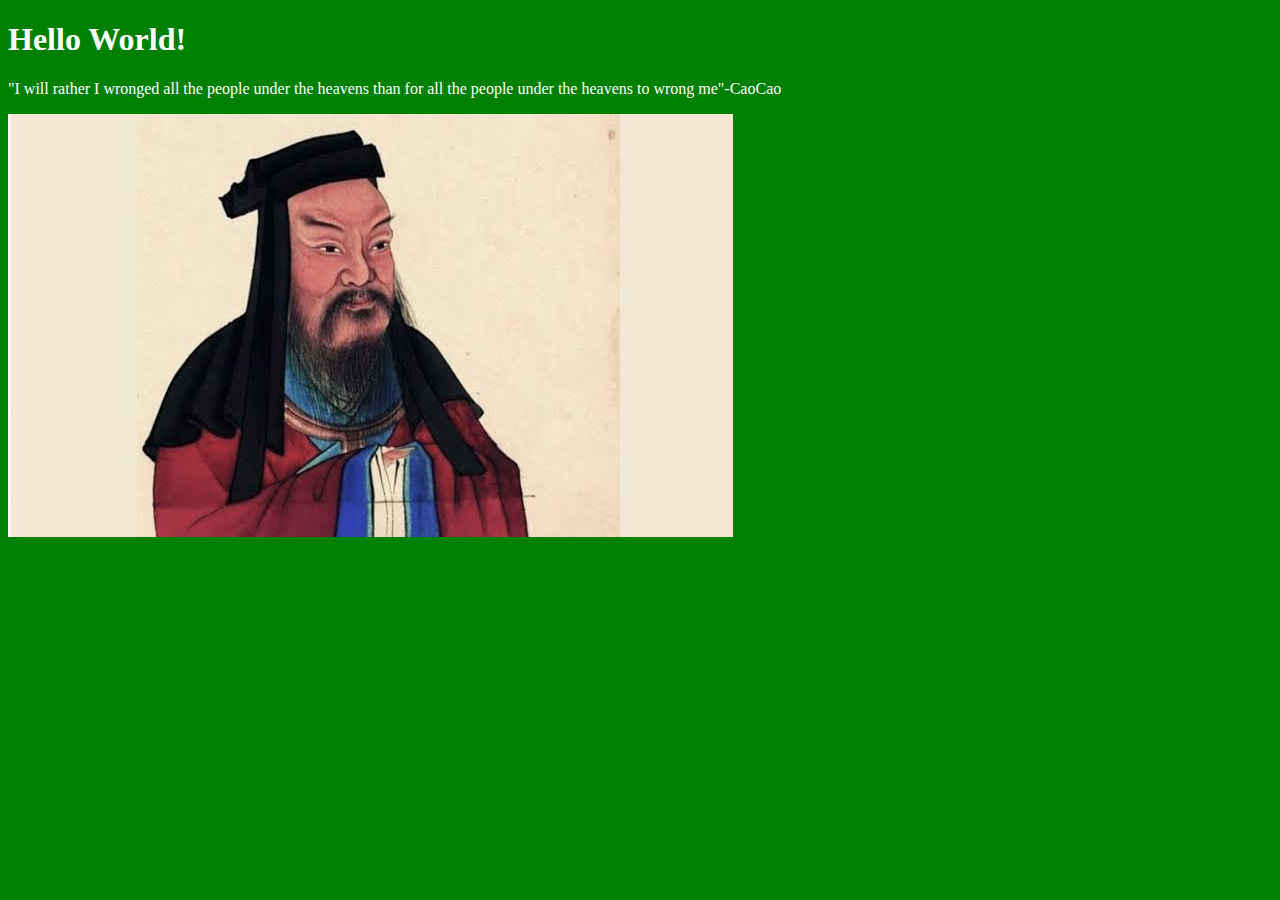
<file: project1/index.html>
<!doctype html>
<html lang="en">
<head>
<meta charset="utf-8">
<link rel="stylesheet" href="css/index.css">
<title>Home-Tan Dao</title>
</head>
<body>
<h1>Hello World!</h1>
<p>"I will rather I wronged all the people under the heavens than for all the people under the heavens to wrong me"-CaoCao</p>
<img src="pic/caocao.jpg" alt="CaoCao">
</body>
</html>
</file>
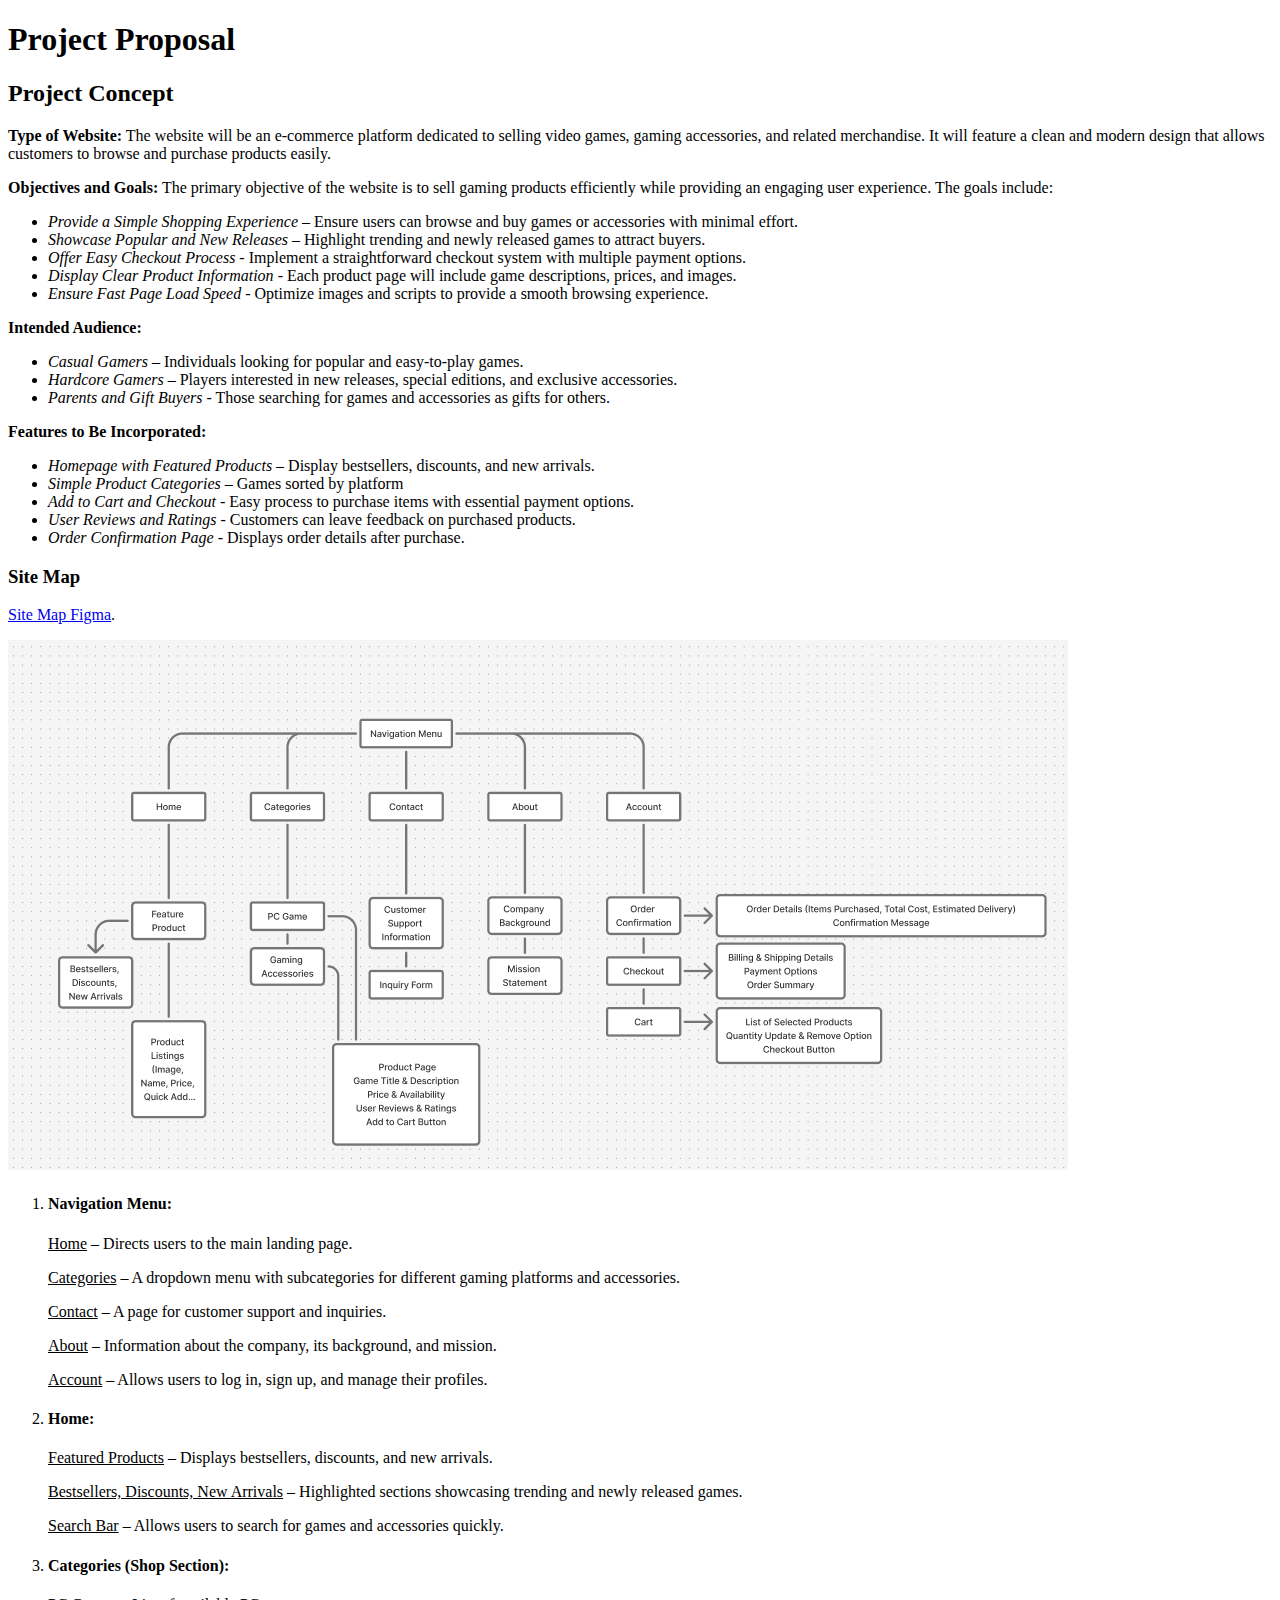
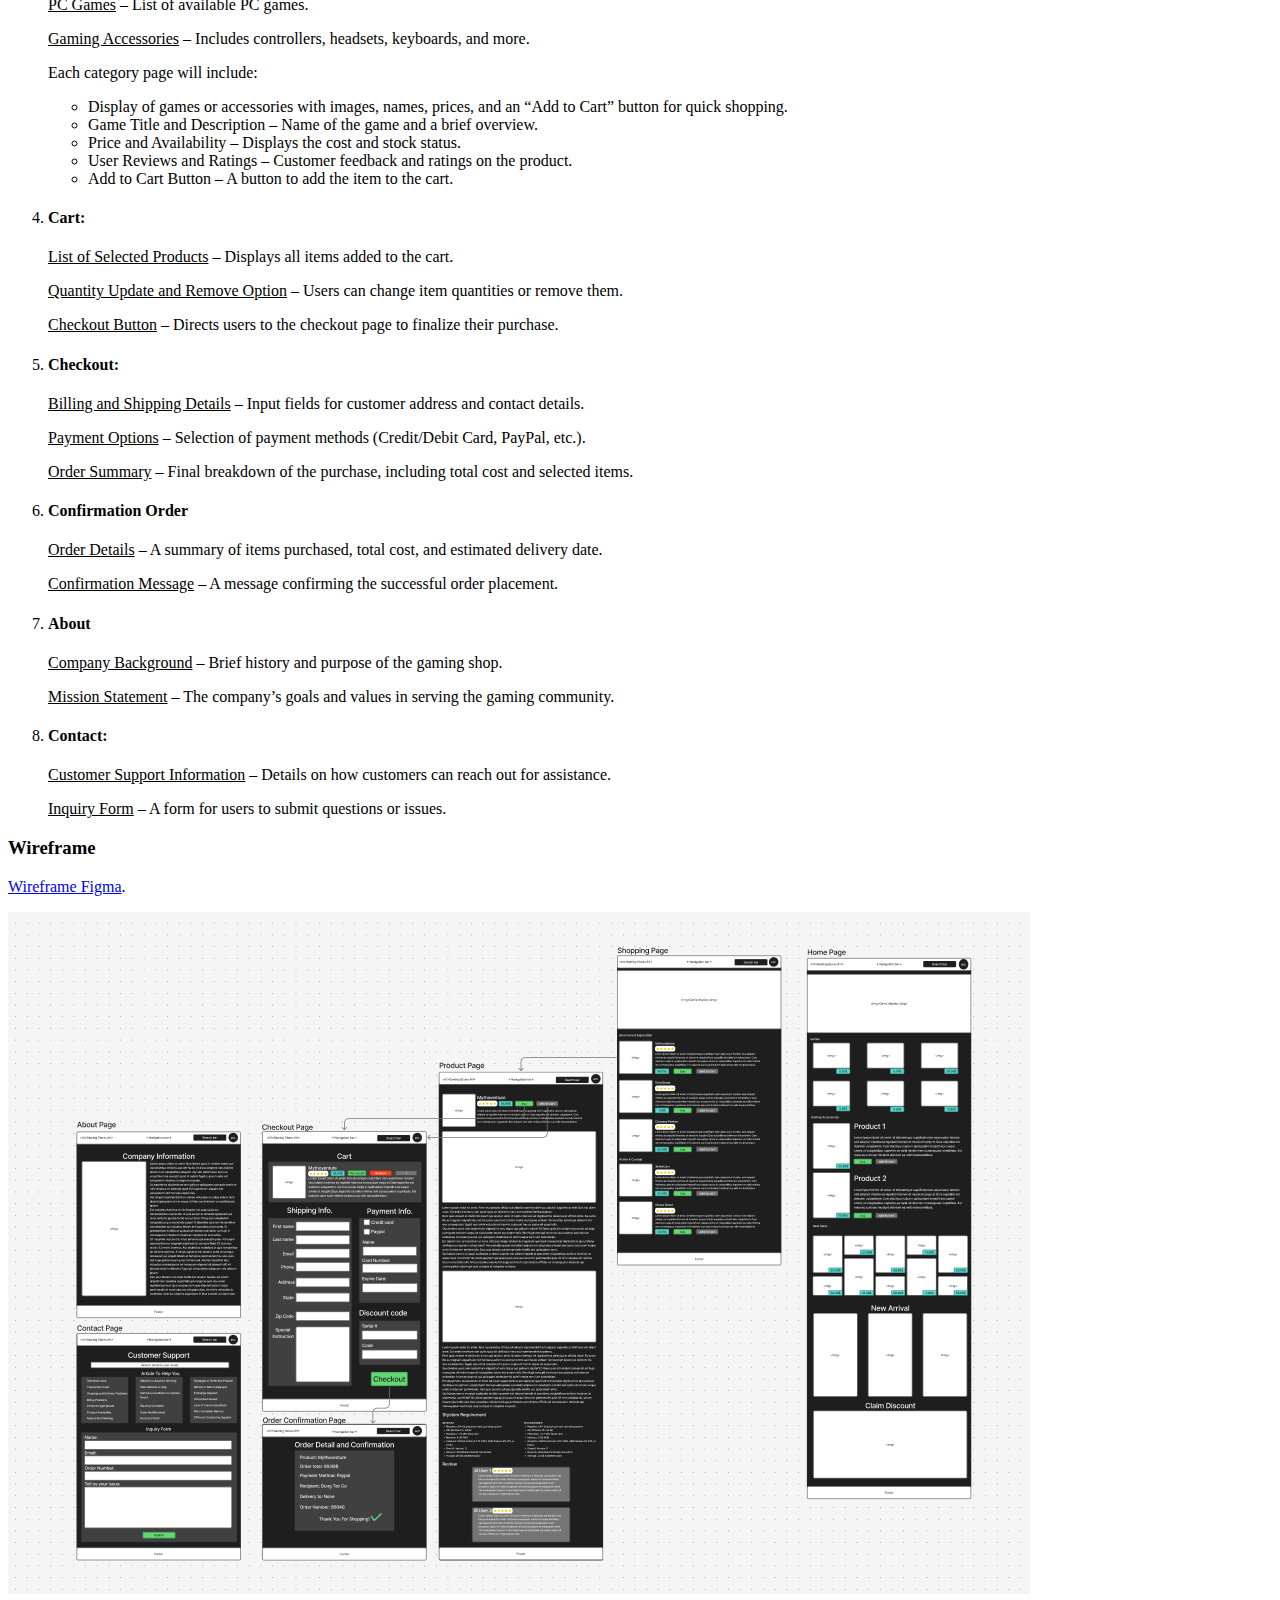
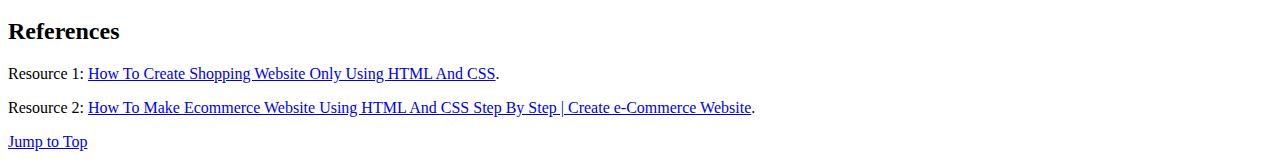
<file: project2/index.html>
<!doctype html>
<html>
<head>
<meta charset="utf-8">
<meta name="description" content="Project Proposal">
    <title>Project Proposal</title>
</head>
<body>

<h1 id="top">Project Proposal</h1>

<h2>Project Concept</h2>
<p><strong>Type of Website:</strong> The website will be an e-commerce platform dedicated to selling video games, gaming accessories, and related merchandise. It will feature a clean and modern design that allows customers to browse and purchase products easily.</p>
<p><strong>Objectives and Goals:</strong> The primary objective of the website is to sell gaming products efficiently while providing an engaging user experience. The goals include:</p>
	<ul>
    <li><em>Provide a Simple Shopping Experience</em> – Ensure users can browse and buy games or accessories with minimal effort.</li>
    <li><em>Showcase Popular and New Releases</em> – Highlight trending and newly released games to attract buyers.</li>
    <li><em>Offer Easy Checkout Process</em> - Implement a straightforward checkout system with multiple payment options.</li>
	<li><em>Display Clear Product Information</em> - Each product page will include game descriptions, prices, and images.</li>
	<li><em>Ensure Fast Page Load Speed </em> - Optimize images and scripts to provide a smooth browsing experience.</li>
	</ul>
<p><strong>Intended Audience:</strong></p>
	<ul>
    <li><em>Casual Gamers</em> – Individuals looking for popular and easy-to-play games.</li>
    <li><em>Hardcore Gamers</em> – Players interested in new releases, special editions, and exclusive accessories.</li>
    <li><em>Parents and Gift Buyers</em> - Those searching for games and accessories as gifts for others.</li>
	</ul>
<p><strong>Features to Be Incorporated:</strong></p>
	<ul>
    <li><em>Homepage with Featured Products</em> – Display bestsellers, discounts, and new arrivals.</li>
    <li><em>Simple Product Categories</em> – Games sorted by platform</li>
    <li><em>Add to Cart and Checkout </em> -  Easy process to purchase items with essential payment options.</li>
	<li><em>User Reviews and Ratings</em> - Customers can leave feedback on purchased products.</li>
	<li><em>Order Confirmation Page</em> - Displays order details after purchase.</li>
	</ul>
<h3>Site Map</h3>
<p><a href="https://www.figma.com/board/20GU92Rzx3O5LFKzmXqgIh/Untitled?node-id=0-1&t=VSvr5g3tBedZP5LE-1" target="_blank">Site Map Figma</a>.</p>
<img src="image/site_map.png" alt="Website Site Map">
<ol>
    <li><h4>Navigation Menu:</h4></li>
		<p><u>Home</u> – Directs users to the main landing page.</p>
		<p><u>Categories</u> – A dropdown menu with subcategories for different gaming platforms and accessories.</p>
		<p><u>Contact</u> – A page for customer support and inquiries.</p>
		<p><u>About</u> –  Information about the company, its background, and mission.</p>
		<p><u>Account</u> – Allows users to log in, sign up, and manage their profiles.</p>
    <li><h4>Home:</h4></li>
		<p><u>Featured Products</u> – Displays bestsellers, discounts, and new arrivals.</p>
		<p><u>Bestsellers, Discounts, New Arrivals</u> – Highlighted sections showcasing trending and newly released games.</p>
		<p><u>Search Bar</u> – Allows users to search for games and accessories quickly.</p>
    <li><h4>Categories (Shop Section):</h4></li>
		<p><u>PC Games</u> – List of available PC games.</p>
		<p><u>Gaming Accessories</u> – Includes controllers, headsets, keyboards, and more.</p>
		<p>Each category page will include:</p>
				<ul>
    			<li>Display of games or accessories with images, names, prices, and an “Add to Cart” button for quick shopping.</li>
    			<li>Game Title and Description – Name of the game and a brief overview.</li>
    			<li>Price and Availability – Displays the cost and stock status.</li>
				<li>User Reviews and Ratings – Customer feedback and ratings on the product.</li>
				<li>Add to Cart Button – A button to add the item to the cart.</li>
				</ul>
	<li><h4>Cart:</h4></li>
		<p><u>List of Selected Products</u> – Displays all items added to the cart.</p>
		<p><u>Quantity Update and Remove Option</u> – Users can change item quantities or remove them.</p>
		<p><u>Checkout Button</u> – Directs users to the checkout page to finalize their purchase.</p>
	<li><h4>Checkout:</h4></li>
		<p><u>Billing and Shipping Details</u> –  Input fields for customer address and contact details.</p>
		<p><u>Payment Options</u> – Selection of payment methods (Credit/Debit Card, PayPal, etc.).</p>
		<p><u>Order Summary</u> – Final breakdown of the purchase, including total cost and selected items.</p>
	<li><h4>Confirmation Order</h4></li>
		<p><u>Order Details</u> –  A summary of items purchased, total cost, and estimated delivery date.</p>
		<p><u>Confirmation Message</u> – A message confirming the successful order placement.</p>
	<li><h4>About</h4></li>
		<p><u>Company Background</u> –  Brief history and purpose of the gaming shop.</p>
		<p><u>Mission Statement</u> – The company’s goals and values in serving the gaming community.</p>
	<li><h4>Contact:</h4></li>
		<p><u>Customer Support Information</u> –  Details on how customers can reach out for assistance.</p>
		<p><u>Inquiry Form</u> – A form for users to submit questions or issues.</p>
</ol>

<h3>Wireframe</h3>
<p><a href="https://www.figma.com/board/mluPaV4RXezyCyreTtf3Cg/Untitled?node-id=0-1&t=QkyPFaTPFIF28hhq-1" target="_blank">Wireframe Figma</a>.</p>
<img src="image/wireframe.png" alt="Website Wireframe">

<h2>References</h2>
<p>Resource 1: <a href="https://www.youtube.com/watch?v=hhJxHH5Da_M" target="_blank">How To Create Shopping Website Only Using HTML And CSS</a>.</p>
<p>Resource 2: <a href="https://www.youtube.com/watch?v=yQimoqo0-7g" target="_blank">How To Make Ecommerce Website Using HTML And CSS Step By Step | Create e-Commerce Website</a>.</p>

<p><a href="#top">Jump to Top</a></p>

</body>
</html>
</file>
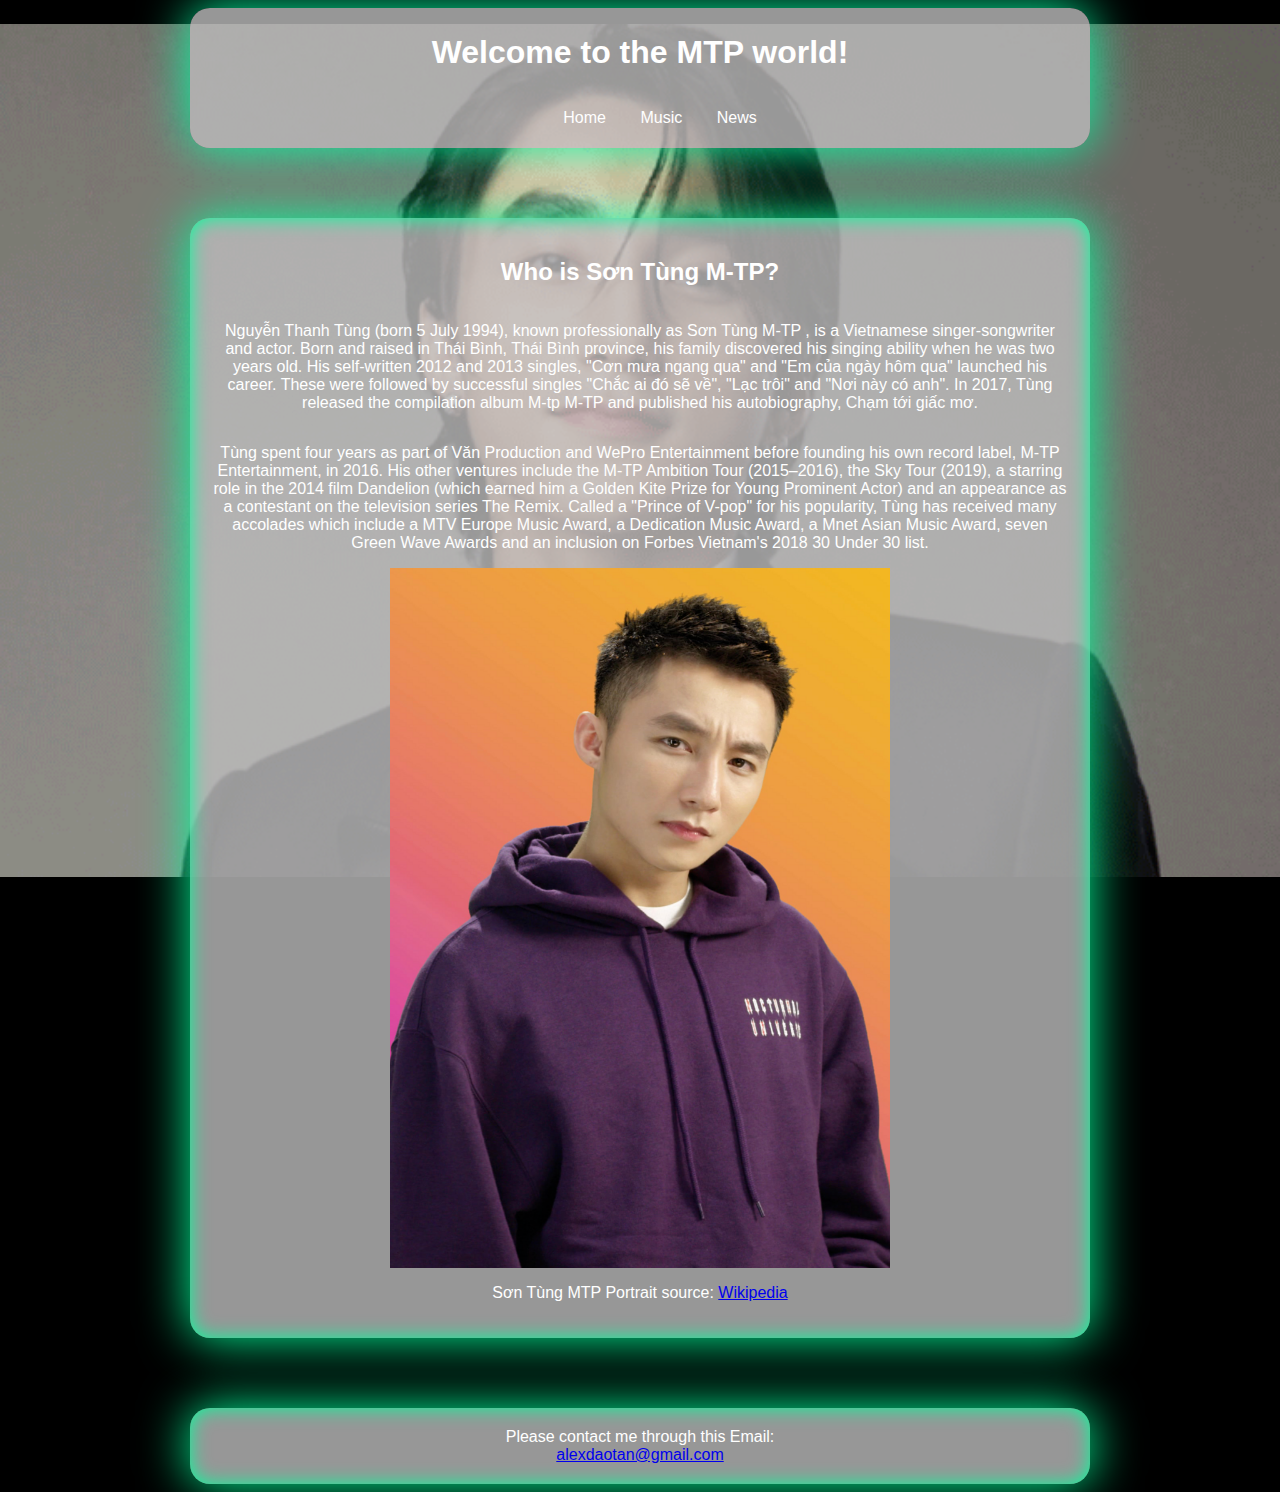
<file: project3/index.html>
<!doctype html>
<html lang="vi">
<head>
<meta charset="utf-8">
<link rel="stylesheet" type="text/css" href="css/index.css">
<title>Home</title>
</head>
<body>
<div id="header">
	<h1>Welcome to the MTP world!</h1>
	<nav>
   	<ul>
    <li><a href="index.html">Home</a></li>
    <li><a href="music.html">Music</a></li>
    <li><a href="news.html">News</a></li>
	</ul>
	</nav>
</div>
<div class="text">
<h2>Who is Sơn Tùng M-TP?</h2>
<p>Nguyễn Thanh Tùng (born 5 July 1994), known professionally as Sơn Tùng M-TP , is a Vietnamese singer-songwriter and actor. Born and raised in Thái Bình, Thái Bình province, his family discovered his singing ability when he was two years old. His self-written 2012 and 2013 singles, "Cơn mưa ngang qua" and "Em của ngày hôm qua" launched his career. These were followed by successful singles "Chắc ai đó sẽ về", "Lạc trôi" and "Nơi này có anh". In 2017, Tùng released the compilation album M-tp M-TP and published his autobiography, Chạm tới giấc mơ.</p>

<p>Tùng spent four years as part of Văn Production and WePro Entertainment before founding his own record label, M-TP Entertainment, in 2016. His other ventures include the M-TP Ambition Tour (2015–2016), the Sky Tour (2019), a starring role in the 2014 film Dandelion (which earned him a Golden Kite Prize for Young Prominent Actor) and an appearance as a contestant on the television series The Remix. Called a "Prince of V-pop" for his popularity, Tùng has received many accolades which include a MTV Europe Music Award, a Dedication Music Award, a Mnet Asian Music Award, seven Green Wave Awards and an inclusion on Forbes Vietnam's 2018 30 Under 30 list.</p>

<img src="image/asset1.png" width="500" height="700" alt="Sơn Tùng MTP">
<p> Sơn Tùng MTP Portrait source: <a href="https://en.wikipedia.org/wiki/S%C6%A1n_T%C3%B9ng_M-TP" target="_blank"> Wikipedia</a></p>
</div>
<footer>Please contact me through this Email: <a href="mailto:alexdaotan@gmail.com">alexdaotan@gmail.com</a></footer>	
</body>
</html>
</file>
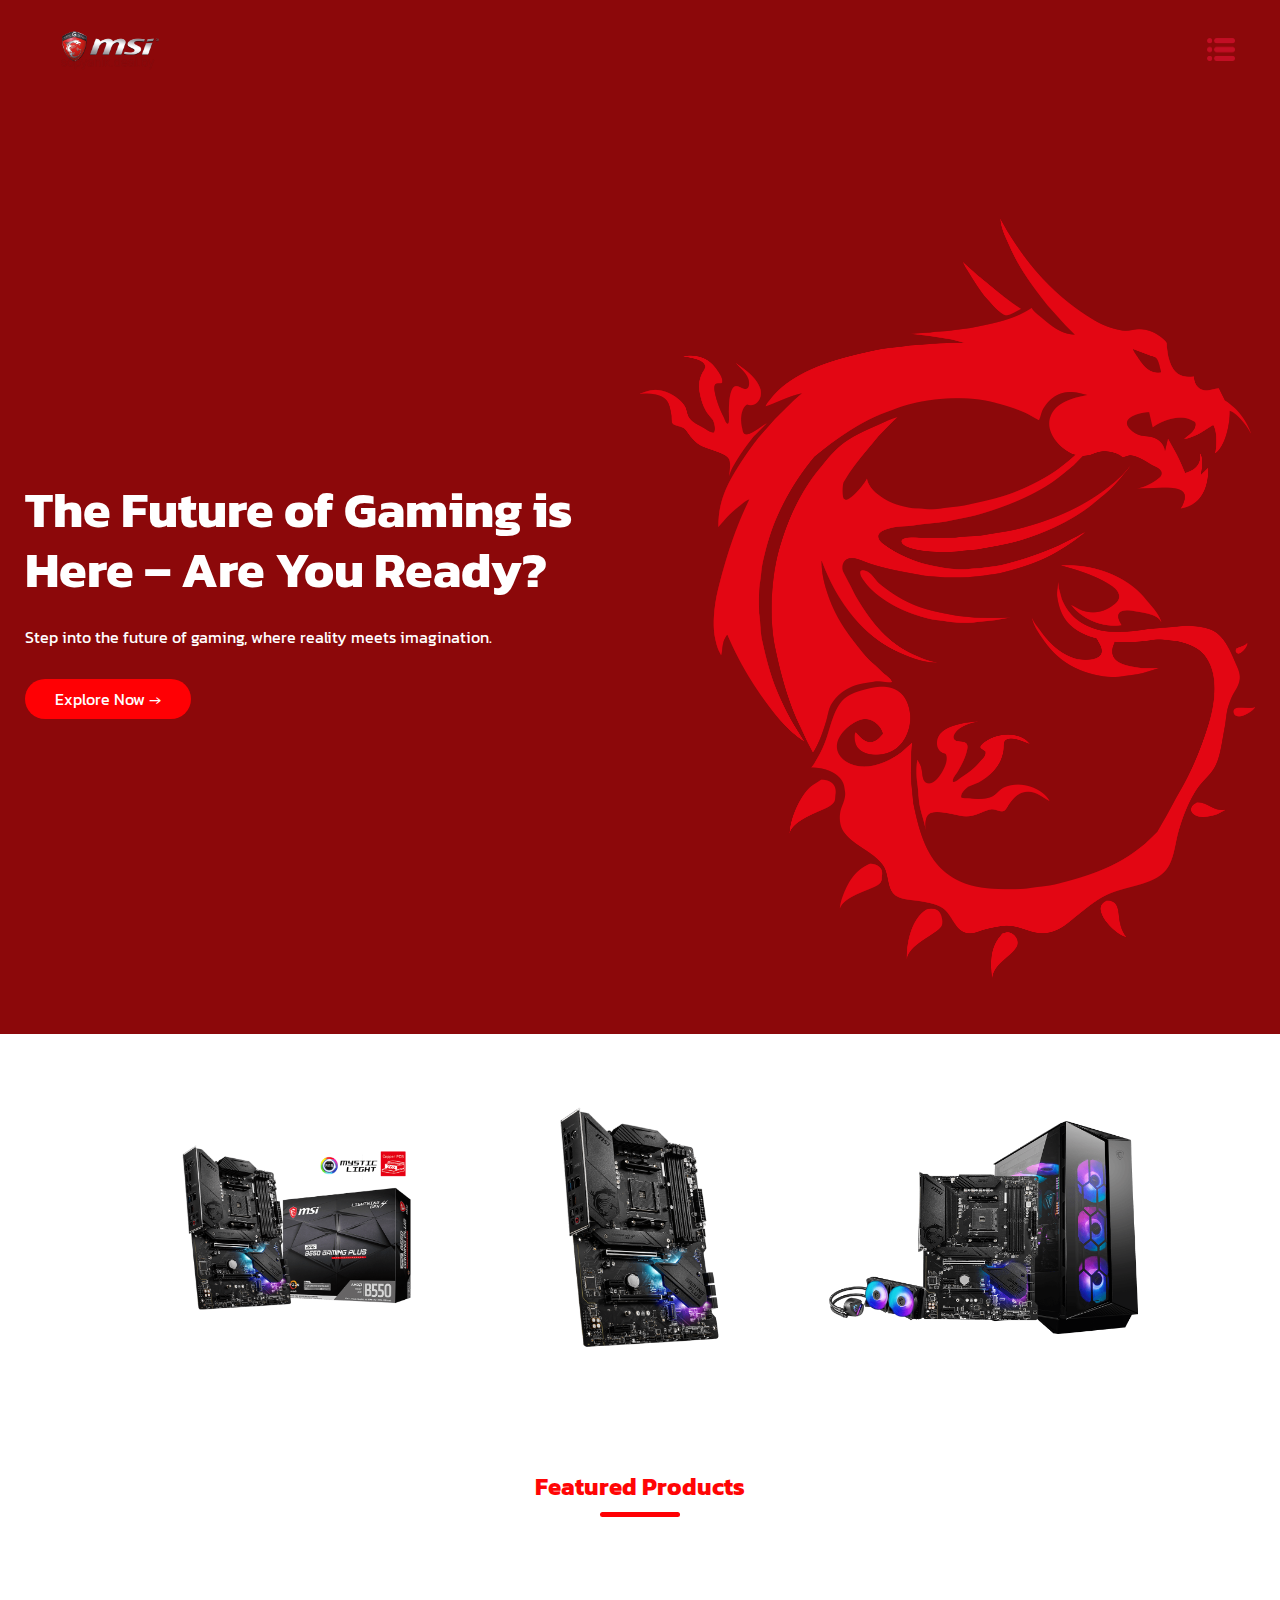
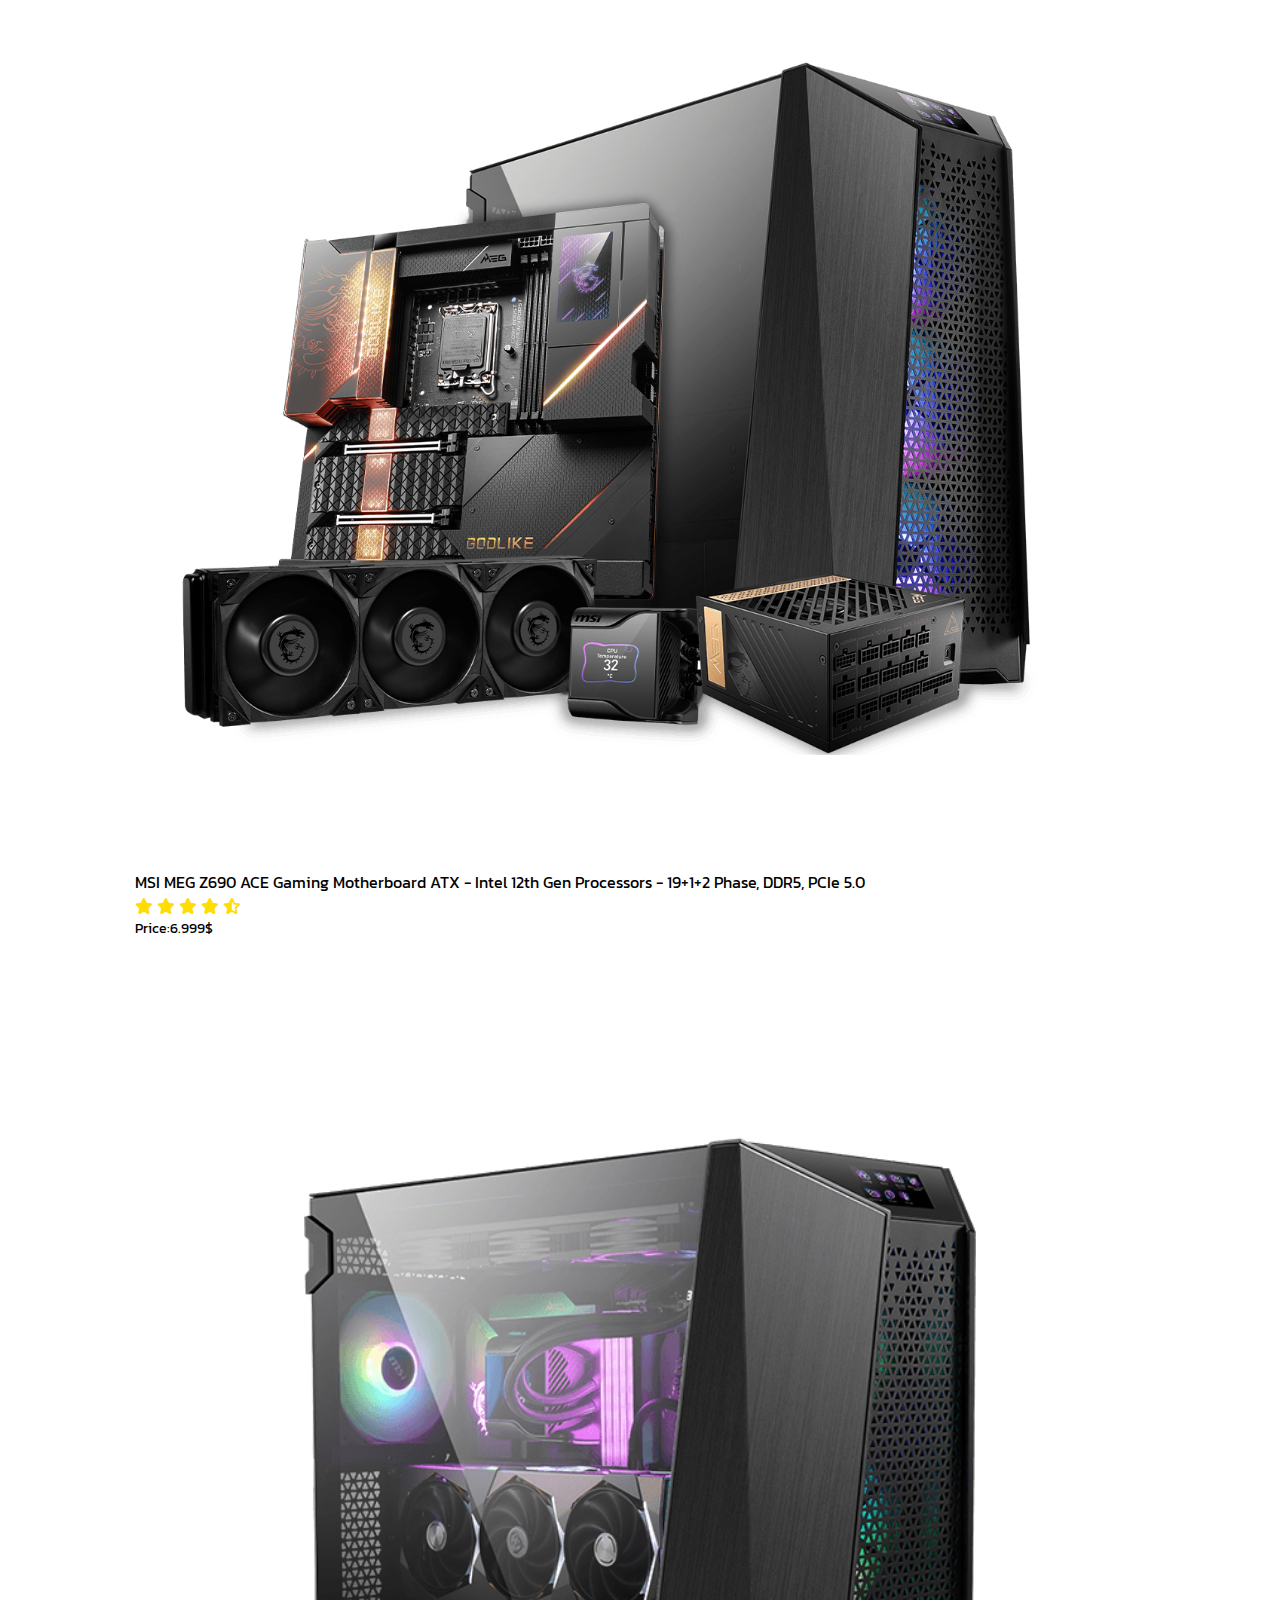
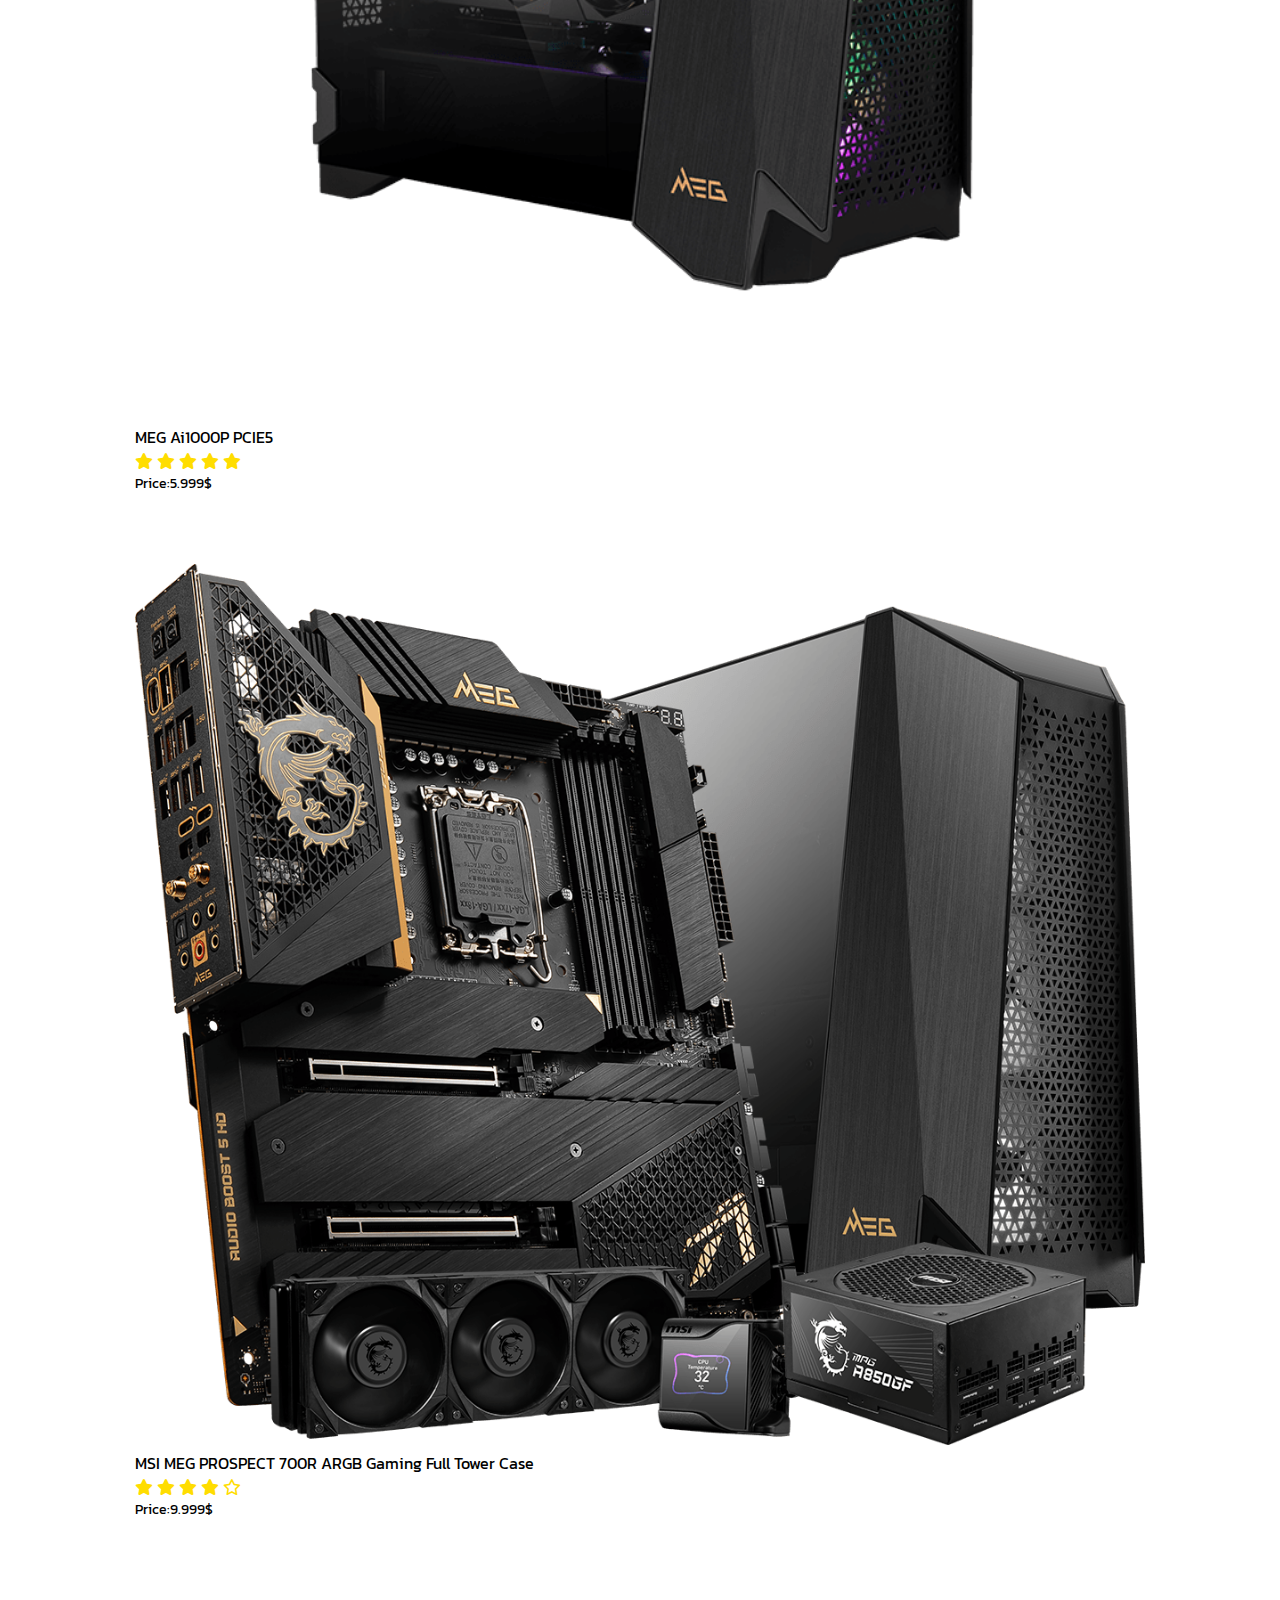
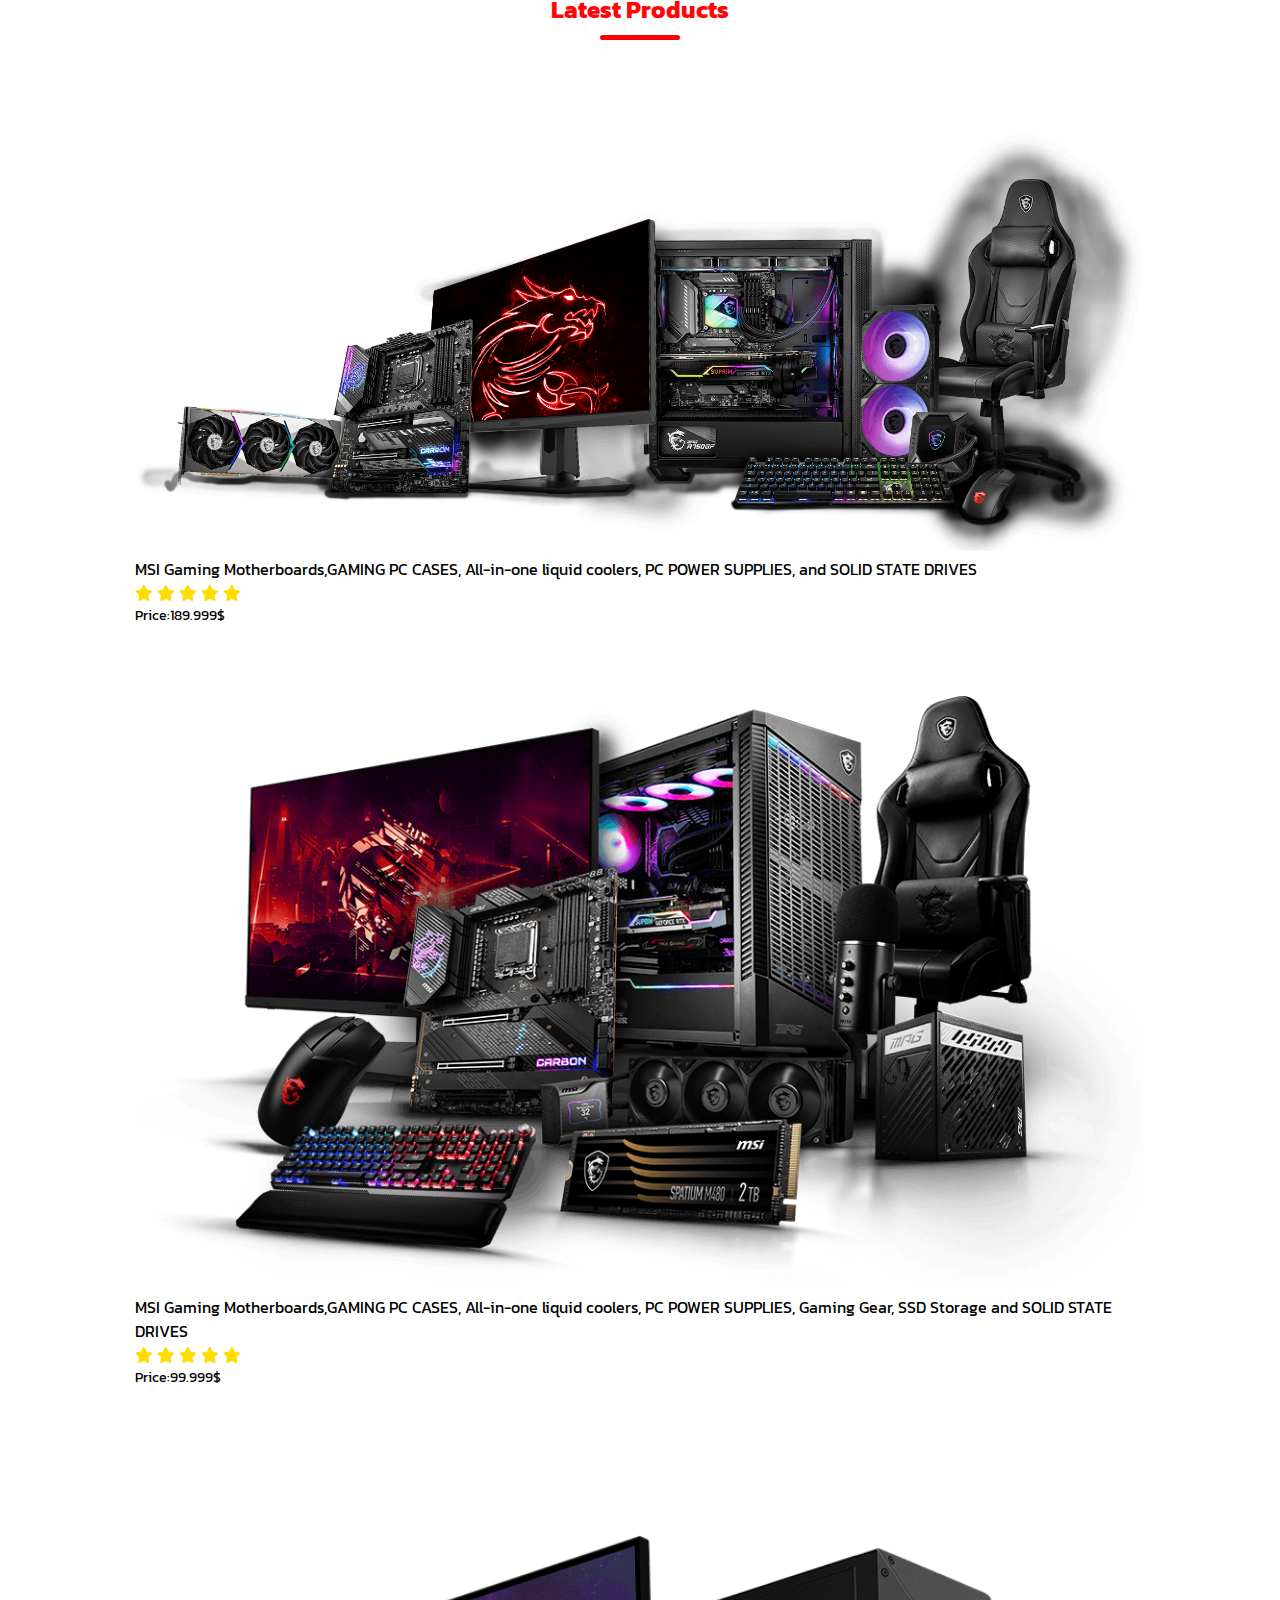
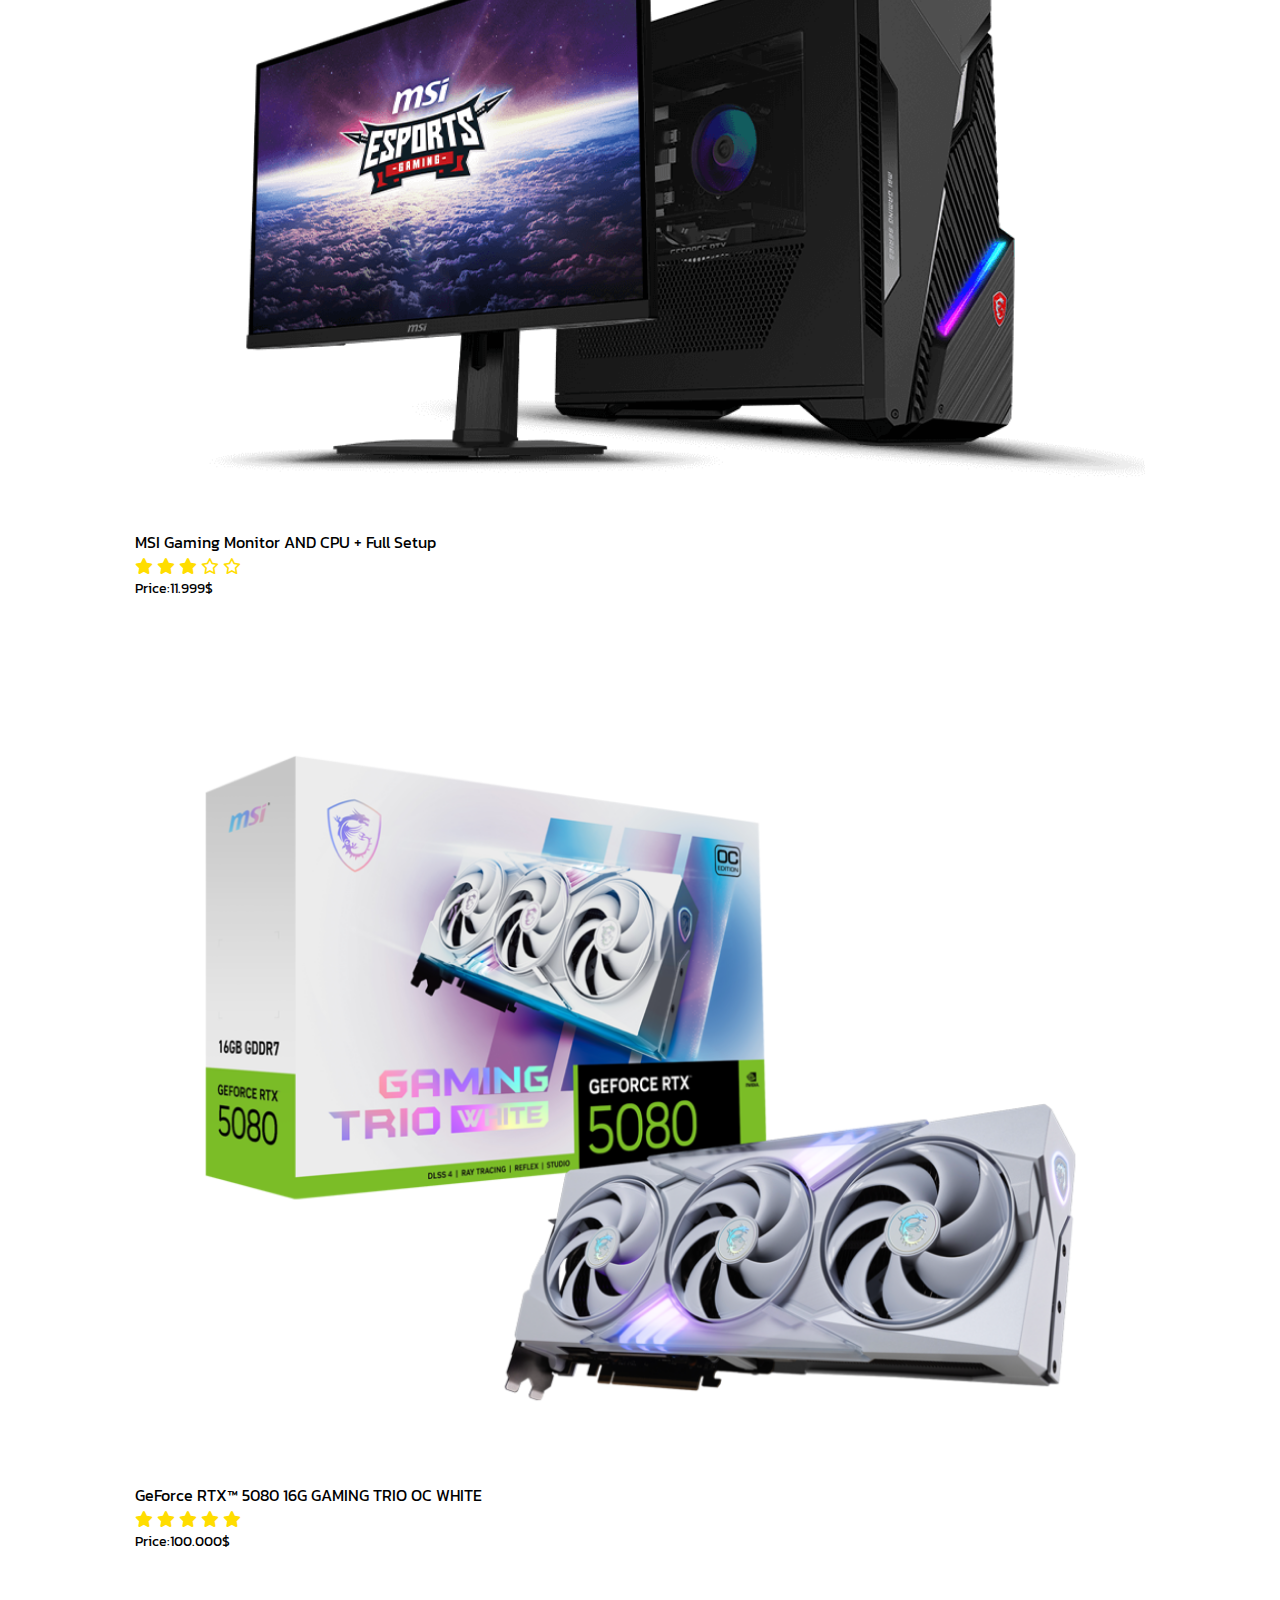
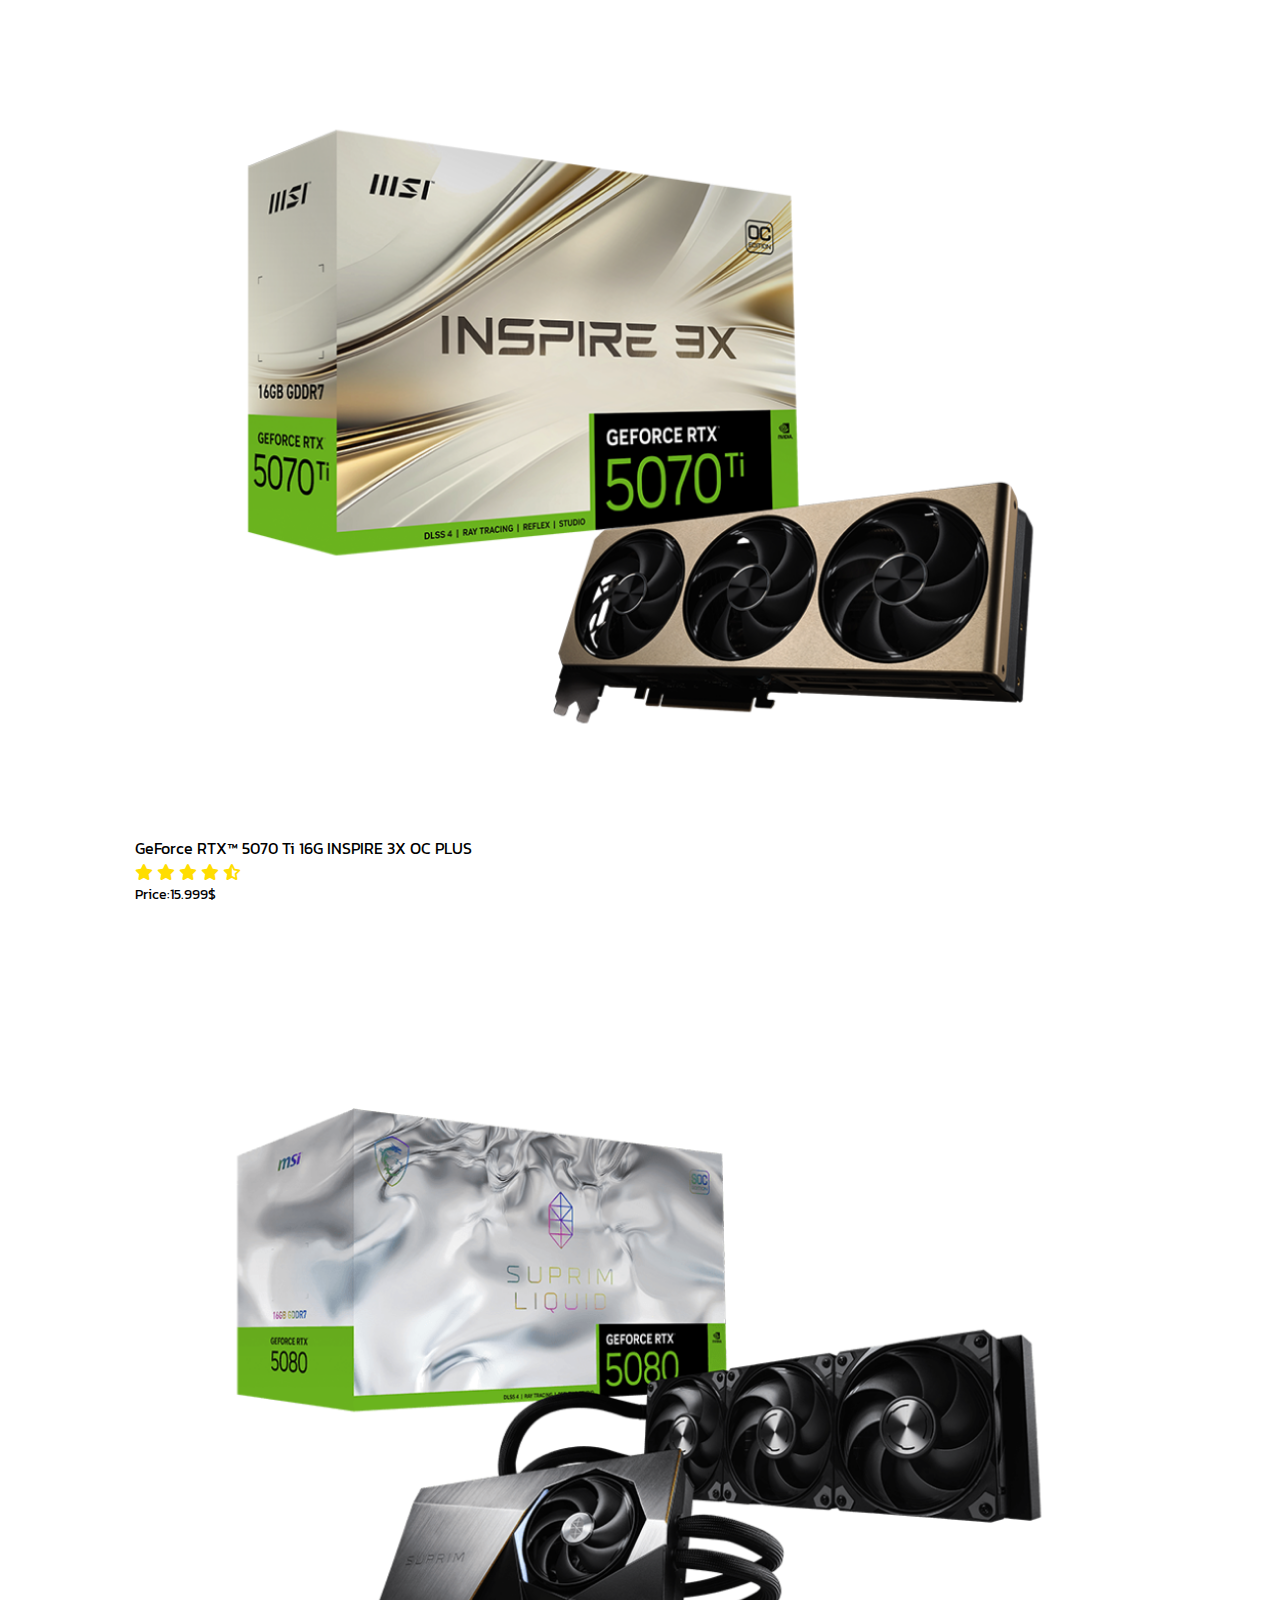
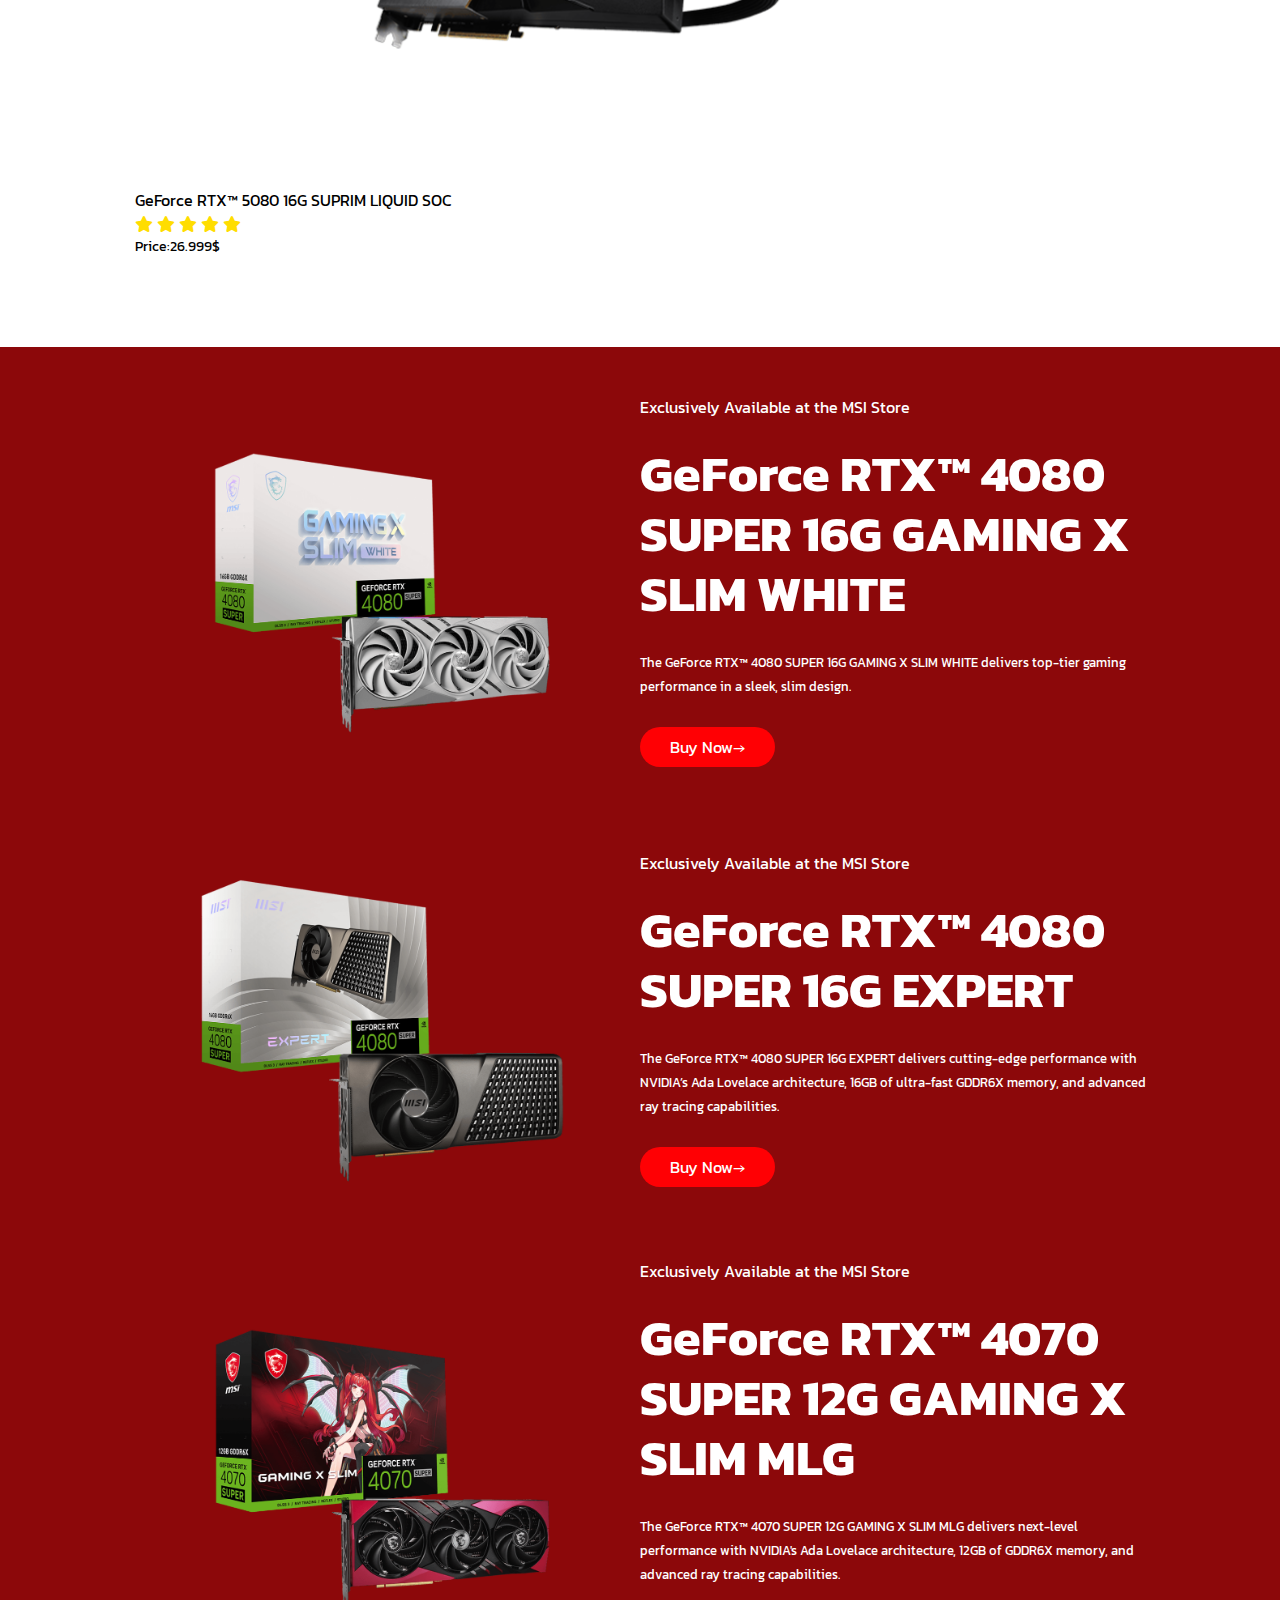
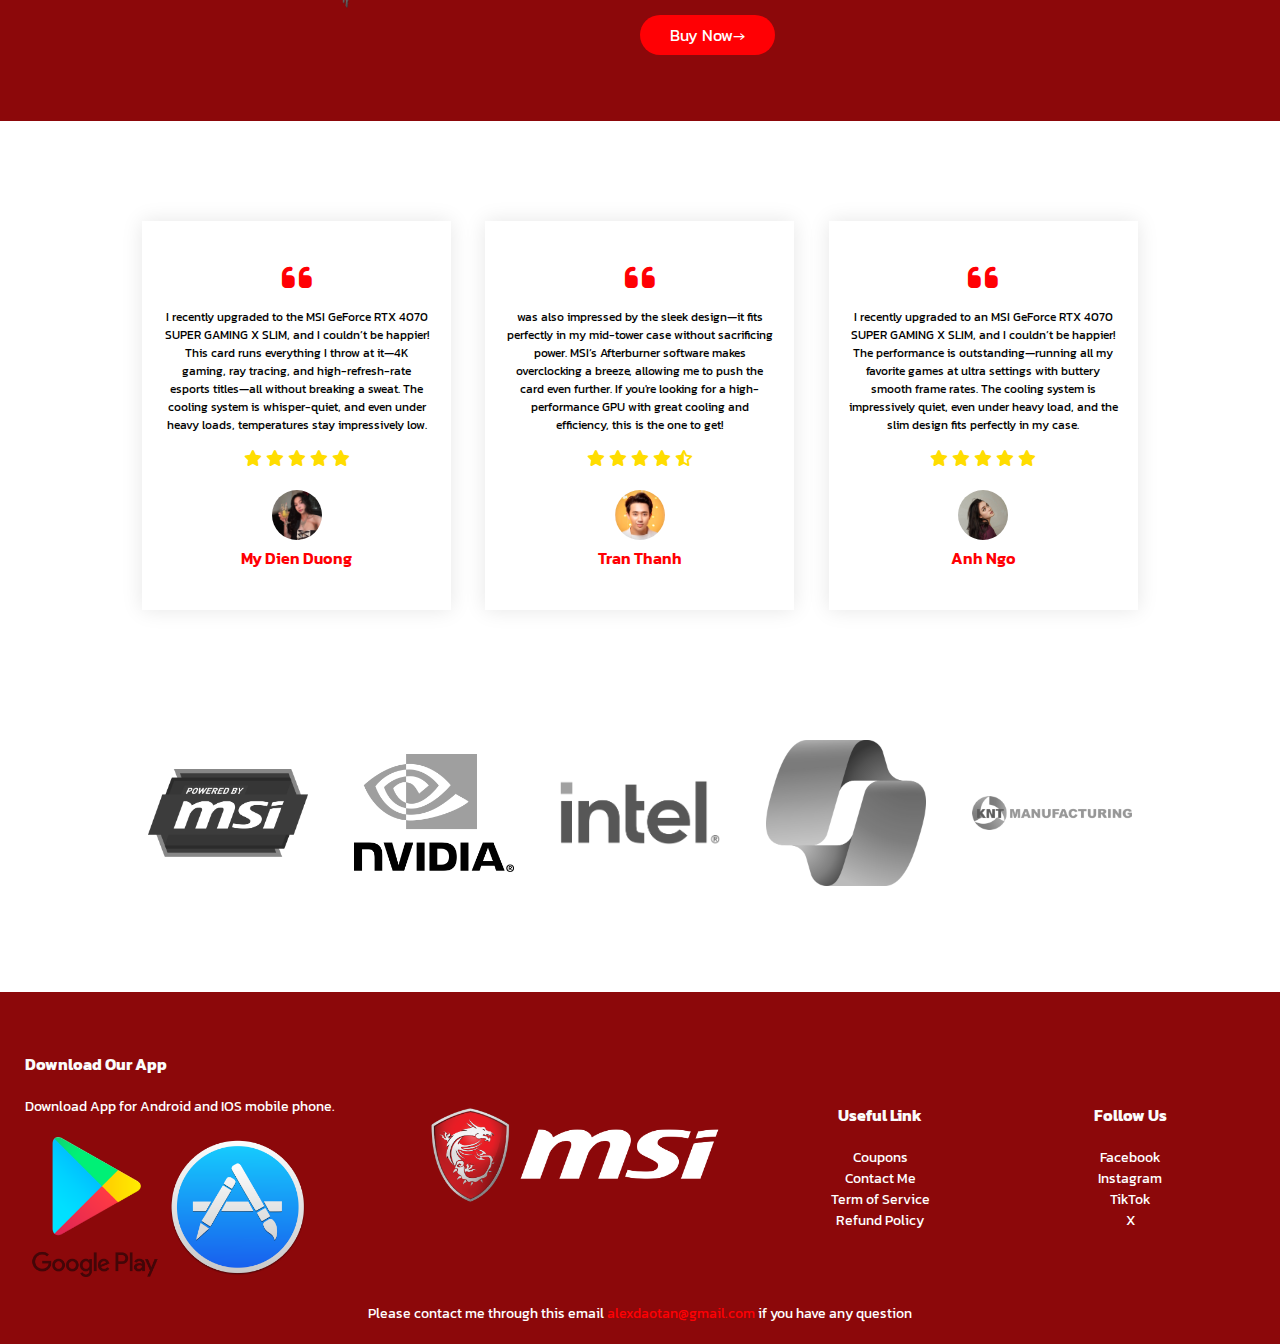
<file: project4/index.html>
<!doctype html>
<html lang="en">
<head>
<meta charset="utf-8">
<meta name="viewport" content="width= device-width, initial-scale=1.0">
<link rel="stylesheet" type="text/css" href="css/index.css">
<link rel="preconnect" href="https://fonts.googleapis.com">
<link rel="preconnect" href="https://fonts.gstatic.com" crossorigin>
<link href="https://fonts.googleapis.com/css2?family=Kanit:ital,wght@0,100;0,200;0,300;0,400;0,500;0,600;0,700;0,800;0,900;1,100;1,200;1,300;1,400;1,500;1,600;1,700;1,800;1,900&family=Roboto:ital,wght@0,100;0,300;0,400;0,500;0,700;0,900;1,100;1,300;1,400;1,500;1,700;1,900&display=swap" rel="stylesheet">
<link rel="stylesheet" href="https://cdnjs.cloudflare.com/ajax/libs/font-awesome/6.3.0/css/all.min.css">
<title>Home</title>
</head>
<body>
<div class="header">
<div class="container">
<div class="navbar">
	<div class="logo">
	<img src="image/logo.png" width="125" alt="logo">
	</div>
	<nav>
		<ul id="menuitems">
			<li><a href="index.html">Home</a></li>
			<li><a href="product.html">Product</a></li>
			<li><a href="about.html">About</a></li>
			<li><a href="contact.html">Contact</a></li>
			<li><a href="account.html">Account</a></li>
		</ul>
			<img src="image/cart.png" width="30" height="30" alt="cart" class="cart">
			<img src="image/menu-icon-2.png" alt="menu" class="menu-icon" onclick="menutoggle()">
	</nav>
</div>
<div class="row">
	<div class="col-2">
		<h1>The Future of Gaming is Here – Are You Ready?</h1>
		<p>Step into the future of gaming, where reality meets imagination.</p>
		<a href="product.html" class="button">Explore Now &#8594;</a>
	</div>
	<div class="col-2">
		<img src="image/asset1.png" alt="logo">
	</div>
</div>
</div>
</div>	
<div id="categories">
	<div class="small-container">
	<div class="row">
		<div class="col-3"> 
		<img src="image/asset2.png" alt="category">
		</div>
		<div class="col-3">
		<img src="image/asset3.png" alt="category">
		</div>
		<div class="col-3">
		<img src="image/asset4.png" alt="category">
		</div>
	</div>
	</div>
</div>
<div class="small-container">
	<h2 class="title">Featured Products</h2>
	<div class="row"></div>
		<div class="col-4">
		<img src="image/product-1.png" alt="product">
		<h4>MSI MEG Z690 ACE Gaming Motherboard ATX - Intel 12th Gen Processors - 19+1+2 Phase, DDR5, PCIe 5.0</h4>
		<div class="rating">
			<i class="fa-solid fa-star"></i>
			<i class="fa-solid fa-star"></i>
			<i class="fa-solid fa-star"></i>
			<i class="fa-solid fa-star"></i>
			<i class="fa-solid fa-star-half-stroke"></i>
		</div>
		<p>Price:6.999$</p>
		</div>
		<div class="col-4">
		<img src="image/product-2.png" alt="product">
		<h4>MEG Ai1000P PCIE5</h4>
		<div class="rating">
			<i class="fa-solid fa-star"></i>
			<i class="fa-solid fa-star"></i>
			<i class="fa-solid fa-star"></i>
			<i class="fa-solid fa-star"></i>
			<i class="fa-solid fa-star"></i>
		</div>
		<p>Price:5.999$</p>
		</div>
		<div class="col-4">
		<img src="image/product-3.png" alt="product">
		<h4>MSI MEG PROSPECT 700R ARGB Gaming Full Tower Case</h4>
		<div class="rating">
			<i class="fa-solid fa-star"></i>
			<i class="fa-solid fa-star"></i>
			<i class="fa-solid fa-star"></i>
			<i class="fa-solid fa-star"></i>
			<i class="fa-regular fa-star"></i>
		</div>
		<p>Price:9.999$</p>
		</div>
	<h2 class="title">Latest Products</h2>
		<div class="row"></div>
		<div class="col-4">
		<img src="image/product-4.png" alt="product">
		<h4>MSI Gaming Motherboards,GAMING PC CASES, All-in-one liquid coolers, PC POWER SUPPLIES, and SOLID STATE DRIVES</h4>
		<div class="rating">
			<i class="fa-solid fa-star"></i>
			<i class="fa-solid fa-star"></i>
			<i class="fa-solid fa-star"></i>
			<i class="fa-solid fa-star"></i>
			<i class="fa-solid fa-star"></i>
		</div>
		<p>Price:189.999$</p>
		</div>
		<div class="col-4">
		<img src="image/product-5.png" alt="product">
		<h4>MSI Gaming Motherboards,GAMING PC CASES, All-in-one liquid coolers, PC POWER SUPPLIES, Gaming Gear, SSD Storage and SOLID STATE DRIVES</h4>
		<div class="rating">
			<i class="fa-solid fa-star"></i>
			<i class="fa-solid fa-star"></i>
			<i class="fa-solid fa-star"></i>
			<i class="fa-solid fa-star"></i>
			<i class="fa-solid fa-star"></i>
		</div>
		<p>Price:99.999$</p>
		</div>
		<div class="col-4">
		<img src="image/product-6.png" alt="product">
		<h4>MSI Gaming Monitor AND CPU + Full Setup </h4>
		<div class="rating">
			<i class="fa-solid fa-star"></i>
			<i class="fa-solid fa-star"></i>
			<i class="fa-solid fa-star"></i>
			<i class="fa-regular fa-star"></i>
			<i class="fa-regular fa-star"></i>
		</div>
		<p>Price:11.999$</p>
		</div>
		<div class="row"></div>
		<div class="col-4">
		<img src="image/product-7.png" alt="product">
		<h4>GeForce RTX™ 5080 16G GAMING TRIO OC WHITE</h4>
		<div class="rating">
			<i class="fa-solid fa-star"></i>
			<i class="fa-solid fa-star"></i>
			<i class="fa-solid fa-star"></i>
			<i class="fa-solid fa-star"></i>
			<i class="fa-solid fa-star"></i>
		</div>
		<p>Price:100.000$</p>
		</div>
		<div class="col-4">
		<img src="image/product-8.png" alt="product">
		<h4>GeForce RTX™ 5070 Ti 16G INSPIRE 3X OC PLUS</h4>
		<div class="rating">
			<i class="fa-solid fa-star"></i>
			<i class="fa-solid fa-star"></i>
			<i class="fa-solid fa-star"></i>
			<i class="fa-solid fa-star"></i>
			<i class="fa-solid fa-star-half-stroke"></i>
		</div>
		<p>Price:15.999$</p>
		</div>
		<div class="col-4">
		<img src="image/product-9.png" alt="product">
		<h4>GeForce RTX™ 5080 16G SUPRIM LIQUID SOC </h4>
		<div class="rating">
			<i class="fa-solid fa-star"></i>
			<i class="fa-solid fa-star"></i>
			<i class="fa-solid fa-star"></i>
			<i class="fa-solid fa-star"></i>
			<i class="fa-solid fa-star"></i>
		</div>
		<p>Price:26.999$</p>
		</div>
</div>
<div class="offer">
	<div class="small-container">
	<div class="row">
		<div class="col-2">
			<img src="image/exclusive.png" alt="offer" class="offer-img">
		</div>
		<div class="col-2">
			<p>Exclusively Available at the MSI Store</p>
			<h1>GeForce RTX™ 4080 SUPER 16G GAMING X SLIM WHITE</h1>
			<small>The GeForce RTX™ 4080 SUPER 16G GAMING X SLIM WHITE delivers top-tier gaming performance in a sleek, slim design. </small>
			<br>
			<a href="" class="button">Buy Now&#8594;</a>
		</div>
		<div class="col-2">
			<img src="image/exclusive-2.png" alt="offer" class="offer-img">
		</div>
		<div class="col-2">
			<p>Exclusively Available at the MSI Store</p>
			<h1>GeForce RTX™ 4080 SUPER 16G EXPERT</h1>
			<small>The GeForce RTX™ 4080 SUPER 16G EXPERT delivers cutting-edge performance with NVIDIA’s Ada Lovelace architecture, 16GB of ultra-fast GDDR6X memory, and advanced ray tracing capabilities.</small>
			<br>
			<a href="" class="button">Buy Now&#8594;</a>
		</div>
		<div class="col-2">
			<img src="image/exclusive-3.png" alt="offer" class="offer-img">
		</div>
		<div class="col-2">
			<p>Exclusively Available at the MSI Store</p>
			<h1>GeForce RTX™ 4070 SUPER 12G GAMING X SLIM MLG</h1>
			<small>The GeForce RTX™ 4070 SUPER 12G GAMING X SLIM MLG delivers next-level performance with NVIDIA's Ada Lovelace architecture, 12GB of GDDR6X memory, and advanced ray tracing capabilities.</small>
			<br>
			<a href="" class="button">Buy Now&#8594;</a>
		</div>
	</div>
	</div>
</div>
<div class="testimonial">
	<div class="small-container">
	<div class="row">
		<div class="col-3">
			<i class="fa-solid fa-quote-left"></i>
			<p>I recently upgraded to the MSI GeForce RTX 4070 SUPER GAMING X SLIM, and I couldn’t be happier! This card runs everything I throw at it—4K gaming, ray tracing, and high-refresh-rate esports titles—all without breaking a sweat. The cooling system is whisper-quiet, and even under heavy loads, temperatures stay impressively low.</p>
		<div class="rating">
			<i class="fa-solid fa-star"></i>
			<i class="fa-solid fa-star"></i>
			<i class="fa-solid fa-star"></i>
			<i class="fa-solid fa-star"></i>
			<i class="fa-solid fa-star"></i>
		</div>
			<img src="image/user-1.jpg" alt="user">
			<h3>My Dien Duong</h3>
		</div>
		<div class="col-3">
			<i class="fa-solid fa-quote-left"></i>
			<p>was also impressed by the sleek design—it fits perfectly in my mid-tower case without sacrificing power. MSI’s Afterburner software makes overclocking a breeze, allowing me to push the card even further. If you're looking for a high-performance GPU with great cooling and efficiency, this is the one to get!</p>
		<div class="rating">
			<i class="fa-solid fa-star"></i>
			<i class="fa-solid fa-star"></i>
			<i class="fa-solid fa-star"></i>
			<i class="fa-solid fa-star"></i>
			<i class="fa-solid fa-star-half-stroke"></i>
		</div>
			<img src="image/user-2.jpg" alt="user">
			<h3>Tran Thanh</h3>
		</div>
		<div class="col-3">
			<i class="fa-solid fa-quote-left"></i>
			<p>I recently upgraded to an MSI GeForce RTX 4070 SUPER GAMING X SLIM, and I couldn’t be happier! The performance is outstanding—running all my favorite games at ultra settings with buttery smooth frame rates. The cooling system is impressively quiet, even under heavy load, and the slim design fits perfectly in my case.</p>
		<div class="rating">
			<i class="fa-solid fa-star"></i>
			<i class="fa-solid fa-star"></i>
			<i class="fa-solid fa-star"></i>
			<i class="fa-solid fa-star"></i>
			<i class="fa-solid fa-star"></i>
		</div>
			<img src="image/user-3.jpg" alt="user">
			<h3>Anh Ngo</h3>
		</div>
	</div>	
	</div>
</div>
<div class="brands">
	<div class="small-container">
	<div class="row">
		<div class="col-5">
			<img src="image/msi-logo.png" alt="msi-logo">
		</div>	
		<div class="col-5">
			<img src="image/nvidia-logo.png" alt="nvidia-logo">
		</div>
		<div class="col-5">
			<img src="image/intel-logo.png" alt="intel-logo">
		</div>
		<div class="col-5">
			<img src="image/copilot-logo.png" alt="copilot-logo">
		</div>	
		<div class="col-5">
			<img src="image/knt-logo.png" alt="knt-logo">
		</div>	
	</div>
	</div>	
</div>
<div class="footer">
	<div class="container">
	<div class="row">
		<div class="footer-col-1">
			<h3>Download Our App</h3>
			<p>Download App for Android and IOS mobile phone.</p>
		<div class="app-logo">
			<img src="image/google-store-logo.png" alt="logo">
			<img src="image/app-store-logo.png" alt="logo">	
		</div>
		</div>
		<div class="footer-col-2">
			<img src="image/msi-app.png" alt="application">
		</div>	
		<div class="footer-col-3">
			<h3>Useful Link</h3>
			<ul>
				<li>Coupons</li>
				<li>Contact Me</li>
				<li>Term of Service</li>
				<li>Refund Policy</li>
			</ul>
		</div>
		<div class="footer-col-4">
			<h3>Follow Us</h3>
			<ul>
				<li>Facebook</li>
				<li>Instagram</li>
				<li>TikTok</li>
				<li>X</li>
			</ul>
		</div>
		<p class="copyright">Please contact me through this email <a href="mailto:alexdaotan@gmail.com">alexdaotan@gmail.com</a> if you have any question</p>
	</div>
	</div>
</div>
<script>
	var menuitems = document.getElementById("menuitems");
	menuitems.style.maxHeight="0px";
	function menutoggle(){
		if(menuitems.style.maxHeight=="0px")
			{
			menuitems.style.maxHeight="300px";
			}
		else {
			menuitems.style.maxHeight="0px";
		}
	}
</script>
</body>
</html>
</file>
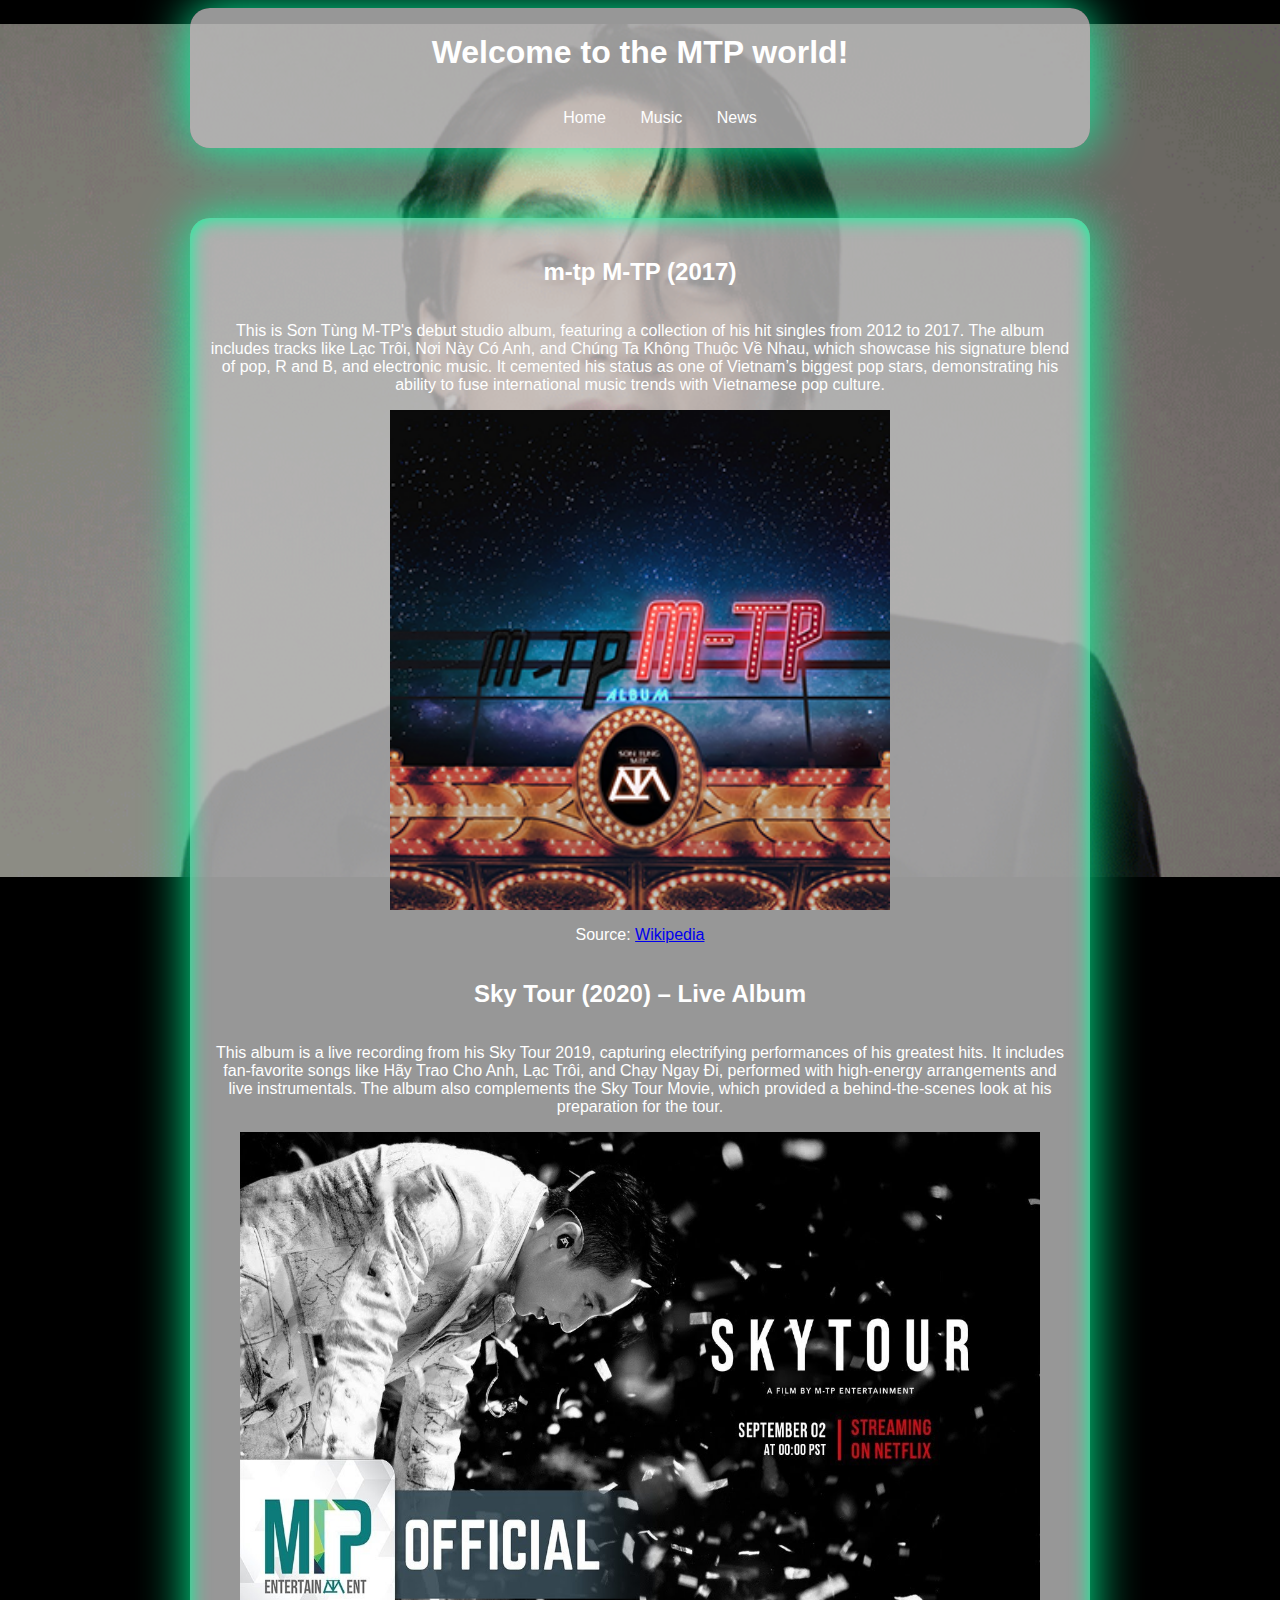
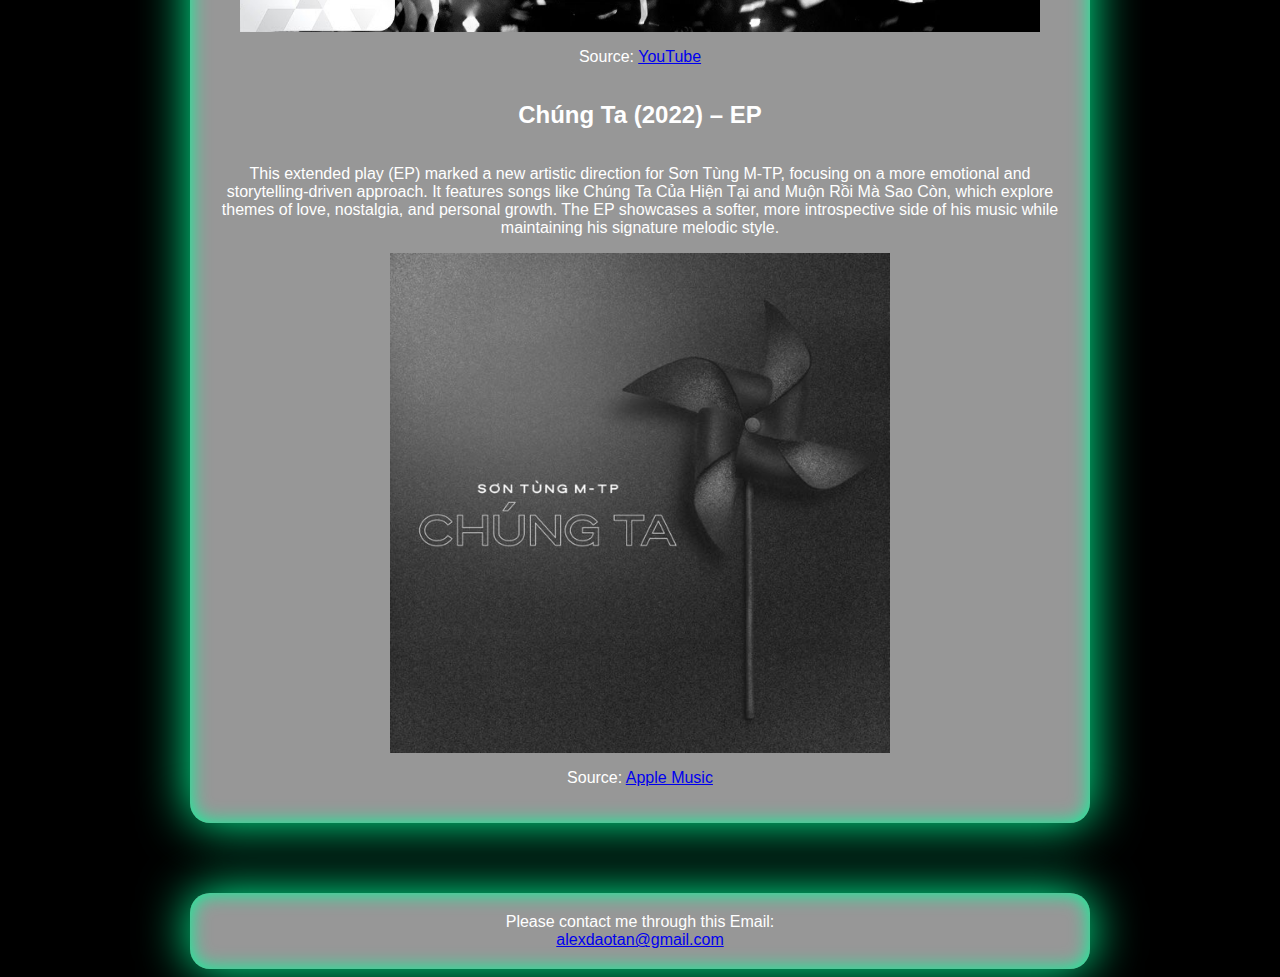
<file: project3/music.html>
<!doctype html>
<html lang="vi">
<head>
<meta charset="utf-8">
<link rel="stylesheet" type="text/css" href="css/index.css">
<title>Music</title>
</head>
<body>
<div id="header">
	<h1>Welcome to the MTP world!</h1>
	<nav>
   	<ul>
    <li><a href="index.html">Home</a></li>
    <li><a href="music.html">Music</a></li>
    <li><a href="news.html">News</a></li>
	</ul>
	</nav>
</div>
<div class="text">
<h2>m-tp M-TP (2017)</h2>
<p>This is Sơn Tùng M-TP's debut studio album, featuring a collection of his hit singles from 2012 to 2017. The album includes tracks like Lạc Trôi, Nơi Này Có Anh, and Chúng Ta Không Thuộc Về Nhau, which showcase his signature blend of pop, R and B, and electronic music. It cemented his status as one of Vietnam’s biggest pop stars, demonstrating his ability to fuse international music trends with Vietnamese pop culture.</p>
<img src="image/asset2.png" width="500" height="500" alt="Sơn Tùng MTP">
<p> Source: <a href="https://en.wikipedia.org/wiki/M-tp_M-TP" target="_blank"> Wikipedia</a></p>
<h2>Sky Tour (2020) – Live Album</h2>
<p>This album is a live recording from his Sky Tour 2019, capturing electrifying performances of his greatest hits. It includes fan-favorite songs like Hãy Trao Cho Anh, Lạc Trôi, and Chạy Ngay Đi, performed with high-energy arrangements and live instrumentals. The album also complements the Sky Tour Movie, which provided a behind-the-scenes look at his preparation for the tour.</p>
<img src="image/asset3.jpg" width="800" height="500" alt="Sơn Tùng MTP">
<p> Source: <a href="https://www.youtube.com/watch?v=hZqGbP817TQ" target="_blank">YouTube</a></p>
<h2>Chúng Ta (2022) – EP</h2>
<p>This extended play (EP) marked a new artistic direction for Sơn Tùng M-TP, focusing on a more emotional and storytelling-driven approach. It features songs like Chúng Ta Của Hiện Tại and Muộn Rồi Mà Sao Còn, which explore themes of love, nostalgia, and personal growth. The EP showcases a softer, more introspective side of his music while maintaining his signature melodic style.</p>
<img src="image/asset4.jpg" width="500" height="500" alt="Sơn Tùng MTP">
<p> Source: <a href="https://music.apple.com/ca/album/ch%C3%BAng-ta-single/1744991031" target="_blank">Apple Music</a></p>
</div>
<footer>Please contact me through this Email: <a href="mailto:alexdaotan@gmail.com">alexdaotan@gmail.com</a></footer>
</body>
</html>
</file>
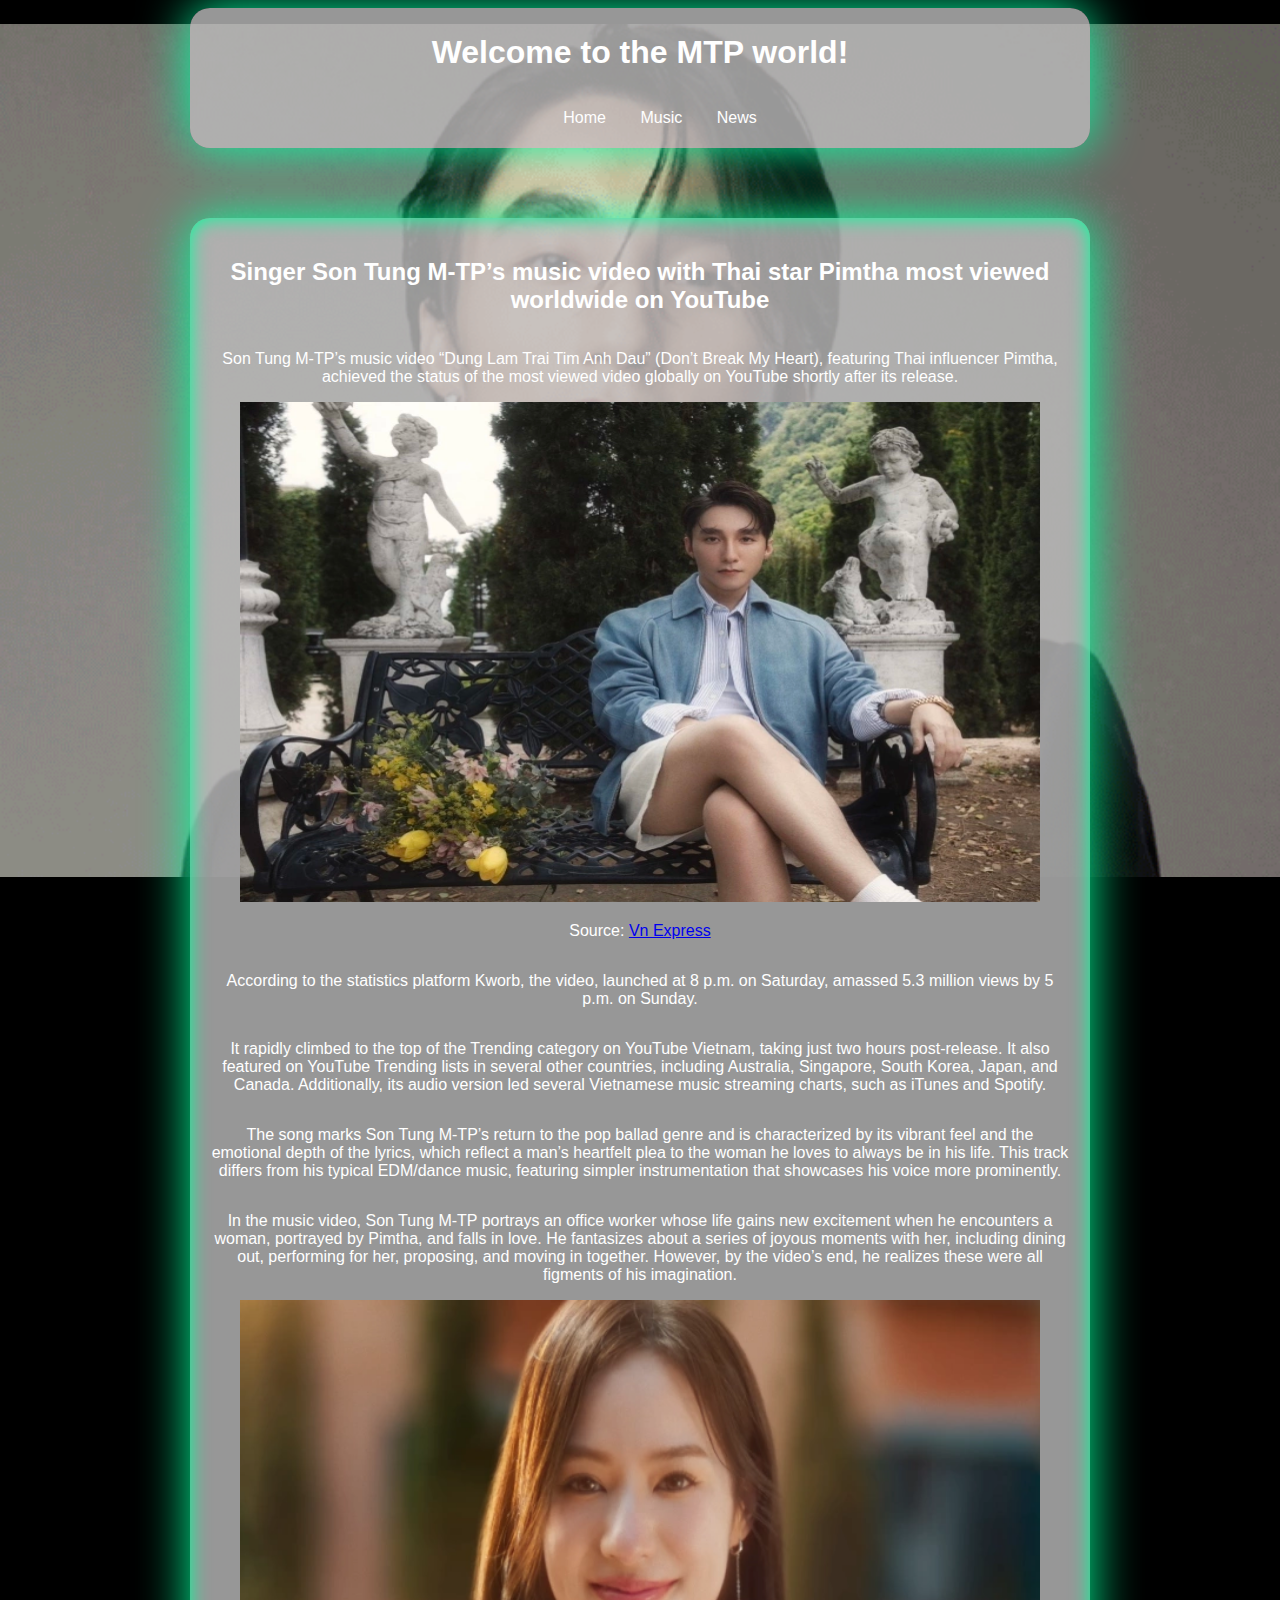
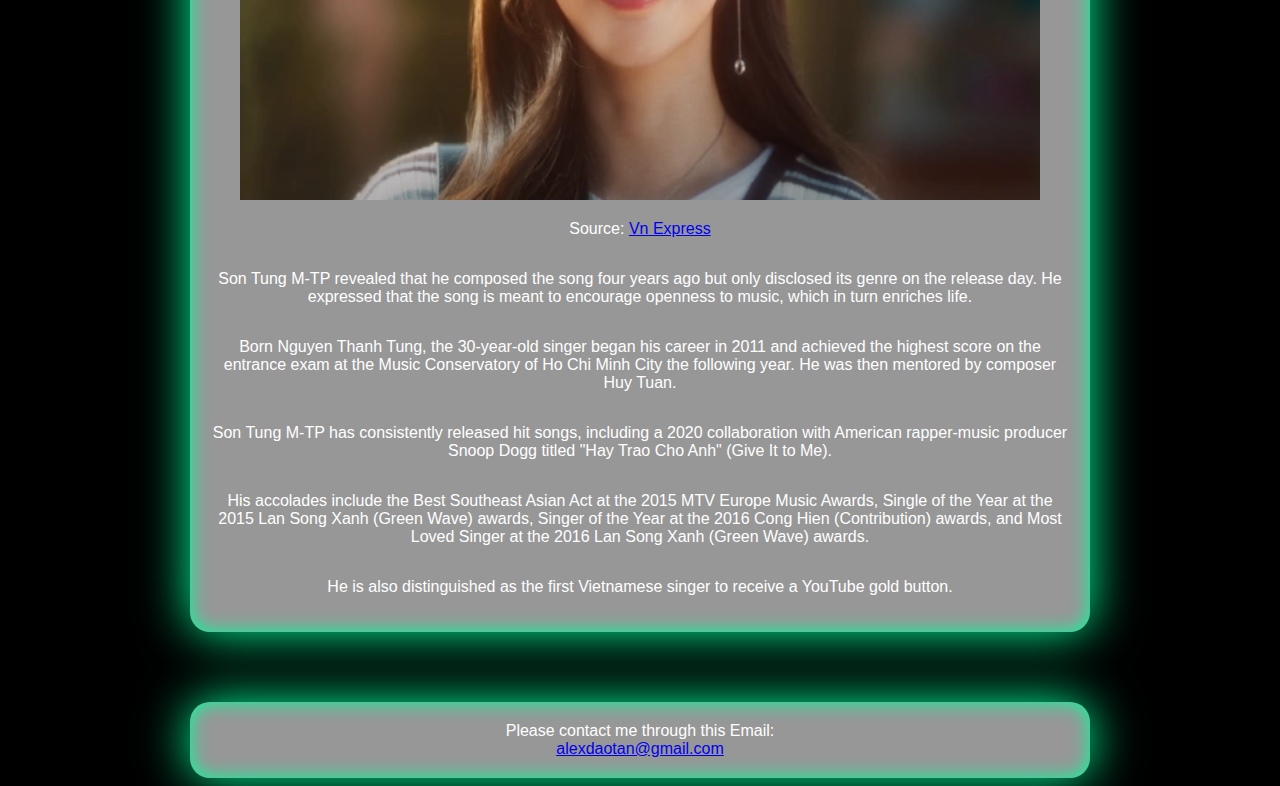
<file: project3/news.html>
<!doctype html>
<html>
<head>
<meta charset="utf-8">
<title>News</title>
<link rel="stylesheet" type="text/css" href="css/index.css">
</head>
<body>
<div id="header">
	<h1>Welcome to the MTP world!</h1>
	<nav>
   	<ul>
    <li><a href="index.html">Home</a></li>
    <li><a href="music.html">Music</a></li>
    <li><a href="news.html">News</a></li>
	</ul>
	</nav>
</div>
<div class="text">
<h2>Singer Son Tung M-TP’s music video with Thai star Pimtha most viewed worldwide on YouTube</h2>
<p>Son Tung M-TP’s music video “Dung Lam Trai Tim Anh Dau” (Don’t Break My Heart), featuring Thai influencer Pimtha, achieved the status of the most viewed video globally on YouTube shortly after its release.</p>
<a href="https://e.vnexpress.net/news/life/arts/singer-son-tung-m-tp-s-music-video-with-thai-star-pimtha-most-viewed-worldwide-on-youtube-4756483.html" target="_blank">
<img src="image/asset5.webp" width="800" height="500" alt="Sơn Tùng MTP">
</a>
<p> Source: <a href="https://e.vnexpress.net/news/life/arts/singer-son-tung-m-tp-s-music-video-with-thai-star-pimtha-most-viewed-worldwide-on-youtube-4756483.html" target="_blank">Vn Express</a>
</p>
<p>According to the statistics platform Kworb, the video, launched at 8 p.m. on Saturday, amassed 5.3 million views by 5 p.m. on Sunday.</p>
<p>It rapidly climbed to the top of the Trending category on YouTube Vietnam, taking just two hours post-release. It also featured on YouTube Trending lists in several other countries, including Australia, Singapore, South Korea, Japan, and Canada. Additionally, its audio version led several Vietnamese music streaming charts, such as iTunes and Spotify.</p>
<p>The song marks Son Tung M-TP’s return to the pop ballad genre and is characterized by its vibrant feel and the emotional depth of the lyrics, which reflect a man’s heartfelt plea to the woman he loves to always be in his life. This track differs from his typical EDM/dance music, featuring simpler instrumentation that showcases his voice more prominently.</p>
<p>In the music video, Son Tung M-TP portrays an office worker whose life gains new excitement when he encounters a woman, portrayed by Pimtha, and falls in love. He fantasizes about a series of joyous moments with her, including dining out, performing for her, proposing, and moving in together. However, by the video’s end, he realizes these were all figments of his imagination.</p>
<a href="https://e.vnexpress.net/news/life/arts/singer-son-tung-m-tp-s-music-video-with-thai-star-pimtha-most-viewed-worldwide-on-youtube-4756483.html" target="_blank">
<img src="image/asset6.webp" width="800" height="500" alt="Sơn Tùng MTP">
</a>
<p> Source: <a href="https://e.vnexpress.net/news/life/arts/singer-son-tung-m-tp-s-music-video-with-thai-star-pimtha-most-viewed-worldwide-on-youtube-4756483.html" target="_blank">Vn Express</a></p>	
<p>Son Tung M-TP revealed that he composed the song four years ago but only disclosed its genre on the release day. He expressed that the song is meant to encourage openness to music, which in turn enriches life.</p>
<p>Born Nguyen Thanh Tung, the 30-year-old singer began his career in 2011 and achieved the highest score on the entrance exam at the Music Conservatory of Ho Chi Minh City the following year. He was then mentored by composer Huy Tuan.</p>
<p>Son Tung M-TP has consistently released hit songs, including a 2020 collaboration with American rapper-music producer Snoop Dogg titled "Hay Trao Cho Anh" (Give It to Me).</p>
<p>His accolades include the Best Southeast Asian Act at the 2015 MTV Europe Music Awards, Single of the Year at the 2015 Lan Song Xanh (Green Wave) awards, Singer of the Year at the 2016 Cong Hien (Contribution) awards, and Most Loved Singer at the 2016 Lan Song Xanh (Green Wave) awards.</p>
<p>He is also distinguished as the first Vietnamese singer to receive a YouTube gold button.</p>
</div>
<footer>Please contact me through this Email: <a href="mailto:alexdaotan@gmail.com">alexdaotan@gmail.com</a></footer>
</body>
</html>
</file>
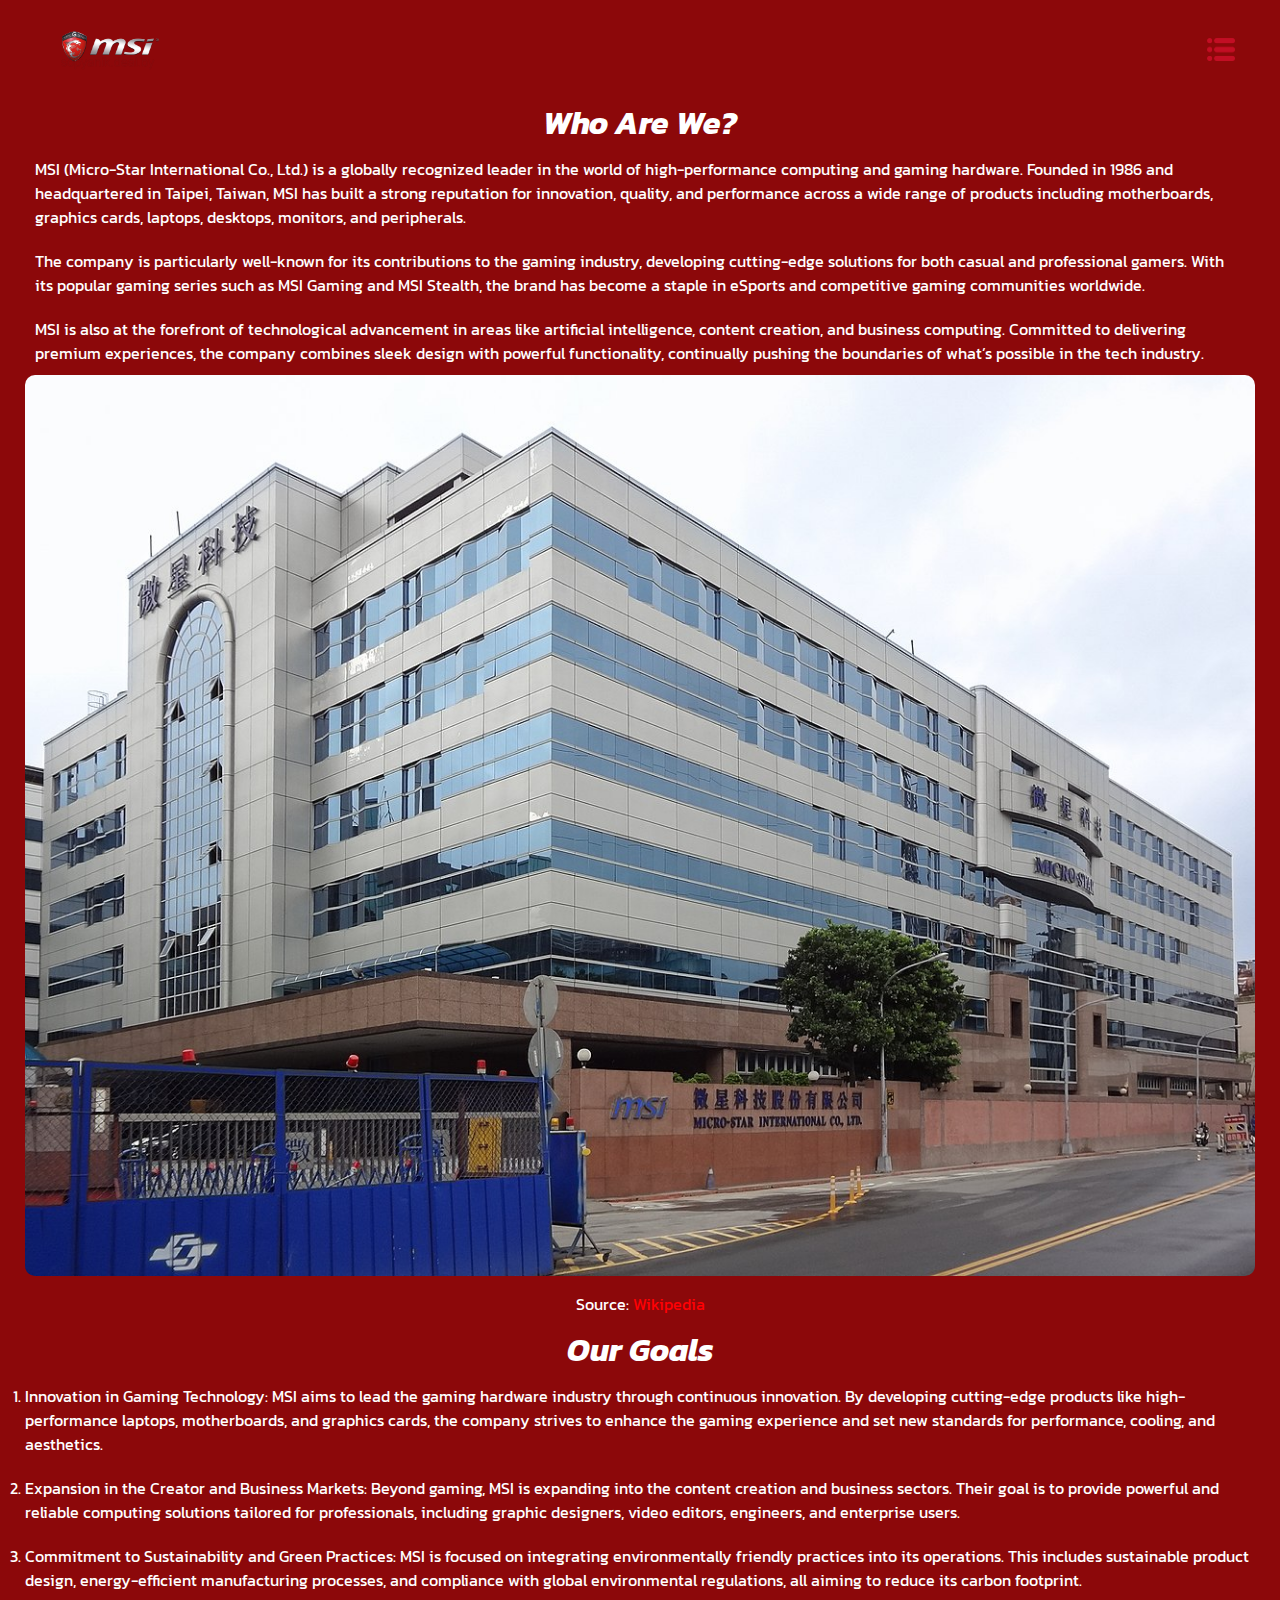
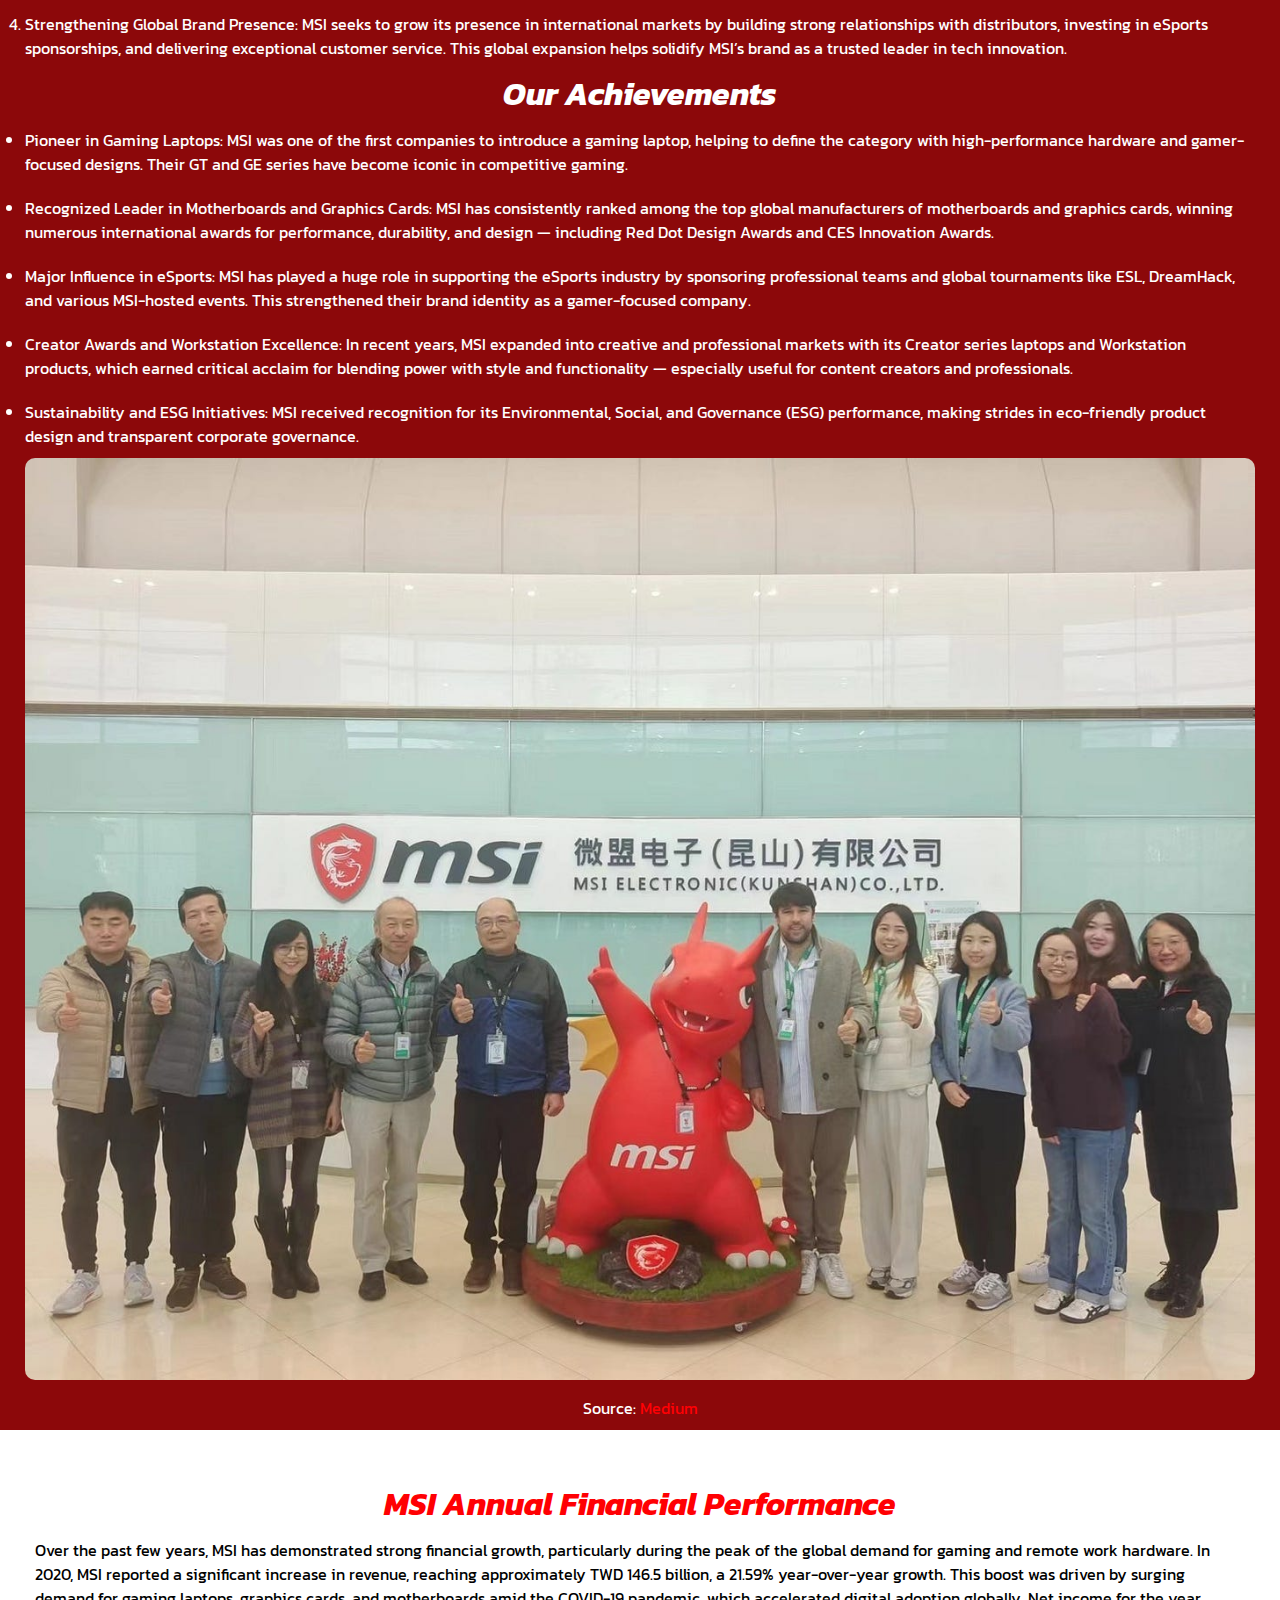
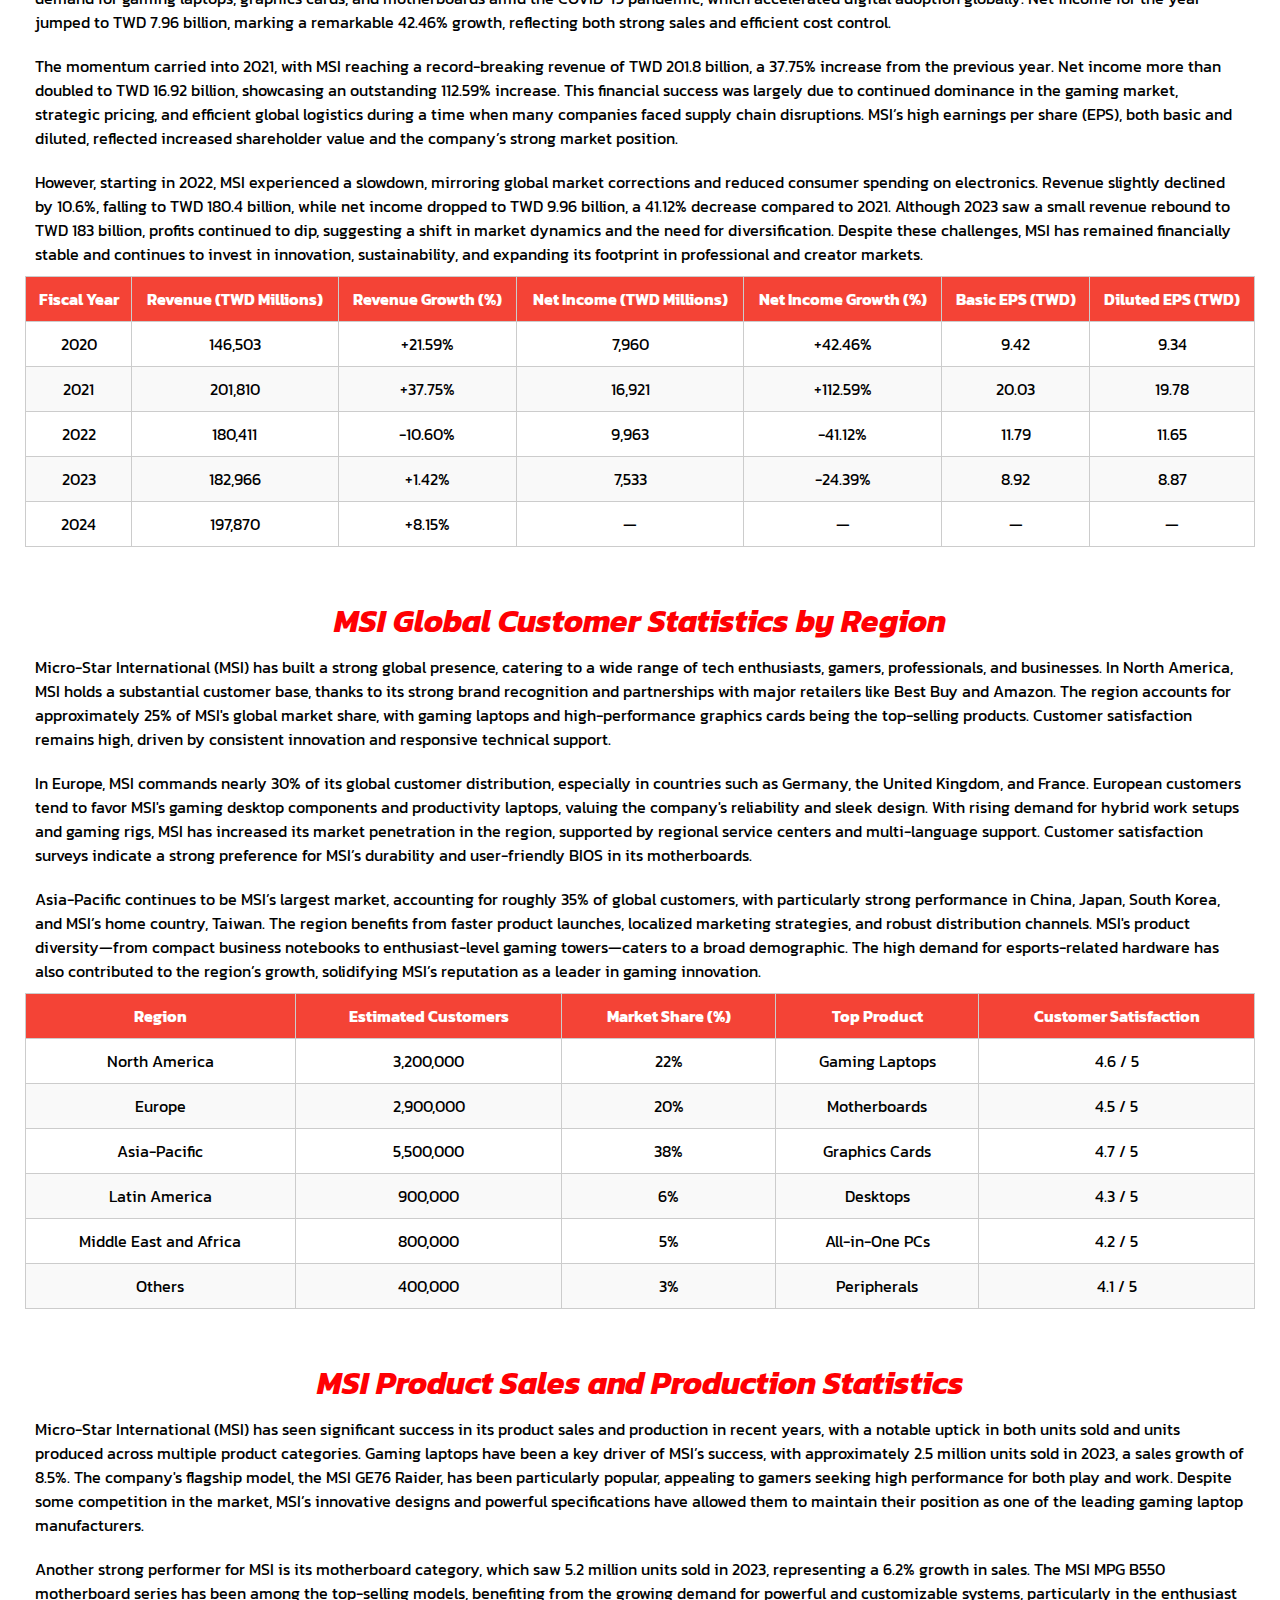
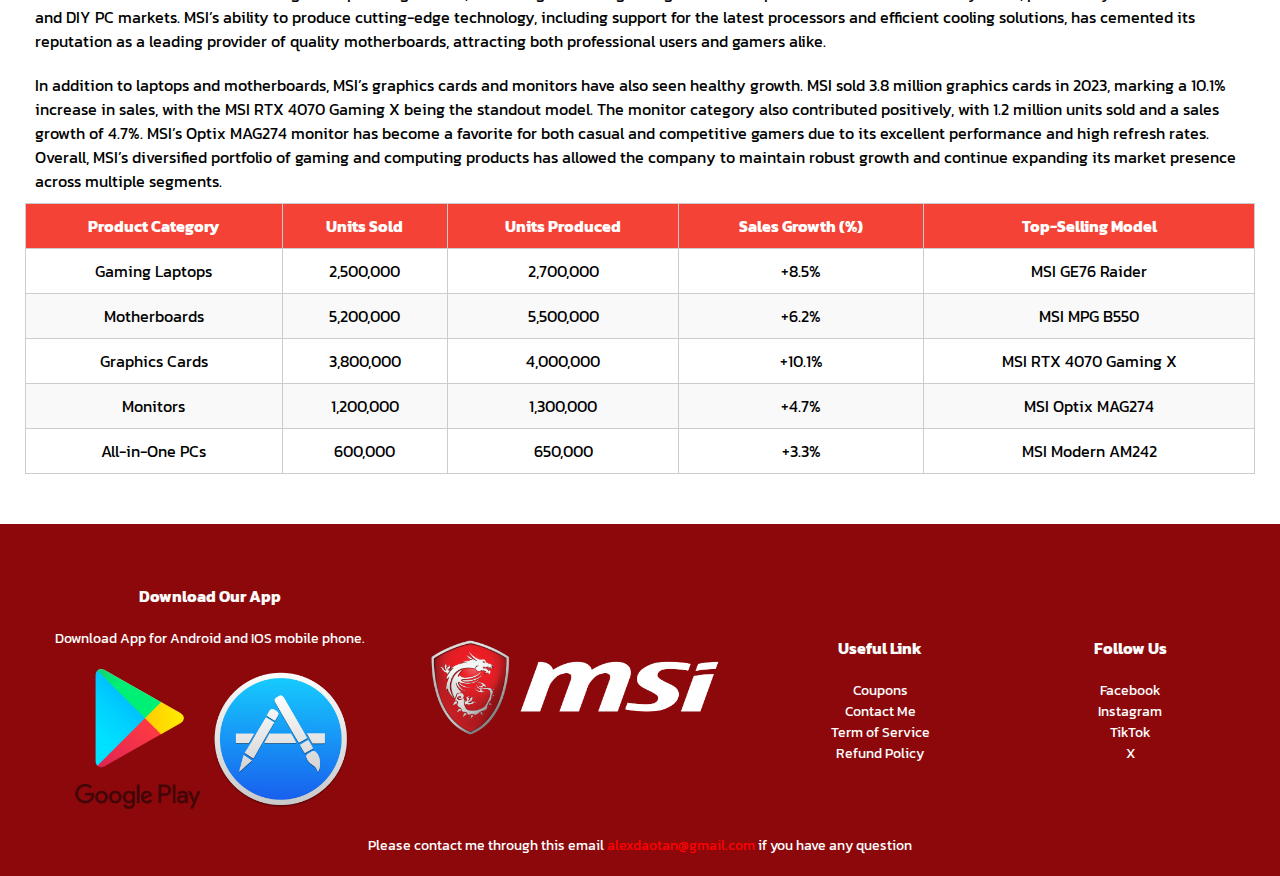
<file: project4/about.html>
<!doctype html>
<html lang="en">
<head>
<meta charset="utf-8">
<meta name="viewport" content="width= device-width, initial-scale=1.0">
<link rel="stylesheet" type="text/css" href="css/about.css">
<link rel="preconnect" href="https://fonts.googleapis.com">
<link rel="preconnect" href="https://fonts.gstatic.com" crossorigin>
<link href="https://fonts.googleapis.com/css2?family=Kanit:ital,wght@0,100;0,200;0,300;0,400;0,500;0,600;0,700;0,800;0,900;1,100;1,200;1,300;1,400;1,500;1,600;1,700;1,800;1,900&family=Roboto:ital,wght@0,100;0,300;0,400;0,500;0,700;0,900;1,100;1,300;1,400;1,500;1,700;1,900&display=swap" rel="stylesheet">
<link rel="stylesheet" href="https://cdnjs.cloudflare.com/ajax/libs/font-awesome/6.3.0/css/all.min.css">
<title>About</title>
</head>
<body>
<div class="header">
<div class="container">
<div class="navbar">
	<div class="logo">
	<img src="image/logo.png" width="125" alt="logo">
	</div>
	<nav>
		<ul id="menuitems">
			<li><a href="index.html">Home</a></li>
			<li><a href="product.html">Product</a></li>
			<li><a href="about.html">About</a></li>
			<li><a href="contact.html">Contact</a></li>
			<li><a href="account.html">Account</a></li>
		</ul>
			<img src="image/cart.png" width="30" height="30" alt="cart" class="cart">
			<img src="image/menu-icon-2.png" alt="menu" class="menu-icon" onclick="menutoggle()">
	</nav>
</div>
	<div class="intro">
		<h1 style="font-style:italic">Who Are We?</h1>
		<p>MSI (Micro-Star International Co., Ltd.) is a globally recognized leader in the world of high-performance computing and gaming hardware. Founded in 1986 and headquartered in Taipei, Taiwan, MSI has built a strong reputation for innovation, quality, and performance across a wide range of products including motherboards, graphics cards, laptops, desktops, monitors, and peripherals.</p>
		<p>The company is particularly well-known for its contributions to the gaming industry, developing cutting-edge solutions for both casual and professional gamers. With its popular gaming series such as MSI Gaming and MSI Stealth, the brand has become a staple in eSports and competitive gaming communities worldwide.</p>
		<p>MSI is also at the forefront of technological advancement in areas like artificial intelligence, content creation, and business computing. Committed to delivering premium experiences, the company combines sleek design with powerful functionality, continually pushing the boundaries of what’s possible in the tech industry.</p>
		<div class="img"> <a href="https://en.wikipedia.org/wiki/Micro-Star_International" target="_blank"><img src="image/MSI-headquarter.JPG" alt="MSI headquarter"></a></div>
		<p style="text-align: center">Source: <a href="https://en.wikipedia.org/wiki/Micro-Star_International#/media/File:MSI_Zhonghe_Plant_20131104.JPG" target="_blank">Wikipedia</a></p>
		<h1 style="font-style:italic">Our Goals</h1>
		<ol>
		<li>Innovation in Gaming Technology: MSI aims to lead the gaming hardware industry through continuous innovation. By developing cutting-edge products like high-performance laptops, motherboards, and graphics cards, the company strives to enhance the gaming experience and set new standards for performance, cooling, and aesthetics.</li>
		<li>Expansion in the Creator and Business Markets: Beyond gaming, MSI is expanding into the content creation and business sectors. Their goal is to provide powerful and reliable computing solutions tailored for professionals, including graphic designers, video editors, engineers, and enterprise users.</li>
		<li>Commitment to Sustainability and Green Practices: MSI is focused on integrating environmentally friendly practices into its operations. This includes sustainable product design, energy-efficient manufacturing processes, and compliance with global environmental regulations, all aiming to reduce its carbon footprint.</li>
			<li>Strengthening Global Brand Presence: MSI seeks to grow its presence in international markets by building strong relationships with distributors, investing in eSports sponsorships, and delivering exceptional customer service. This global expansion helps solidify MSI’s brand as a trusted leader in tech innovation.</li>
		</ol>
		<h1 style="font-style:italic">Our Achievements</h1>
		<ul>
		<li>Pioneer in Gaming Laptops: MSI was one of the first companies to introduce a gaming laptop, helping to define the category with high-performance hardware and gamer-focused designs. Their GT and GE series have become iconic in competitive gaming.</li>
		<li>Recognized Leader in Motherboards and Graphics Cards: MSI has consistently ranked among the top global manufacturers of motherboards and graphics cards, winning numerous international awards for performance, durability, and design — including Red Dot Design Awards and CES Innovation Awards.</li>
		<li>Major Influence in eSports: MSI has played a huge role in supporting the eSports industry by sponsoring professional teams and global tournaments like ESL, DreamHack, and various MSI-hosted events. This strengthened their brand identity as a gamer-focused company.</li>
		<li>Creator Awards and Workstation Excellence: In recent years, MSI expanded into creative and professional markets with its Creator series laptops and Workstation products, which earned critical acclaim for blending power with style and functionality — especially useful for content creators and professionals.</li>
		<li>Sustainability and ESG Initiatives: MSI received recognition for its Environmental, Social, and Governance (ESG) performance, making strides in eco-friendly product design and transparent corporate governance.</li>
		</ul>
		<div class="img"> <a href="https://medium.com/operations-research-bit/inside-the-heart-of-innovation-my-journey-to-the-msi-factory-in-china-e00578ff7212" target="_blank"><img src="image/staff.jpg" alt="MSI headquarter staff"></a></div>
		<p style="text-align: center">Source: <a href="https://miro.medium.com/v2/resize:fit:720/format:webp/1*wY0HBDAZN62IsprXvWx05A.jpeg" target="_blank">Medium</a></p>
	</div>
</div>
</div>
<div class="performance">
<div class="container">
	<div class="statistic">
		<h1 style="font-style:italic">MSI Annual Financial Performance</h1>
		<p>Over the past few years, MSI has demonstrated strong financial growth, particularly during the peak of the global demand for gaming and remote work hardware. In 2020, MSI reported a significant increase in revenue, reaching approximately TWD 146.5 billion, a 21.59% year-over-year growth. This boost was driven by surging demand for gaming laptops, graphics cards, and motherboards amid the COVID-19 pandemic, which accelerated digital adoption globally. Net income for the year jumped to TWD 7.96 billion, marking a remarkable 42.46% growth, reflecting both strong sales and efficient cost control.</p>
		<p>The momentum carried into 2021, with MSI reaching a record-breaking revenue of TWD 201.8 billion, a 37.75% increase from the previous year. Net income more than doubled to TWD 16.92 billion, showcasing an outstanding 112.59% increase. This financial success was largely due to continued dominance in the gaming market, strategic pricing, and efficient global logistics during a time when many companies faced supply chain disruptions. MSI’s high earnings per share (EPS), both basic and diluted, reflected increased shareholder value and the company’s strong market position.</p>
		<p>However, starting in 2022, MSI experienced a slowdown, mirroring global market corrections and reduced consumer spending on electronics. Revenue slightly declined by 10.6%, falling to TWD 180.4 billion, while net income dropped to TWD 9.96 billion, a 41.12% decrease compared to 2021. Although 2023 saw a small revenue rebound to TWD 183 billion, profits continued to dip, suggesting a shift in market dynamics and the need for diversification. Despite these challenges, MSI has remained financially stable and continues to invest in innovation, sustainability, and expanding its footprint in professional and creator markets.</p>
		<table>
		<thead>
		  <tr>
			<th>Fiscal Year</th>
			<th>Revenue (TWD Millions)</th>
			<th>Revenue Growth (%)</th>
			<th>Net Income (TWD Millions)</th>
			<th>Net Income Growth (%)</th>
			<th>Basic EPS (TWD)</th>
			<th>Diluted EPS (TWD)</th>
		  </tr>
		</thead>
		<tbody>
		  <tr>
			<td>2020</td>
			<td>146,503</td>
			<td>+21.59%</td>
			<td>7,960</td>
			<td>+42.46%</td>
			<td>9.42</td>
			<td>9.34</td>
		  </tr>
		  <tr>
			<td>2021</td>
			<td>201,810</td>
			<td>+37.75%</td>
			<td>16,921</td>
			<td>+112.59%</td>
			<td>20.03</td>
			<td>19.78</td>
		  </tr>
		  <tr>
			<td>2022</td>
			<td>180,411</td>
			<td>-10.60%</td>
			<td>9,963</td>
			<td>-41.12%</td>
			<td>11.79</td>
			<td>11.65</td>
		  </tr>
		  <tr>
			<td>2023</td>
			<td>182,966</td>
			<td>+1.42%</td>
			<td>7,533</td>
			<td>-24.39%</td>
			<td>8.92</td>
			<td>8.87</td>
		  </tr>
		  <tr>
			<td>2024</td>
			<td>197,870</td>
			<td>+8.15%</td>
			<td>—</td>
			<td>—</td>
			<td>—</td>
			<td>—</td>
		  </tr>
		</tbody>
	  </table>
		<h1 style="font-style:italic">MSI Global Customer Statistics by Region</h1>
		<p>Micro-Star International (MSI) has built a strong global presence, catering to a wide range of tech enthusiasts, gamers, professionals, and businesses. In North America, MSI holds a substantial customer base, thanks to its strong brand recognition and partnerships with major retailers like Best Buy and Amazon. The region accounts for approximately 25% of MSI's global market share, with gaming laptops and high-performance graphics cards being the top-selling products. Customer satisfaction remains high, driven by consistent innovation and responsive technical support.</p>
		<p>In Europe, MSI commands nearly 30% of its global customer distribution, especially in countries such as Germany, the United Kingdom, and France. European customers tend to favor MSI's gaming desktop components and productivity laptops, valuing the company's reliability and sleek design. With rising demand for hybrid work setups and gaming rigs, MSI has increased its market penetration in the region, supported by regional service centers and multi-language support. Customer satisfaction surveys indicate a strong preference for MSI’s durability and user-friendly BIOS in its motherboards.</p>
		<p>Asia-Pacific continues to be MSI’s largest market, accounting for roughly 35% of global customers, with particularly strong performance in China, Japan, South Korea, and MSI’s home country, Taiwan. The region benefits from faster product launches, localized marketing strategies, and robust distribution channels. MSI's product diversity—from compact business notebooks to enthusiast-level gaming towers—caters to a broad demographic. The high demand for esports-related hardware has also contributed to the region’s growth, solidifying MSI’s reputation as a leader in gaming innovation.</p>
		<table>
      <thead>
        <tr>
          <th>Region</th>
          <th>Estimated Customers</th>
          <th>Market Share (%)</th>
          <th>Top Product</th>
          <th>Customer Satisfaction</th>
        </tr>
      </thead>
      <tbody>
        <tr>
          <td>North America</td>
          <td>3,200,000</td>
          <td>22%</td>
          <td>Gaming Laptops</td>
          <td>4.6 / 5</td>
        </tr>
        <tr>
          <td>Europe</td>
          <td>2,900,000</td>
          <td>20%</td>
          <td>Motherboards</td>
          <td>4.5 / 5</td>
        </tr>
        <tr>
          <td>Asia-Pacific</td>
          <td>5,500,000</td>
          <td>38%</td>
          <td>Graphics Cards</td>
          <td>4.7 / 5</td>
        </tr>
        <tr>
          <td>Latin America</td>
          <td>900,000</td>
          <td>6%</td>
          <td>Desktops</td>
          <td>4.3 / 5</td>
        </tr>
        <tr>
          <td>Middle East and Africa</td>
          <td>800,000</td>
          <td>5%</td>
          <td>All-in-One PCs</td>
          <td>4.2 / 5</td>
        </tr>
        <tr>
          <td>Others</td>
          <td>400,000</td>
          <td>3%</td>
          <td>Peripherals</td>
          <td>4.1 / 5</td>
        </tr>
      </tbody>
    </table>
		<h1 style="font-style:italic">MSI Product Sales and Production Statistics</h1>
		<p>Micro-Star International (MSI) has seen significant success in its product sales and production in recent years, with a notable uptick in both units sold and units produced across multiple product categories. Gaming laptops have been a key driver of MSI’s success, with approximately 2.5 million units sold in 2023, a sales growth of 8.5%. The company's flagship model, the MSI GE76 Raider, has been particularly popular, appealing to gamers seeking high performance for both play and work. Despite some competition in the market, MSI’s innovative designs and powerful specifications have allowed them to maintain their position as one of the leading gaming laptop manufacturers.</p>
		<p>Another strong performer for MSI is its motherboard category, which saw 5.2 million units sold in 2023, representing a 6.2% growth in sales. The MSI MPG B550 motherboard series has been among the top-selling models, benefiting from the growing demand for powerful and customizable systems, particularly in the enthusiast and DIY PC markets. MSI’s ability to produce cutting-edge technology, including support for the latest processors and efficient cooling solutions, has cemented its reputation as a leading provider of quality motherboards, attracting both professional users and gamers alike.</p>
		<p>In addition to laptops and motherboards, MSI’s graphics cards and monitors have also seen healthy growth. MSI sold 3.8 million graphics cards in 2023, marking a 10.1% increase in sales, with the MSI RTX 4070 Gaming X being the standout model. The monitor category also contributed positively, with 1.2 million units sold and a sales growth of 4.7%. MSI’s Optix MAG274 monitor has become a favorite for both casual and competitive gamers due to its excellent performance and high refresh rates. Overall, MSI’s diversified portfolio of gaming and computing products has allowed the company to maintain robust growth and continue expanding its market presence across multiple segments.</p>
	 <table>
      <thead>
        <tr>
          <th>Product Category</th>
          <th>Units Sold</th>
          <th>Units Produced</th>
          <th>Sales Growth (%)</th>
          <th>Top-Selling Model</th>
        </tr>
      </thead>
      <tbody>
        <tr>
          <td>Gaming Laptops</td>
          <td>2,500,000</td>
          <td>2,700,000</td>
          <td>+8.5%</td>
          <td>MSI GE76 Raider</td>
        </tr>
        <tr>
          <td>Motherboards</td>
          <td>5,200,000</td>
          <td>5,500,000</td>
          <td>+6.2%</td>
          <td>MSI MPG B550</td>
        </tr>
        <tr>
          <td>Graphics Cards</td>
          <td>3,800,000</td>
          <td>4,000,000</td>
          <td>+10.1%</td>
          <td>MSI RTX 4070 Gaming X</td>
        </tr>
        <tr>
          <td>Monitors</td>
          <td>1,200,000</td>
          <td>1,300,000</td>
          <td>+4.7%</td>
          <td>MSI Optix MAG274</td>
        </tr>
        <tr>
          <td>All-in-One PCs</td>
          <td>600,000</td>
          <td>650,000</td>
          <td>+3.3%</td>
          <td>MSI Modern AM242</td>
        </tr>
      </tbody>
    </table>
	</div>
</div>
</div>
<div class="footer">
	<div class="container">
	<div class="row">
		<div class="footer-col-1">
			<h3>Download Our App</h3>
			<p>Download App for Android and IOS mobile phone.</p>
		<div class="app-logo">
			<img src="image/google-store-logo.png" alt="logo">
			<img src="image/app-store-logo.png" alt="logo">	
		</div>
		</div>
		<div class="footer-col-2">
			<img src="image/msi-app.png" alt="application">
		</div>	
		<div class="footer-col-3">
			<h3>Useful Link</h3>
			<ul>
				<li>Coupons</li>
				<li>Contact Me</li>
				<li>Term of Service</li>
				<li>Refund Policy</li>
			</ul>
		</div>
		<div class="footer-col-4">
			<h3>Follow Us</h3>
			<ul>
				<li>Facebook</li>
				<li>Instagram</li>
				<li>TikTok</li>
				<li>X</li>
			</ul>
		</div>
		<p class="copyright">Please contact me through this email <a href="mailto:alexdaotan@gmail.com">alexdaotan@gmail.com</a> if you have any question</p>
	</div>
	</div>
</div>
<script>
	var menuitems = document.getElementById("menuitems");
	menuitems.style.maxHeight="0px";
	function menutoggle(){
		if(menuitems.style.maxHeight=="0px")
			{
			menuitems.style.maxHeight="300px";
			}
		else {
			menuitems.style.maxHeight="0px";
		}
	}
</script>
</body>
</html>
</file>
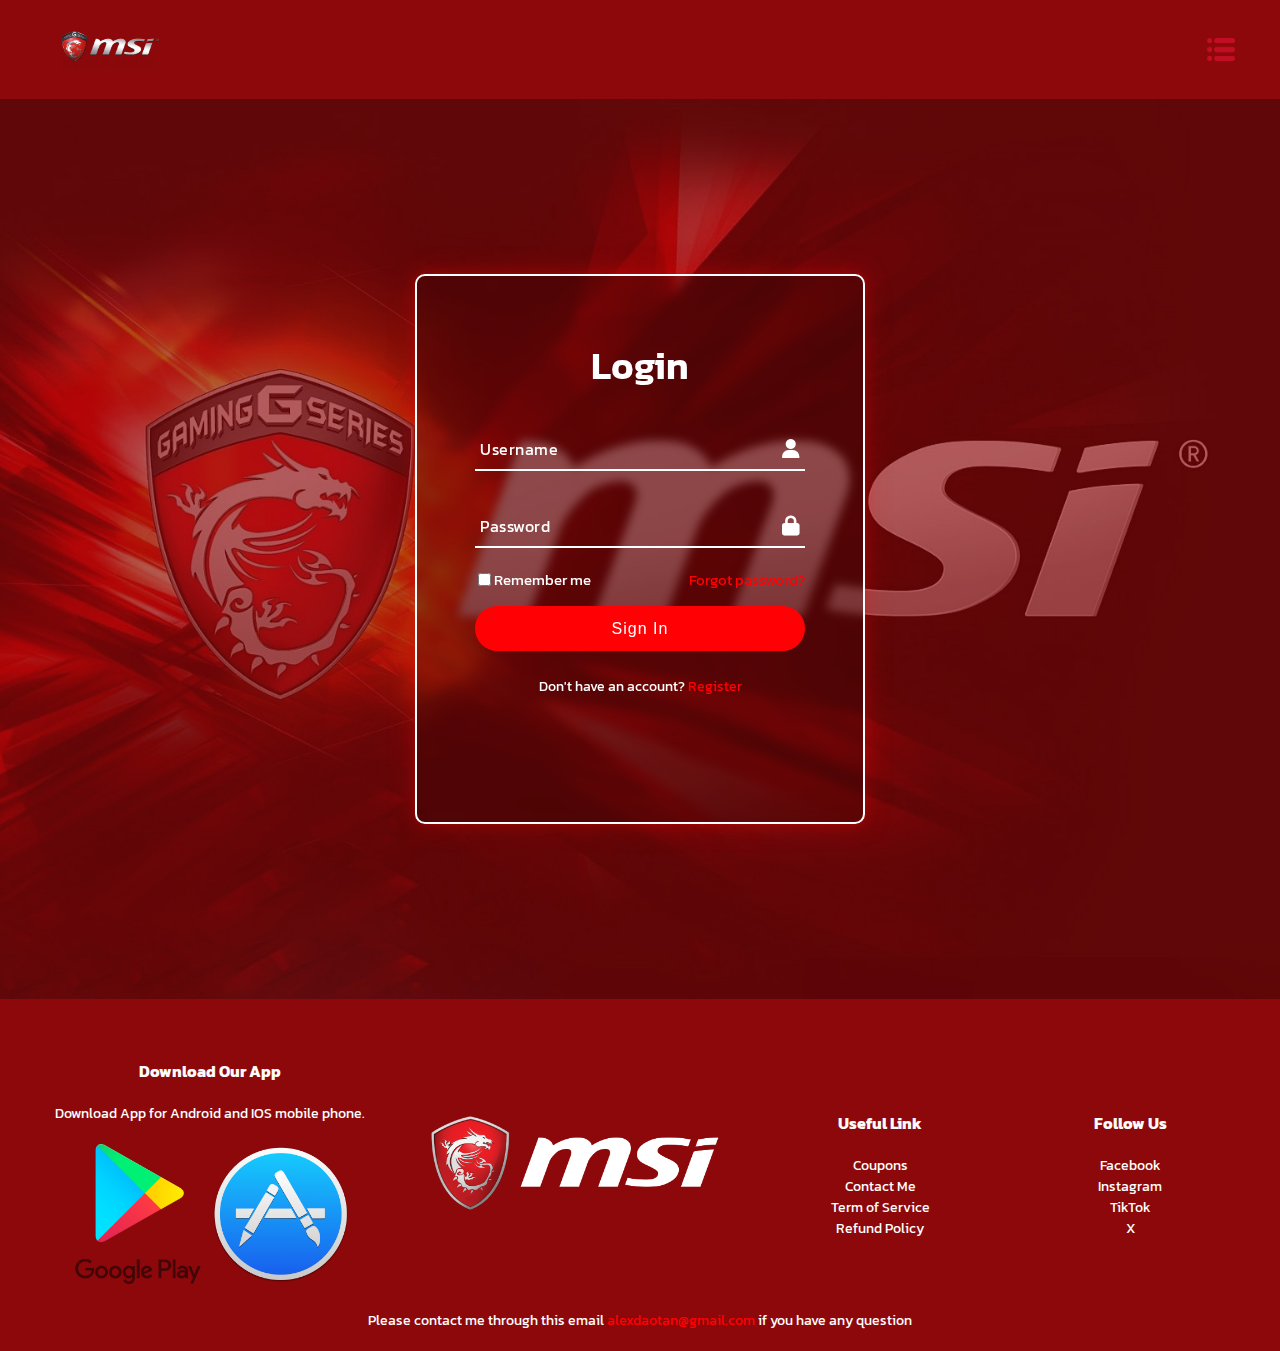
<file: project4/account.html>
<!doctype html>
<html lang="en">
<head>
<meta charset="utf-8">
<meta name="viewport" content="width= device-width, initial-scale=1.0">
<link rel="stylesheet" type="text/css" href="css/account.css">
<link rel="preconnect" href="https://fonts.googleapis.com">
<link rel="preconnect" href="https://fonts.gstatic.com" crossorigin>
<link href="https://fonts.googleapis.com/css2?family=Kanit:ital,wght@0,100;0,200;0,300;0,400;0,500;0,600;0,700;0,800;0,900;1,100;1,200;1,300;1,400;1,500;1,600;1,700;1,800;1,900&family=Roboto:ital,wght@0,100;0,300;0,400;0,500;0,700;0,900;1,100;1,300;1,400;1,500;1,700;1,900&display=swap" rel="stylesheet">
<link rel="stylesheet" href="https://cdnjs.cloudflare.com/ajax/libs/font-awesome/6.3.0/css/all.min.css">
<title>Account</title>
</head>
<body>
<div class="header">
<div class="container">
<div class="navbar">
	<div class="logo">
	<img src="image/logo.png" width="125" alt="logo">
	</div>
	<nav>
		<ul id="menuitems">
			<li><a href="index.html">Home</a></li>
			<li><a href="product.html">Product</a></li>
			<li><a href="about.html">About</a></li>
			<li><a href="contact.html">Contact</a></li>
			<li><a href="">Account</a></li>
		</ul>
			<img src="image/cart.png" width="30" height="30" alt="cart" class="cart">
			<img src="image/menu-icon-2.png" alt="menu" class="menu-icon" onclick="menutoggle()">
	</nav>
</div>
</div>
</div>
<div id="container">
<div class="small_container">
<div class="form-box">
	<form action="#" class="login_form">
	<h2>Login</h2>
	<div class="input-box">
		<input type="text" required>
		<label>Username</label>
		<i class="fa-solid fa-user"></i>
	</div>
	<div class="input-box">
		<input type="password" required>
		<label>Password</label>
		<i class="fa-solid fa-lock"></i>
	</div>
	<div class="forget_section">
		<p style="color:#FFFFFF"><input type="checkbox"> Remember me</p>
		<a href="#"> Forgot password?</a>
	</div>
		<button class="btn">Sign In</button>
	<div class="account_creation">
		<span>Don't have an account? <a href="#" class="register_link">Register</a></span>
	</div>
	</form>
	<form action="#" class="register_form">
	<h2>Register</h2>
	<div class="input-box">
		<input type="text" required>
		<label>Username</label>
		<i class="fa-solid fa-user"></i>
	</div>
	<div class="input-box">
		<input type="password" required>
		<label>Password</label>
		<i class="fa-solid fa-lock"></i>
	</div>
	<div class="input-box">
		<input type="password" required>
		<label>Password Confirm</label>
		<i class="fa-solid fa-circle-check"></i>
	</div>
		<button class="btn">Sign Up</button>
	<div class="account_creation">
		<span>Already have an account? <a href="#" class="login_link">Login</a></span>
	</div>
	</form>
</div>	
</div>
</div>
<div class="footer">
	<div class="container">
	<div class="row">
		<div class="footer-col-1">
			<h3>Download Our App</h3>
			<p>Download App for Android and IOS mobile phone.</p>
		<div class="app-logo">
			<img src="image/google-store-logo.png" alt="logo">
			<img src="image/app-store-logo.png" alt="logo">	
		</div>
		</div>
		<div class="footer-col-2">
			<img src="image/msi-app.png" alt="application">
		</div>	
		<div class="footer-col-3">
			<h3>Useful Link</h3>
			<ul>
				<li>Coupons</li>
				<li>Contact Me</li>
				<li>Term of Service</li>
				<li>Refund Policy</li>
			</ul>
		</div>
		<div class="footer-col-4">
			<h3>Follow Us</h3>
			<ul>
				<li>Facebook</li>
				<li>Instagram</li>
				<li>TikTok</li>
				<li>X</li>
			</ul>
		</div>
		<p class="copyright">Please contact me through this email <a href="mailto:alexdaotan@gmail.com">alexdaotan@gmail.com</a> if you have any question</p>
	</div>
	</div>
</div>
<script>
	var menuitems = document.getElementById("menuitems");
	menuitems.style.maxHeight="0px";
	function menutoggle(){
		if(menuitems.style.maxHeight=="0px")
			{
			menuitems.style.maxHeight="300px";
			}
		else {
			menuitems.style.maxHeight="0px";
		}
	}
	const login_form = document.querySelector('.login_form');
	const register_form = document.querySelector('.register_form');
	const register_link = document.querySelector('.register_link');
	const login_link = document.querySelector('.login_link');
	register_link.onclick=()=> {
		register_form.classList.add('active');
		login_form.classList.add('active');
	}
	login_link.onclick=()=> {
		register_form.classList.remove('active');
		login_form.classList.remove('active');
	}
</script>
</body>
</html>
</file>
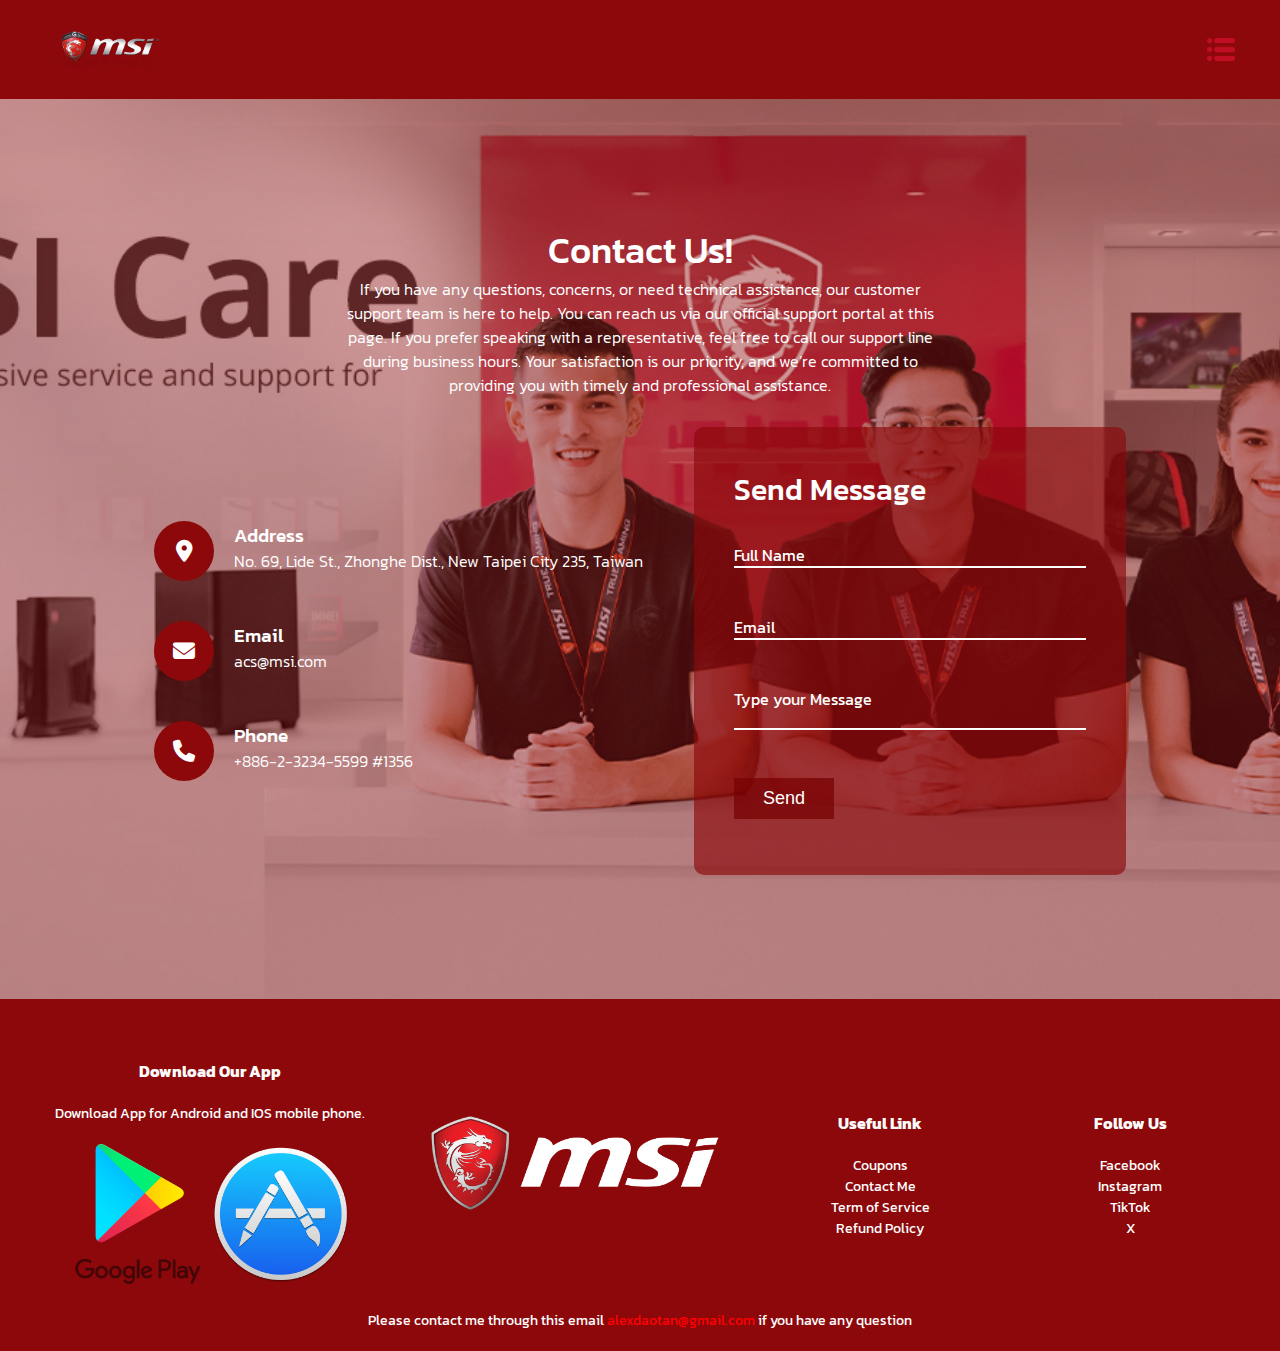
<file: project4/contact.html>
<!doctype html>
<html lang="en">
<head>
<meta charset="utf-8">
<meta name="viewport" content="width= device-width, initial-scale=1.0">
<link rel="stylesheet" type="text/css" href="css/contact.css">
<link rel="preconnect" href="https://fonts.googleapis.com">
<link rel="preconnect" href="https://fonts.gstatic.com" crossorigin>
<link href="https://fonts.googleapis.com/css2?family=Kanit:ital,wght@0,100;0,200;0,300;0,400;0,500;0,600;0,700;0,800;0,900;1,100;1,200;1,300;1,400;1,500;1,600;1,700;1,800;1,900&family=Roboto:ital,wght@0,100;0,300;0,400;0,500;0,700;0,900;1,100;1,300;1,400;1,500;1,700;1,900&display=swap" rel="stylesheet">
<link rel="stylesheet" href="https://cdnjs.cloudflare.com/ajax/libs/font-awesome/6.3.0/css/all.min.css">
<title>Contact</title>
</head>
<body>
<div class="header">
<div class="container">
<div class="navbar">
	<div class="logo">
	<img src="image/logo.png" width="125" alt="logo">
	</div>
	<nav>
		<ul id="menuitems">
			<li><a href="index.html">Home</a></li>
			<li><a href="product.html">Product</a></li>
			<li><a href="about.html">About</a></li>
			<li><a href="contact.html">Contact</a></li>
			<li><a href="account.html">Account</a></li>
		</ul>
			<img src="image/cart.png" width="30" height="30" alt="cart" class="cart">
			<img src="image/menu-icon-2.png" alt="menu" class="menu-icon" onclick="menutoggle()">
	</nav>
</div>
</div>
</div>
	<section class="contact">
		<div class="content">
			<h2>Contact Us!</h2>
			<p>If you have any questions, concerns, or need technical assistance, our customer support team is here to help. You can reach us via our official support portal at this page. If you prefer speaking with a representative, feel free to call our support line during business hours. Your satisfaction is our priority, and we’re committed to providing you with timely and professional assistance.</p>
		</div>
		<div id="container">
			<div class="contactInfo"> 
			<div class="box">
			<div class="icon">
				<i class="fa-solid fa-location-dot"></i>
			</div>	
			<div class="text">
				<h3>Address</h3>
				<p>No. 69, Lide St., Zhonghe Dist., New Taipei City 235, Taiwan</p>	
			</div>
			</div>
			<div class="box">
			<div class="icon">
				<i class="fa-solid fa-envelope"></i>
			</div>	
			<div class="text">
				<h3>Email</h3>
				<p>acs@msi.com</p>	
			</div>
			</div>
			<div class="box">
			<div class="icon">
				<i class="fa-solid fa-phone"></i>
			</div>
			<div class="text">
				<h3>Phone</h3>
				<p>+886-2-3234-5599 #1356</p>	
			</div>
			</div>
			</div>
			<div class="contact-form">
				<form>
				<h3>Send Message</h3>
				<div class="inputBox">
					<input type="text" required="required">
					<span>Full Name</span>
				</div>
				<div class="inputBox">
					<input type="text" required="required">
					<span>Email</span>
				</div>
				<div class="inputBox">
					<textarea required="required"></textarea>
					<span>Type your Message</span>
				</div>
				<div class="inputBox">
					<input type="submit" value="Send">
				</div>
				</form>
			</div>
		</div>
	</section>
<div class="footer">
	<div class="container">
	<div class="row">
		<div class="footer-col-1">
			<h3>Download Our App</h3>
			<p>Download App for Android and IOS mobile phone.</p>
		<div class="app-logo">
			<img src="image/google-store-logo.png" alt="logo">
			<img src="image/app-store-logo.png" alt="logo">	
		</div>
		</div>
		<div class="footer-col-2">
			<img src="image/msi-app.png" alt="application">
		</div>	
		<div class="footer-col-3">
			<h3>Useful Link</h3>
			<ul>
				<li>Coupons</li>
				<li>Contact Me</li>
				<li>Term of Service</li>
				<li>Refund Policy</li>
			</ul>
		</div>
		<div class="footer-col-4">
			<h3>Follow Us</h3>
			<ul>
				<li>Facebook</li>
				<li>Instagram</li>
				<li>TikTok</li>
				<li>X</li>
			</ul>
		</div>
		<p class="copyright">Please contact me through this email <a href="mailto:alexdaotan@gmail.com">alexdaotan@gmail.com</a> if you have any question</p>
	</div>
	</div>
</div>
<script>
	var menuitems = document.getElementById("menuitems");
	menuitems.style.maxHeight="0px";
	function menutoggle(){
		if(menuitems.style.maxHeight=="0px")
			{
			menuitems.style.maxHeight="300px";
			}
		else {
			menuitems.style.maxHeight="0px";
		}
	}
</script>
</body>
</html>
</file>
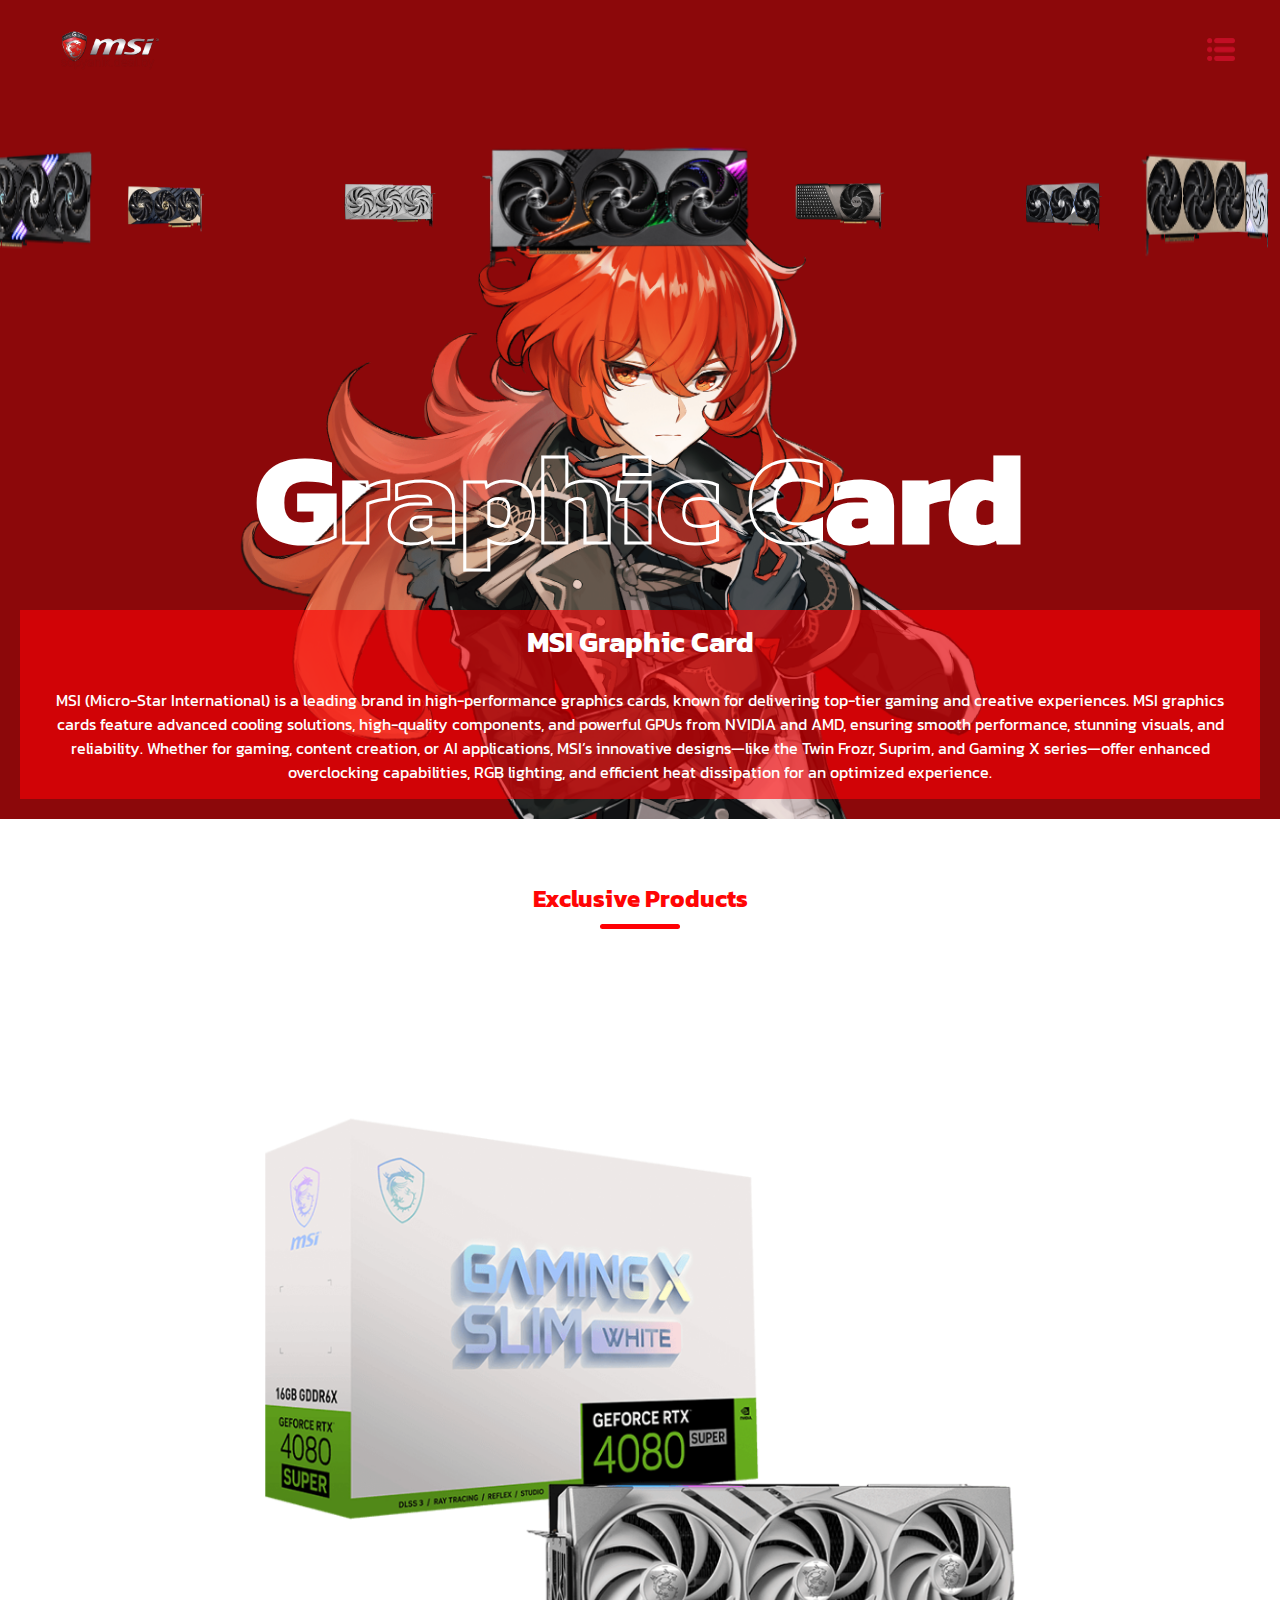
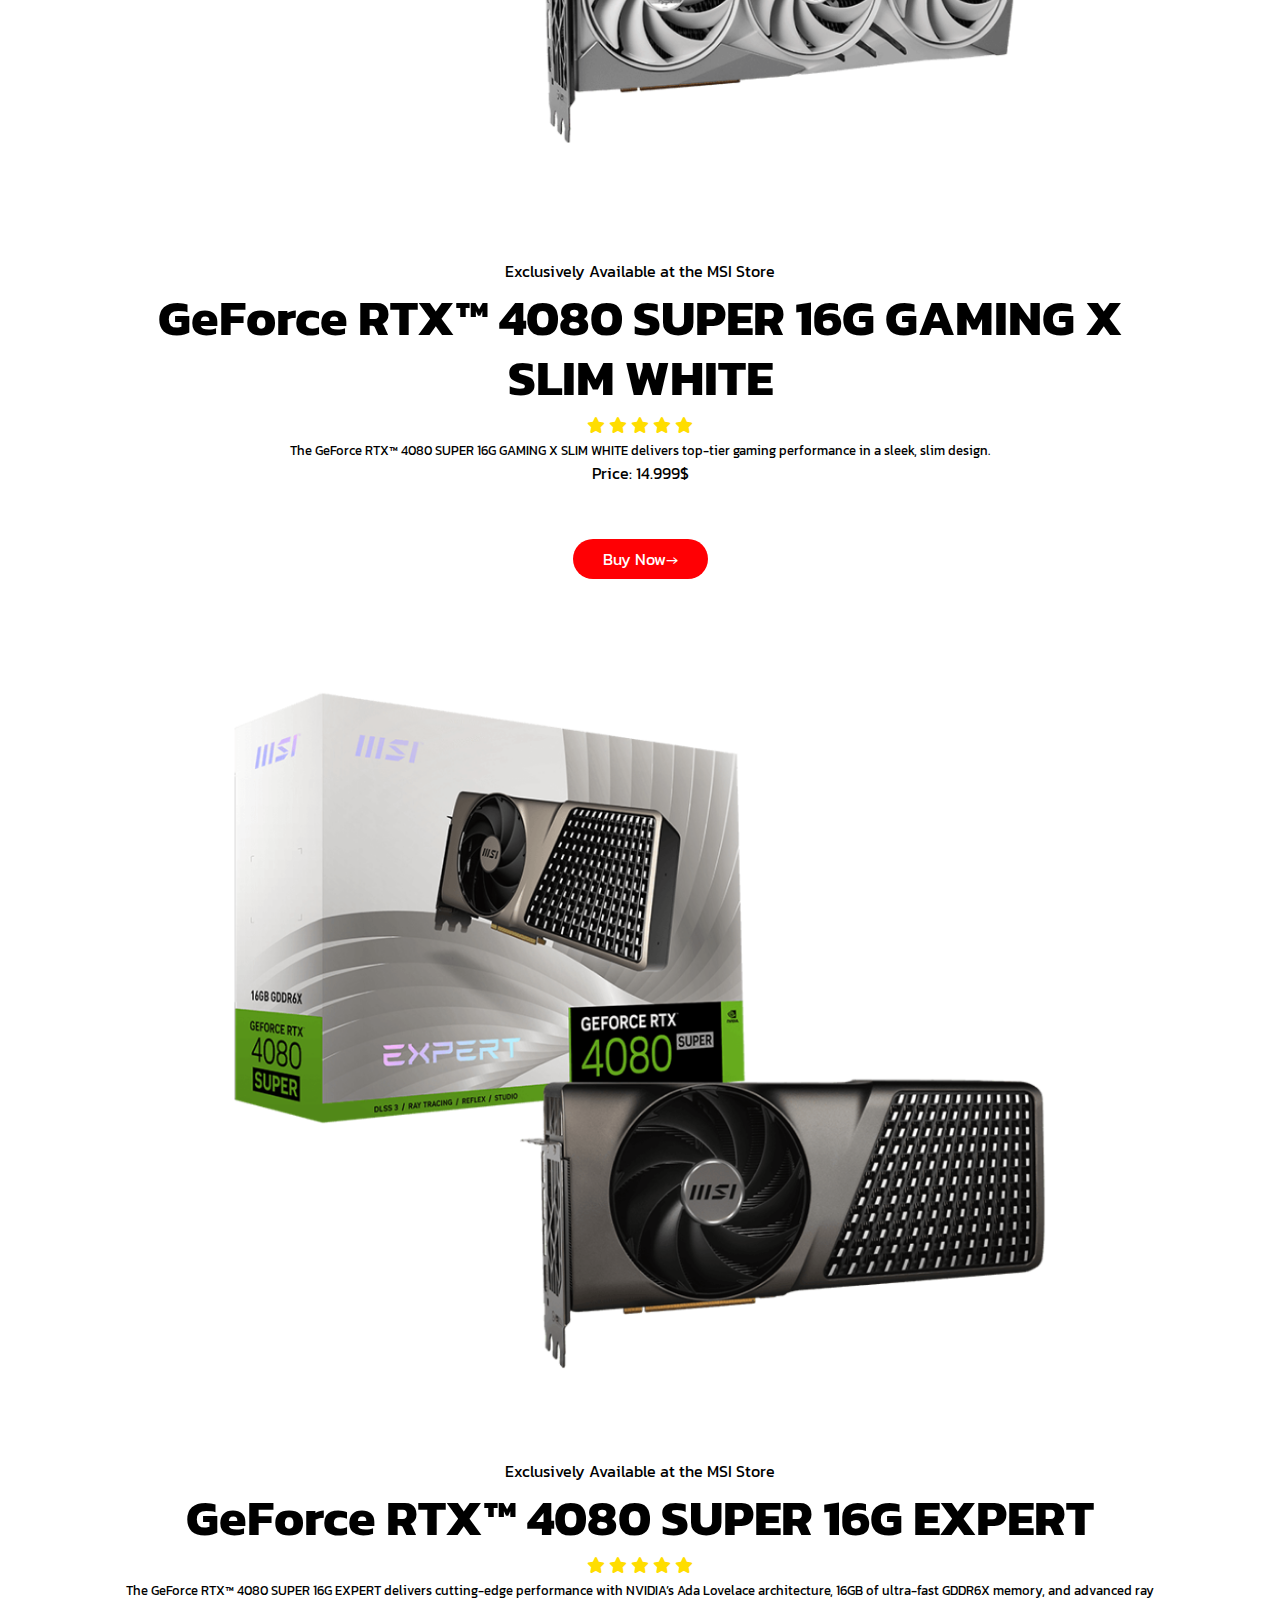
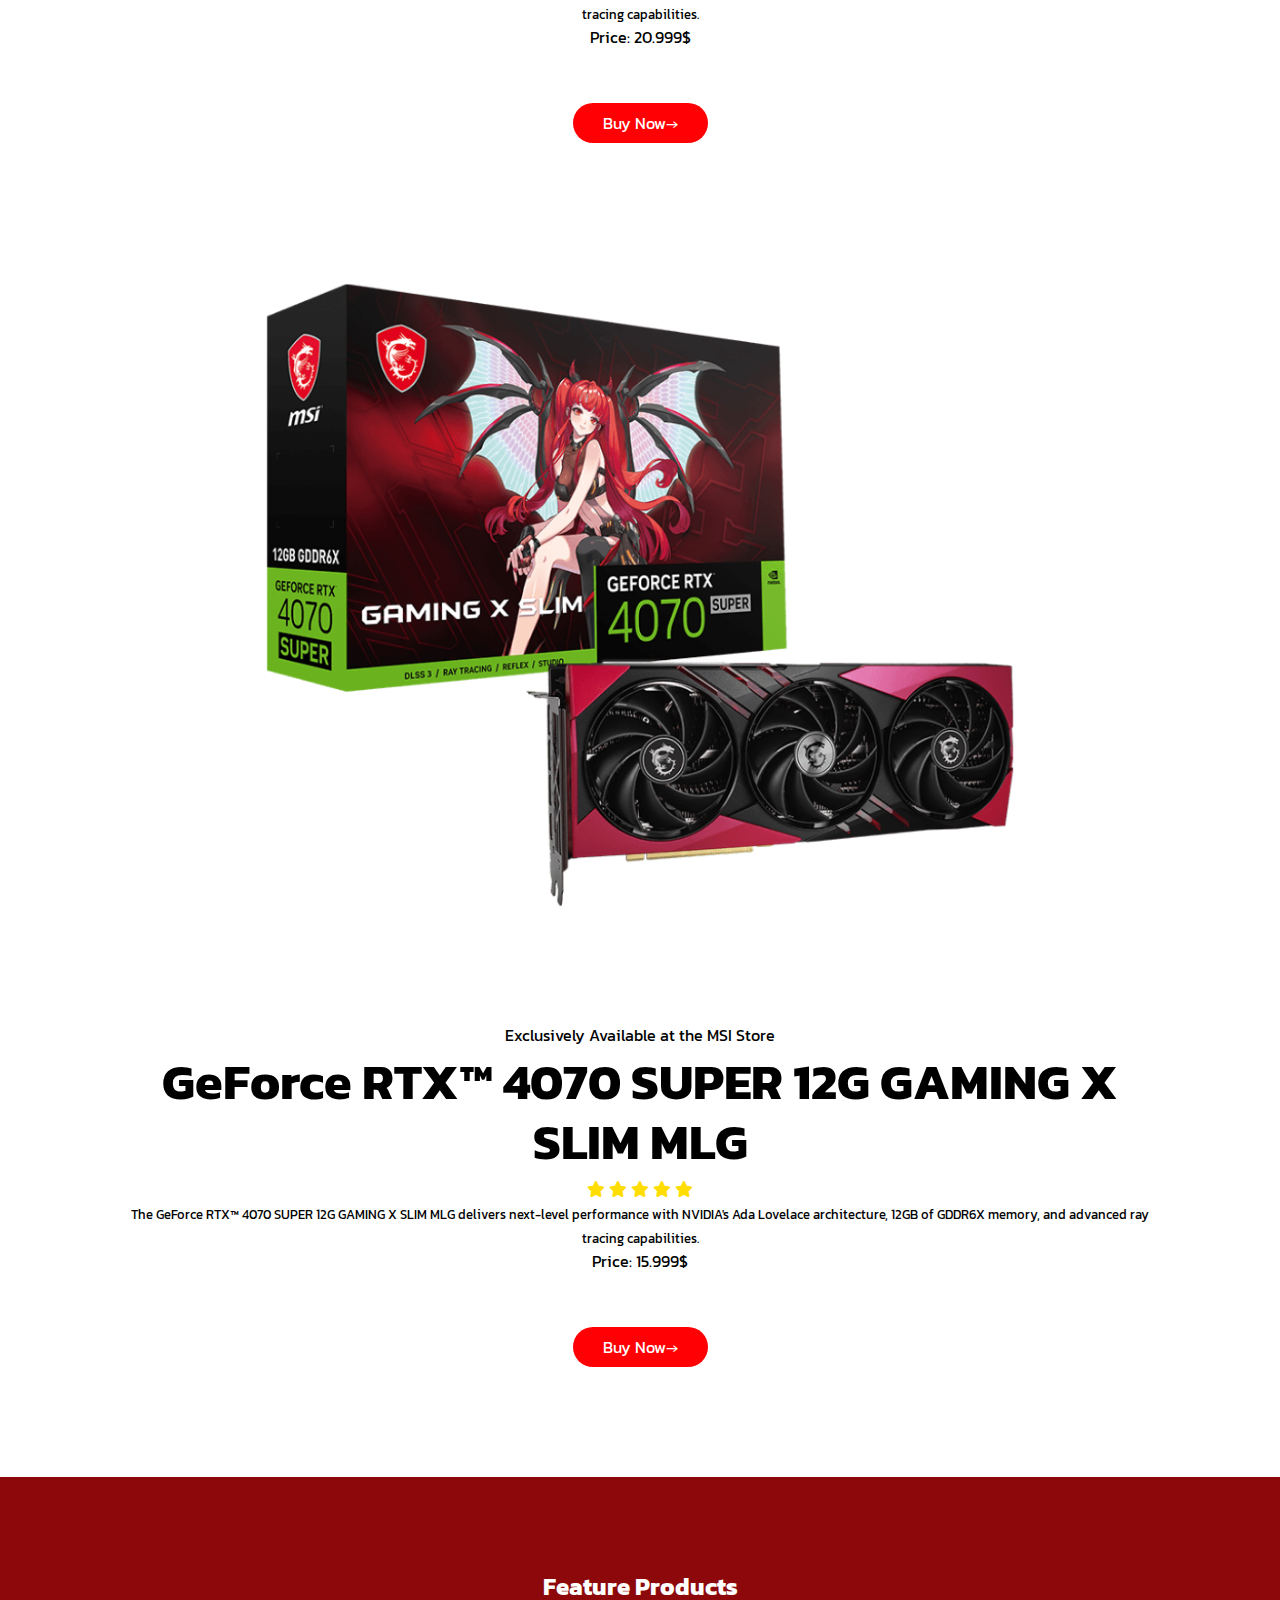
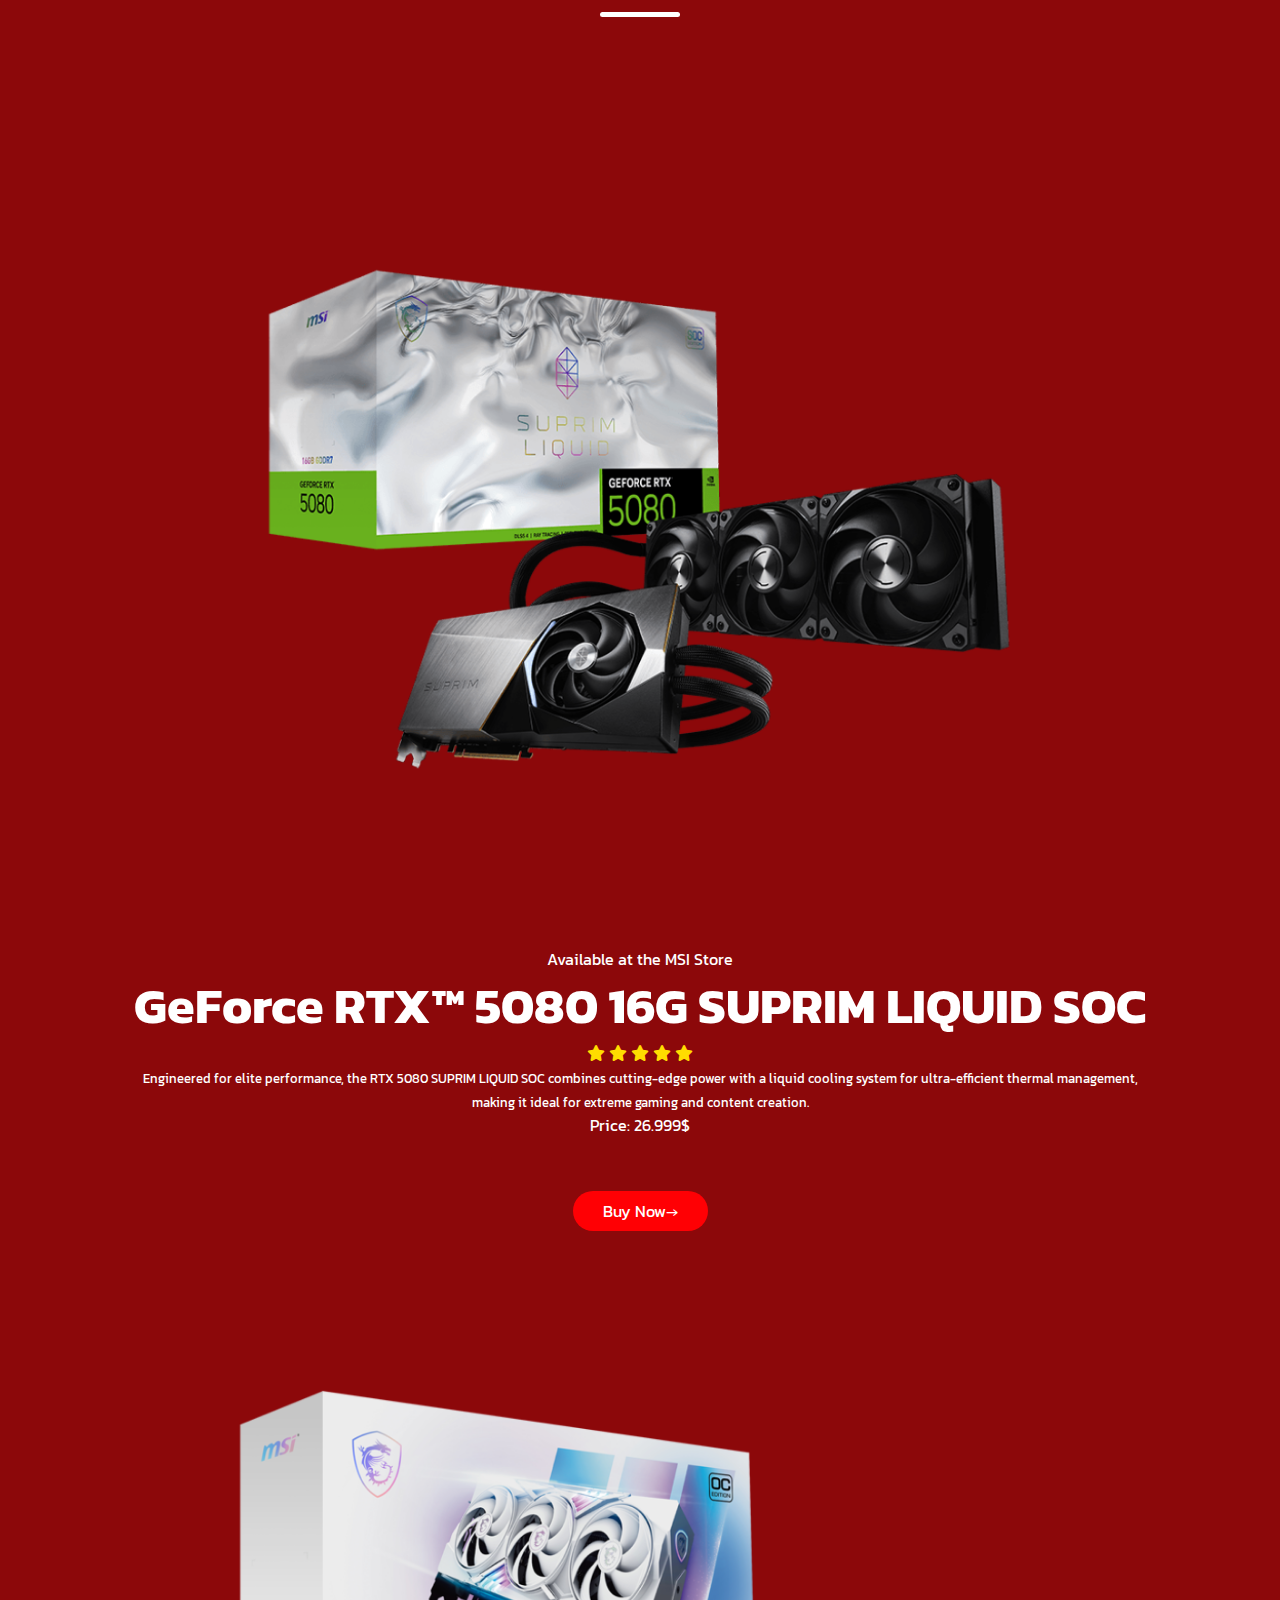
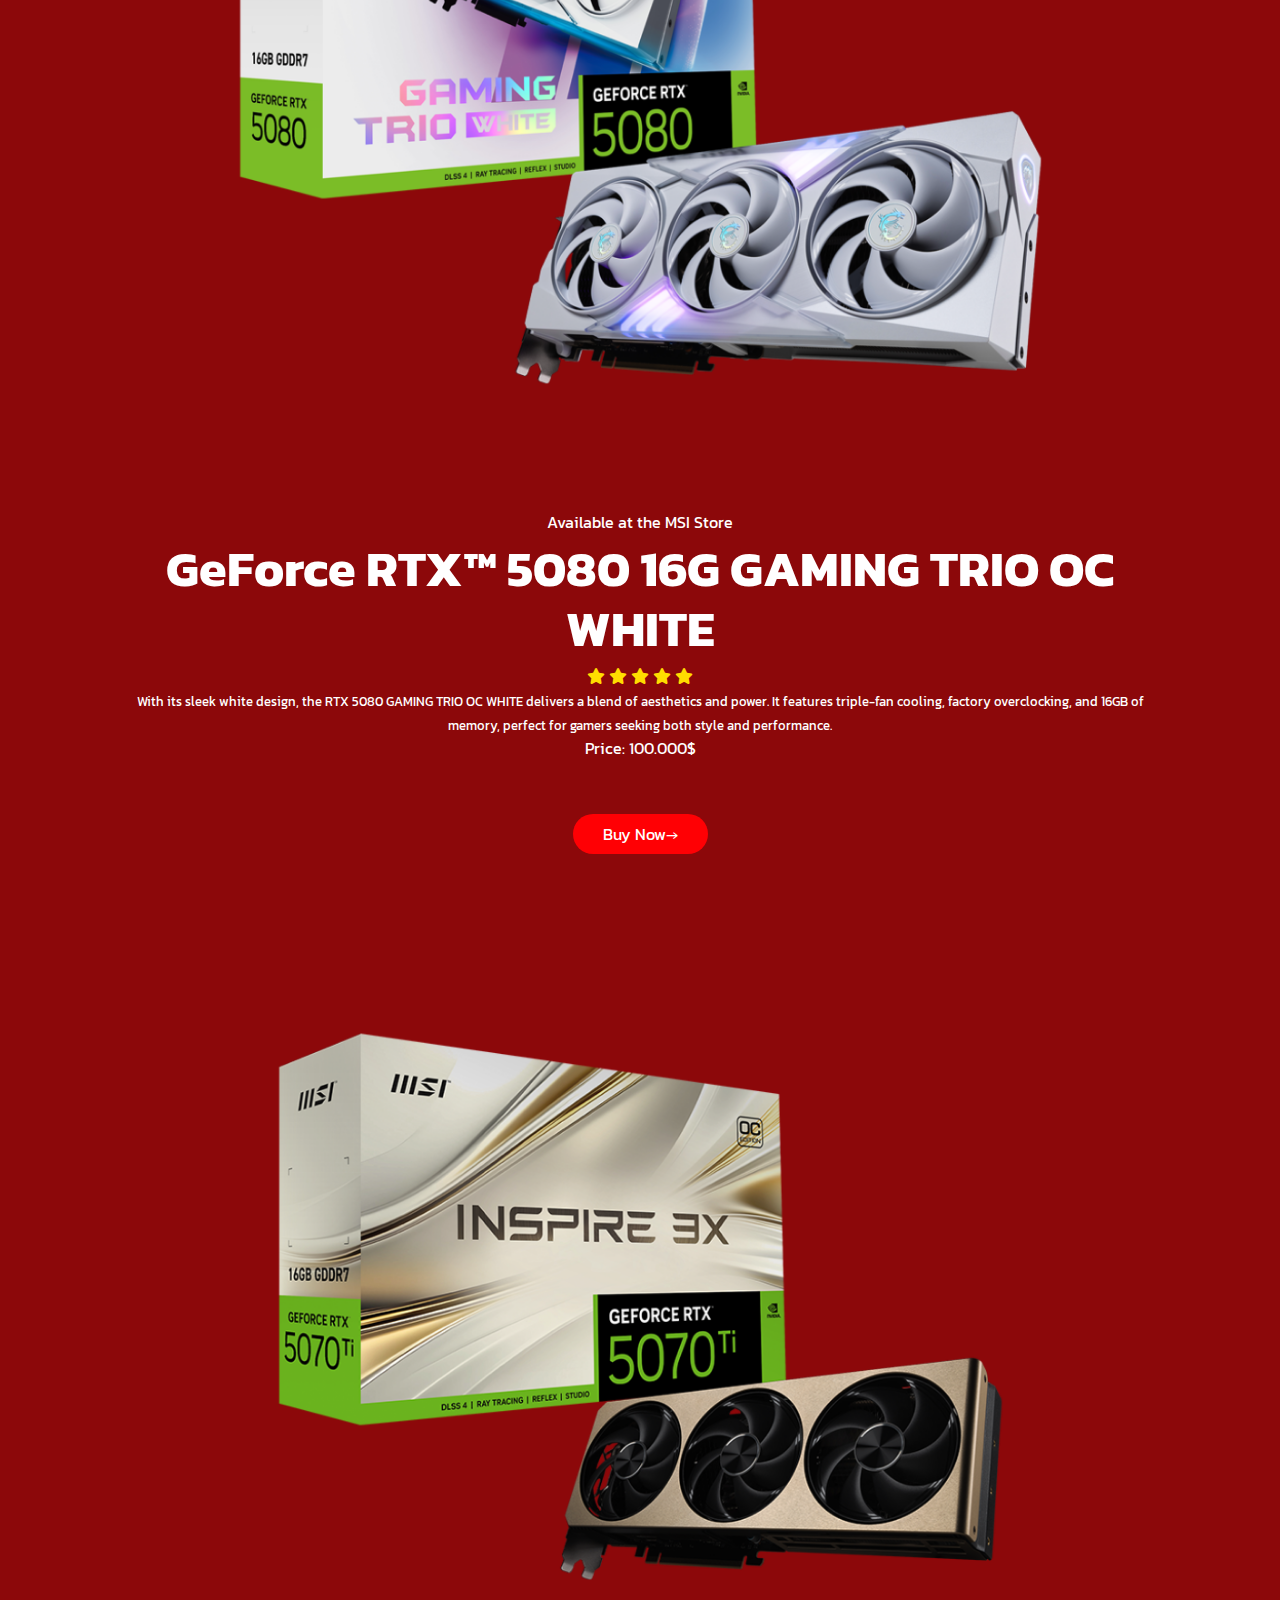
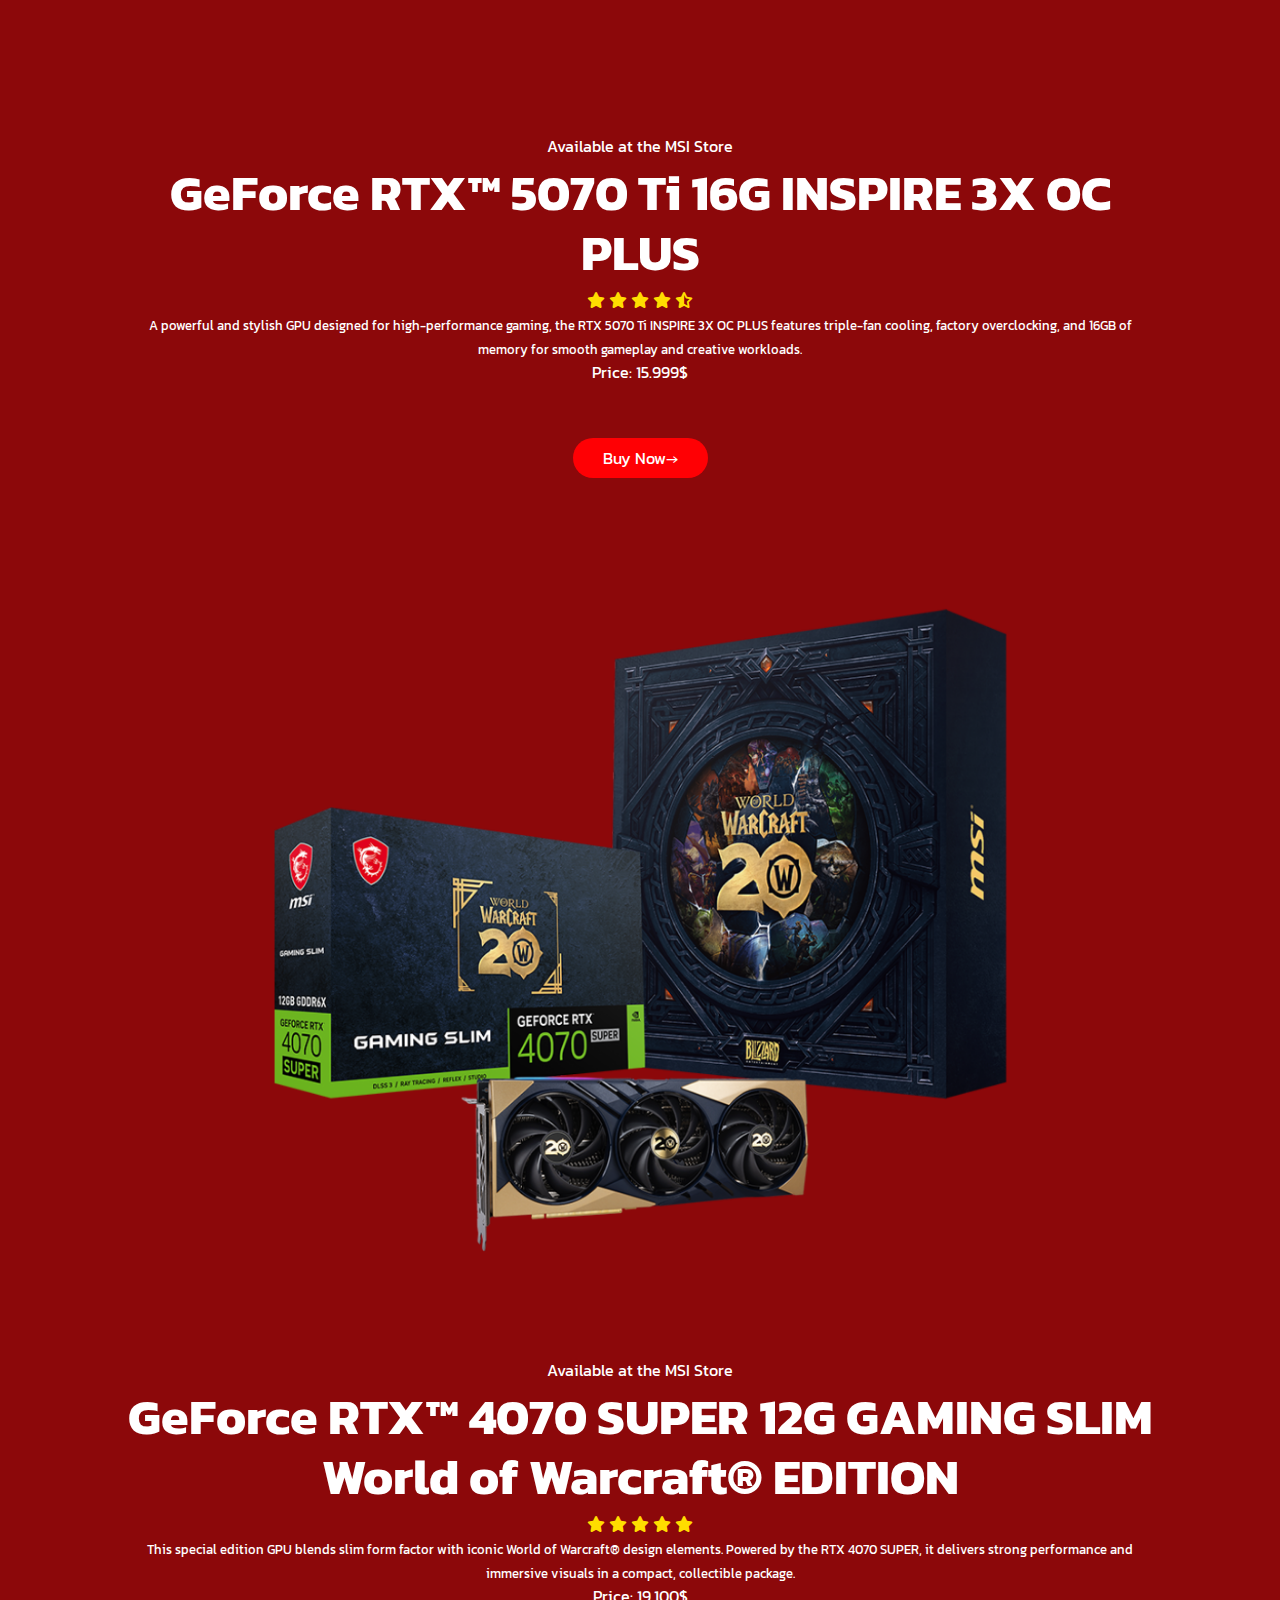
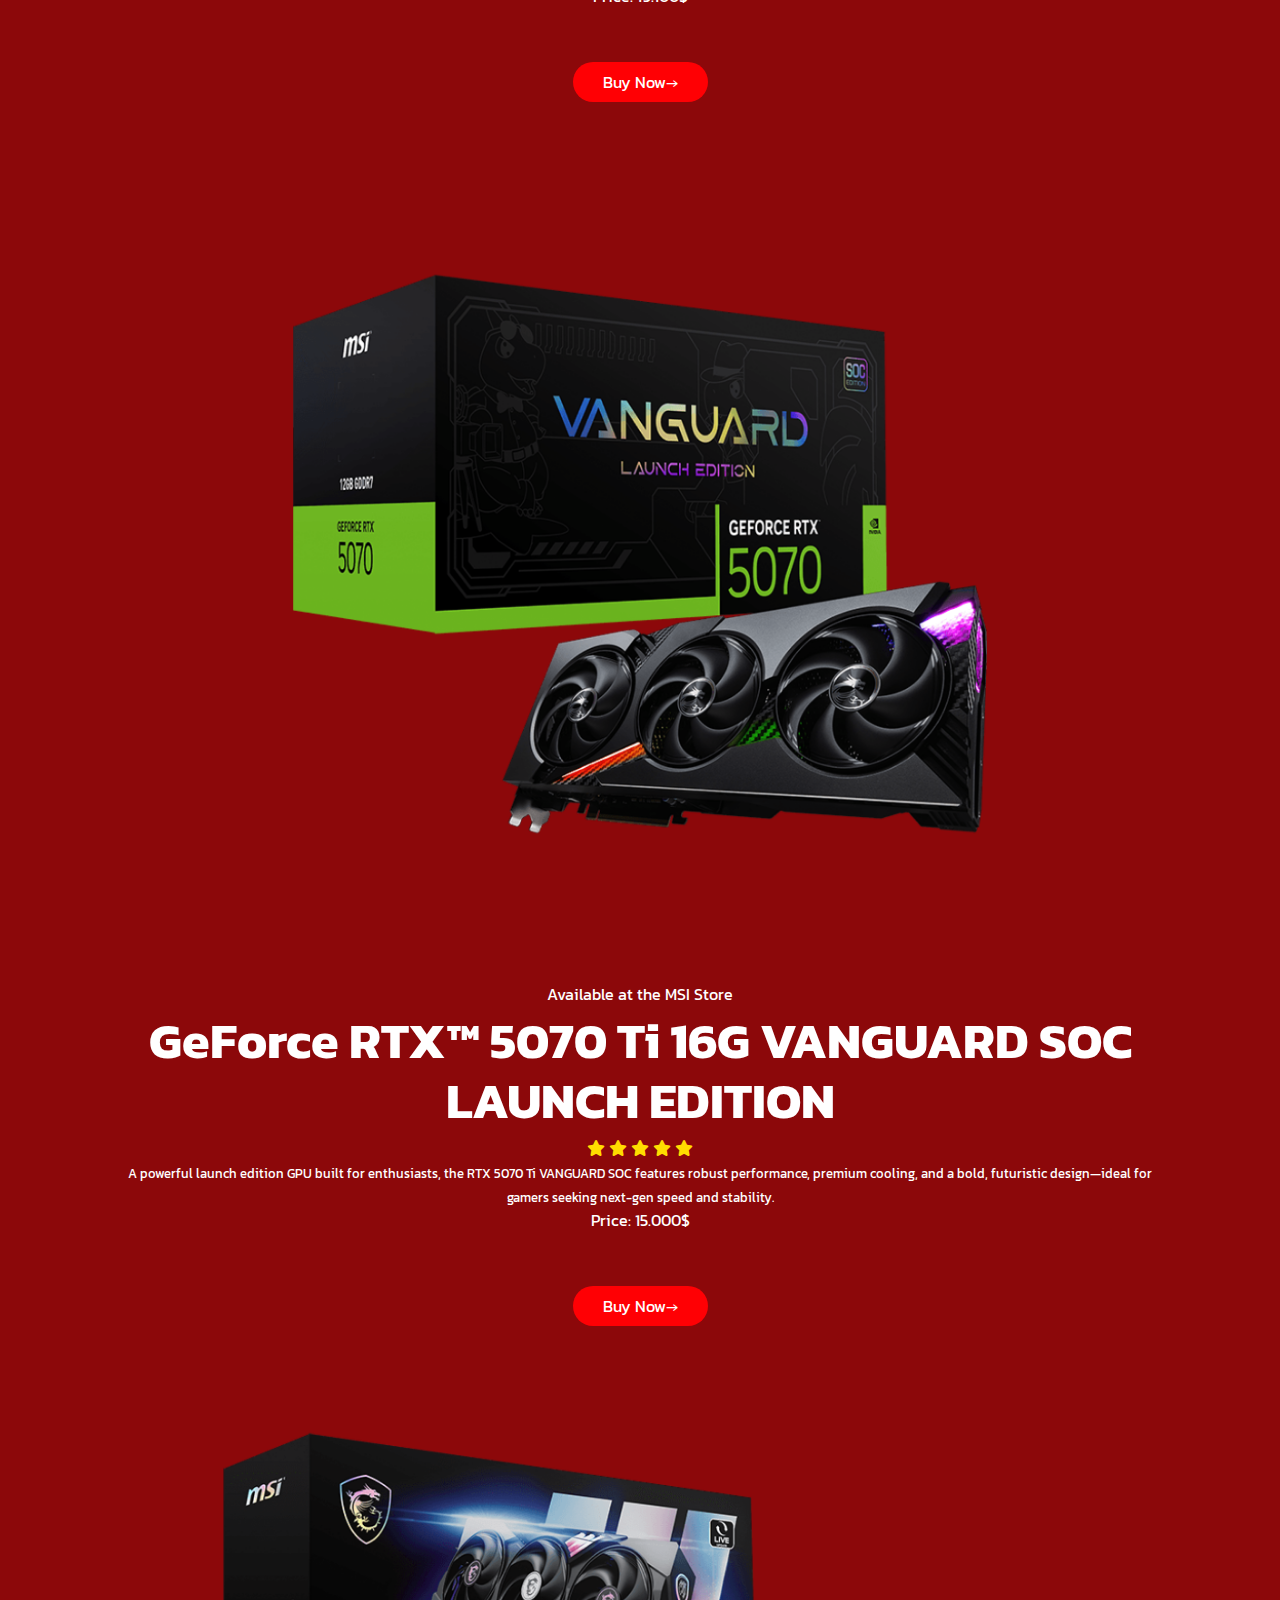
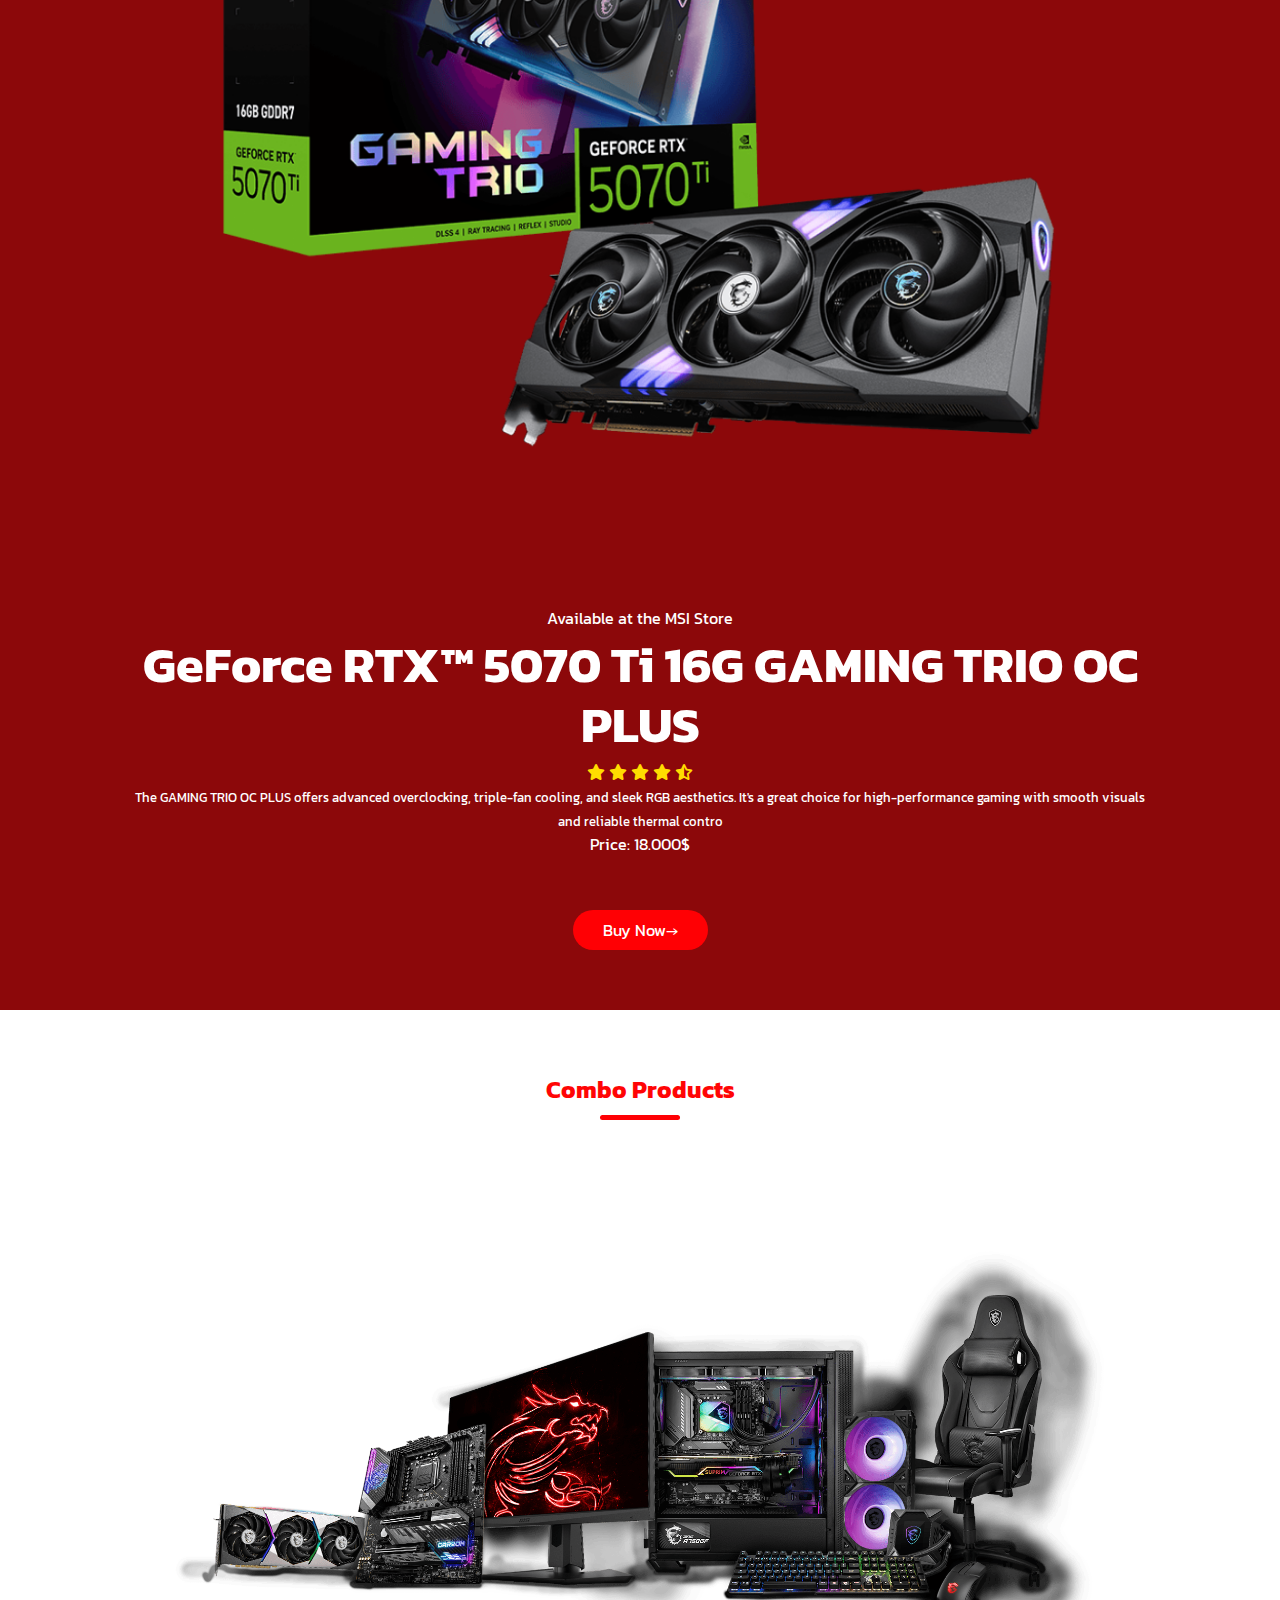
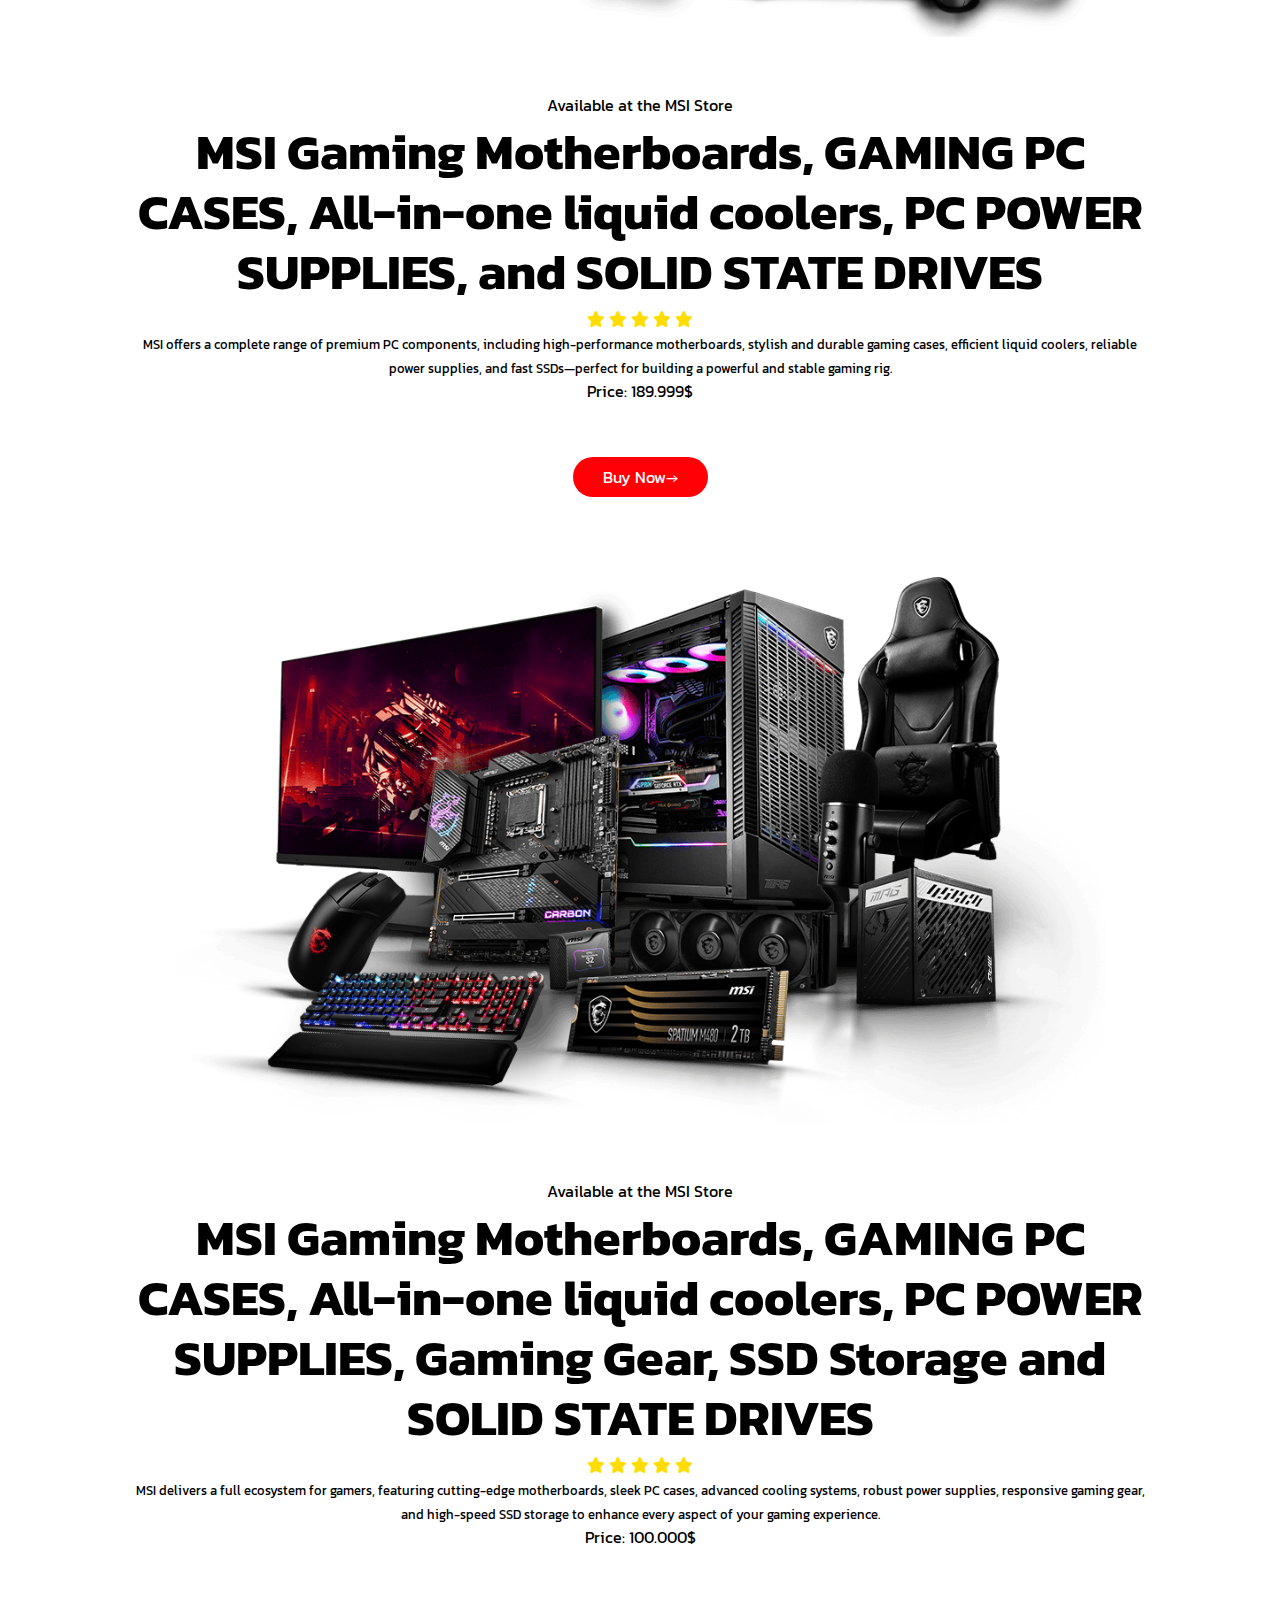
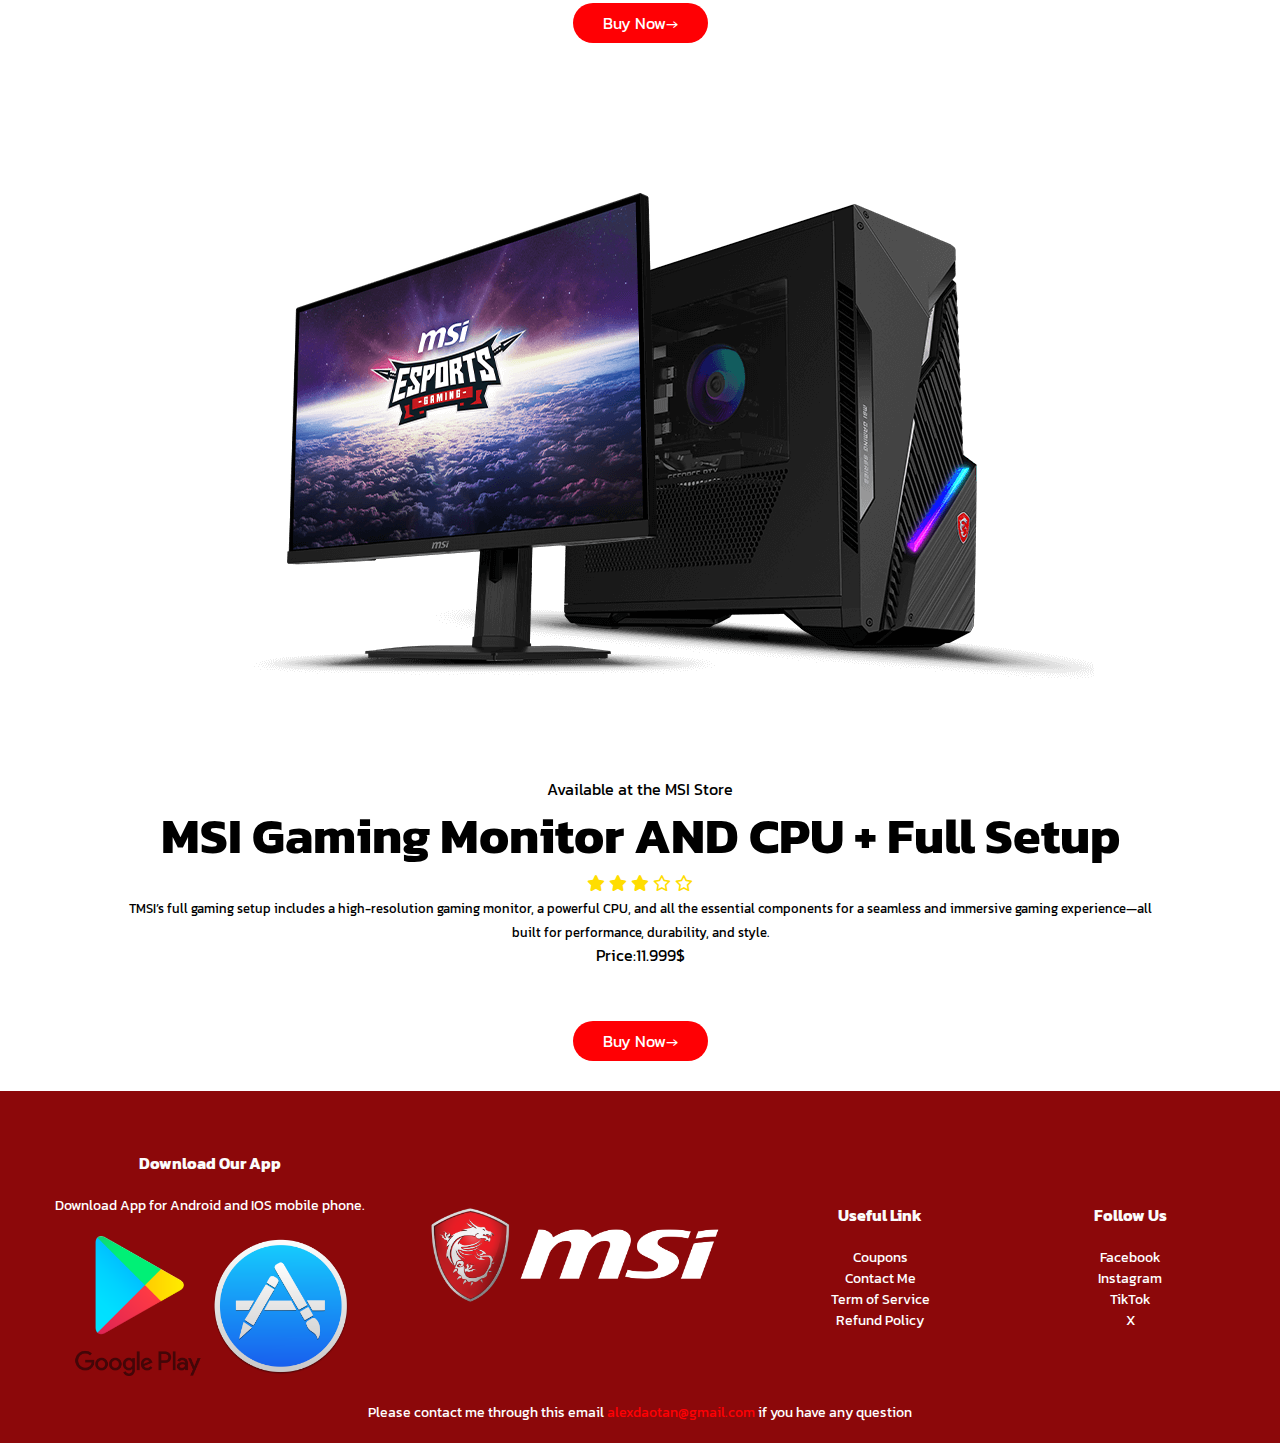
<file: project4/product.html>
<!doctype html>
<html lang="en">
<head>
<meta charset="utf-8">
<meta name="viewport" content="width= device-width, initial-scale=1.0">
<link rel="stylesheet" type="text/css" href="css/product.css">
<link rel="preconnect" href="https://fonts.googleapis.com">
<link rel="preconnect" href="https://fonts.gstatic.com" crossorigin>
<link href="https://fonts.googleapis.com/css2?family=Kanit:ital,wght@0,100;0,200;0,300;0,400;0,500;0,600;0,700;0,800;0,900;1,100;1,200;1,300;1,400;1,500;1,600;1,700;1,800;1,900&family=Roboto:ital,wght@0,100;0,300;0,400;0,500;0,700;0,900;1,100;1,300;1,400;1,500;1,700;1,900&display=swap" rel="stylesheet">
<link rel="stylesheet" href="https://cdnjs.cloudflare.com/ajax/libs/font-awesome/6.3.0/css/all.min.css">
<title>Product</title>
</head>
<body>
<div class="header">
<div class="container">
<div class="navbar">
	<div class="logo">
	<img src="image/logo.png" width="125" alt="logo">
	</div>
	<nav>
		<ul id="menuitems">
			<li><a href="index.html">Home</a></li>
			<li><a href="product.html">Product</a></li>
			<li><a href="about.html">About</a></li>
			<li><a href="contact.html">Contact</a></li>
			<li><a href="account.html">Account</a></li>
		</ul>
			<img src="image/cart.png" width="30" height="30" alt="cart" class="cart">
			<img src="image/menu-icon-2.png" alt="menu" class="menu-icon" onclick="menutoggle()">
	</nav>
</div>
</div>
<div class="banner">
    <div class="slider" style="--quantity: 10">
        <div class="item" style="--position: 1"> <img src="image/rotate-1.png" alt="product1"></div>
        <div class="item" style="--position: 2"> <img src="image/rotate-2.png" alt="product2"></div>
        <div class="item" style="--position: 3"> <img src="image/rotate-3.png" alt="product3"></div>
        <div class="item" style="--position: 4"> <img src="image/rotate-4.png" alt="product4"></div>
        <div class="item" style="--position: 5"> <img src="image/rotate-5.png" alt="product5"></div>
        <div class="item" style="--position: 6"> <img src="image/rotate-6.png" alt="product6"></div>    
        <div class="item" style="--position: 7"> <img src="image/rotate-7.png" alt="product7"></div>    
        <div class="item" style="--position: 8"> <img src="image/rotate-8.png" alt="product8"></div>
		<div class="item" style="--position: 9"> <img src="image/rotate-9.png" alt="product9"></div>    
        <div class="item" style="--position: 10"> <img src="image/rotate-10.png" alt="product10"></div>    
</div>
<div class="content">
		<h1 data-content="Graphic Card">Graphic Card</h1>
	<div class="author">
		<h2>MSI Graphic Card</h2>
		<p>MSI (Micro-Star International) is a leading brand in high-performance graphics cards, known for delivering top-tier gaming and creative experiences. MSI graphics cards feature advanced cooling solutions, high-quality components, and powerful GPUs from NVIDIA and AMD, ensuring smooth performance, stunning visuals, and reliability. Whether for gaming, content creation, or AI applications, MSI’s innovative designs—like the Twin Frozr, Suprim, and Gaming X series—offer enhanced overclocking capabilities, RGB lighting, and efficient heat dissipation for an optimized experience.</p>
	</div>
	<div class="model"></div>
</div>
</div>
</div>
<div class="offer-1">
	<div class="small-container">
	<h2 class="title">Exclusive Products</h2>
	<div class="row">
		<div class="col-2">
			<img src="image/exclusive.png" alt="offer" class="offer-img">
		</div>
		<div class="col-2">
			<p>Exclusively Available at the MSI Store</p>
			<h1>GeForce RTX™ 4080 SUPER 16G GAMING X SLIM WHITE</h1>
			<div class="rating">
			<i class="fa-solid fa-star"></i>
			<i class="fa-solid fa-star"></i>
			<i class="fa-solid fa-star"></i>
			<i class="fa-solid fa-star"></i>
			<i class="fa-solid fa-star"></i>
			</div>
			<small>The GeForce RTX™ 4080 SUPER 16G GAMING X SLIM WHITE delivers top-tier gaming performance in a sleek, slim design. </small>
			<p>Price: 14.999$</p>
			<br>
			<a href="" class="button">Buy Now&#8594;</a>
		</div>
		<div class="col-2">
			<img src="image/exclusive-2.png" alt="offer" class="offer-img">
		</div>
		<div class="col-2">
			<p>Exclusively Available at the MSI Store</p>
			<h1>GeForce RTX™ 4080 SUPER 16G EXPERT</h1>
			<div class="rating">
			<i class="fa-solid fa-star"></i>
			<i class="fa-solid fa-star"></i>
			<i class="fa-solid fa-star"></i>
			<i class="fa-solid fa-star"></i>
			<i class="fa-solid fa-star"></i>
			</div>
			<small>The GeForce RTX™ 4080 SUPER 16G EXPERT delivers cutting-edge performance with NVIDIA’s Ada Lovelace architecture, 16GB of ultra-fast GDDR6X memory, and advanced ray tracing capabilities.</small>
			<p>Price: 20.999$</p>
			<br>
			<a href="" class="button">Buy Now&#8594;</a>
		</div>
		<div class="col-2">
			<img src="image/exclusive-3.png" alt="offer" class="offer-img">
		</div>
		<div class="col-2">
			<p>Exclusively Available at the MSI Store</p>
			<h1>GeForce RTX™ 4070 SUPER 12G GAMING X SLIM MLG</h1>
			<div class="rating">
			<i class="fa-solid fa-star"></i>
			<i class="fa-solid fa-star"></i>
			<i class="fa-solid fa-star"></i>
			<i class="fa-solid fa-star"></i>
			<i class="fa-solid fa-star"></i>
			</div>
			<small>The GeForce RTX™ 4070 SUPER 12G GAMING X SLIM MLG delivers next-level performance with NVIDIA's Ada Lovelace architecture, 12GB of GDDR6X memory, and advanced ray tracing capabilities.</small>
			<p>Price: 15.999$</p>
			<br>
			<a href="" class="button">Buy Now&#8594;</a>
		</div>
	</div>
	</div>
</div>
<div class="offer">
	<div class="small-container">
	<h2 class="title">Feature Products</h2>
	<div class="row">
		<div class="col-2">
			<img src="image/product-9.png" alt="offer" class="offer-img">
		</div>
		<div class="col-2">
			<p>Available at the MSI Store</p>
			<h1>GeForce RTX™ 5080 16G SUPRIM LIQUID SOC</h1>
			<div class="rating">
			<i class="fa-solid fa-star"></i>
			<i class="fa-solid fa-star"></i>
			<i class="fa-solid fa-star"></i>
			<i class="fa-solid fa-star"></i>
			<i class="fa-solid fa-star"></i>
			</div>
			<small>Engineered for elite performance, the RTX 5080 SUPRIM LIQUID SOC combines cutting-edge power with a liquid cooling system for ultra-efficient thermal management, making it ideal for extreme gaming and content creation.</small>
			<p>Price: 26.999$</p>
			<br>
			<a href="" class="button">Buy Now&#8594;</a>
		</div>
		<div class="col-2">
			<img src="image/product-7.png" alt="offer" class="offer-img">
		</div>
		<div class="col-2">
			<p>Available at the MSI Store</p>
			<h1>GeForce RTX™ 5080 16G GAMING TRIO OC WHITE</h1>
			<div class="rating">
			<i class="fa-solid fa-star"></i>
			<i class="fa-solid fa-star"></i>
			<i class="fa-solid fa-star"></i>
			<i class="fa-solid fa-star"></i>
			<i class="fa-solid fa-star"></i>
			</div>
			<small>With its sleek white design, the RTX 5080 GAMING TRIO OC WHITE delivers a blend of aesthetics and power. It features triple-fan cooling, factory overclocking, and 16GB of memory, perfect for gamers seeking both style and performance.</small>
			<p>Price: 100.000$</p>
			<br>
			<a href="" class="button">Buy Now&#8594;</a>
		</div>
		<div class="col-2">
			<img src="image/product-8.png" alt="offer" class="offer-img">
		</div>
		<div class="col-2">
			<p>Available at the MSI Store</p>
			<h1>GeForce RTX™ 5070 Ti 16G INSPIRE 3X OC PLUS</h1>
			<div class="rating">
			<i class="fa-solid fa-star"></i>
			<i class="fa-solid fa-star"></i>
			<i class="fa-solid fa-star"></i>
			<i class="fa-solid fa-star"></i>
			<i class="fa-solid fa-star-half-stroke"></i>
			</div>
			<small>A powerful and stylish GPU designed for high-performance gaming, the RTX 5070 Ti INSPIRE 3X OC PLUS features triple-fan cooling, factory overclocking, and 16GB of memory for smooth gameplay and creative workloads.</small>
			<p>Price: 15.999$</p>
			<br>
			<a href="" class="button">Buy Now&#8594;</a>
		</div>
		
		<div class="col-2">
			<img src="image/product-10.png" alt="offer" class="offer-img">
		</div>
		<div class="col-2">
			<p>Available at the MSI Store</p>
			<h1>GeForce RTX™ 4070 SUPER 12G GAMING SLIM World of Warcraft® EDITION</h1>
			<div class="rating">
			<i class="fa-solid fa-star"></i>
			<i class="fa-solid fa-star"></i>
			<i class="fa-solid fa-star"></i>
			<i class="fa-solid fa-star"></i>
			<i class="fa-solid fa-star"></i>
			</div>
			<small>This special edition GPU blends slim form factor with iconic World of Warcraft® design elements. Powered by the RTX 4070 SUPER, it delivers strong performance and immersive visuals in a compact, collectible package.</small>
			<p>Price: 19.100$</p>
			<br>
			<a href="" class="button">Buy Now&#8594;</a>
		</div>
		<div class="col-2">
			<img src="image/product-11.png" alt="offer" class="offer-img">
		</div>
		<div class="col-2">
			<p>Available at the MSI Store</p>
			<h1>GeForce RTX™ 5070 Ti 16G VANGUARD SOC LAUNCH EDITION</h1>
			<div class="rating">
			<i class="fa-solid fa-star"></i>
			<i class="fa-solid fa-star"></i>
			<i class="fa-solid fa-star"></i>
			<i class="fa-solid fa-star"></i>
			<i class="fa-solid fa-star"></i>
			</div>
			<small>A powerful launch edition GPU built for enthusiasts, the RTX 5070 Ti VANGUARD SOC features robust performance, premium cooling, and a bold, futuristic design—ideal for gamers seeking next-gen speed and stability.</small>
			<p>Price: 15.000$</p>
			<br>
			<a href="" class="button">Buy Now&#8594;</a>
		</div>
		<div class="col-2">
			<img src="image/product-12.png" alt="offer" class="offer-img">
		</div>
		<div class="col-2">
			<p>Available at the MSI Store</p>
			<h1>GeForce RTX™ 5070 Ti 16G GAMING TRIO OC PLUS</h1>
			<div class="rating">
			<i class="fa-solid fa-star"></i>
			<i class="fa-solid fa-star"></i>
			<i class="fa-solid fa-star"></i>
			<i class="fa-solid fa-star"></i>
			<i class="fa-solid fa-star-half-stroke"></i>
			</div>
			<small>The GAMING TRIO OC PLUS offers advanced overclocking, triple-fan cooling, and sleek RGB aesthetics. It's a great choice for high-performance gaming with smooth visuals and reliable thermal contro</small>
			<p>Price: 18.000$</p>
			<br>
			<a href="" class="button">Buy Now&#8594;</a>
		</div>
		
	</div>
	</div>
</div>
<div class="offer-1">
	<div class="small-container">
	<h2 class="title">Combo Products</h2>
	<div class="row">
		<div class="col-2">
			<img src="image/product-4.png" alt="offer" class="offer-img">
		</div>
		<div class="col-2">
			<p> Available at the MSI Store</p>
			<h1>MSI Gaming Motherboards, GAMING PC CASES, All-in-one liquid coolers, PC POWER SUPPLIES, and SOLID STATE DRIVES</h1>
			<div class="rating">
			<i class="fa-solid fa-star"></i>
			<i class="fa-solid fa-star"></i>
			<i class="fa-solid fa-star"></i>
			<i class="fa-solid fa-star"></i>
			<i class="fa-solid fa-star"></i>
			</div>
			<small>MSI offers a complete range of premium PC components, including high-performance motherboards, stylish and durable gaming cases, efficient liquid coolers, reliable power supplies, and fast SSDs—perfect for building a powerful and stable gaming rig. </small>
			<p>Price: 189.999$</p>
			<br>
			<a href="" class="button">Buy Now&#8594;</a>
		</div>
		<div class="col-2">
			<img src="image/product-5.png" alt="offer" class="offer-img">
		</div>
		<div class="col-2">
			<p>Available at the MSI Store</p>
			<h1>MSI Gaming Motherboards, GAMING PC CASES, All-in-one liquid coolers, PC POWER SUPPLIES, Gaming Gear, SSD Storage and SOLID STATE DRIVES</h1>
			<div class="rating">
			<i class="fa-solid fa-star"></i>
			<i class="fa-solid fa-star"></i>
			<i class="fa-solid fa-star"></i>
			<i class="fa-solid fa-star"></i>
			<i class="fa-solid fa-star"></i>
			</div>
			<small>MSI delivers a full ecosystem for gamers, featuring cutting-edge motherboards, sleek PC cases, advanced cooling systems, robust power supplies, responsive gaming gear, and high-speed SSD storage to enhance every aspect of your gaming experience.</small>
			<p>Price: 100.000$</p>
			<br>
			<a href="" class="button">Buy Now&#8594;</a>
		</div>
		<div class="col-2">
			<img src="image/product-6.png" alt="offer" class="offer-img">
		</div>
		<div class="col-2">
			<p> Available at the MSI Store</p>
			<h1>MSI Gaming Monitor AND CPU + Full Setup</h1>
			<div class="rating">
			<i class="fa-solid fa-star"></i>
			<i class="fa-solid fa-star"></i>
			<i class="fa-solid fa-star"></i>
			<i class="fa-regular fa-star"></i>
			<i class="fa-regular fa-star"></i>
			</div>
			<small>TMSI’s full gaming setup includes a high-resolution gaming monitor, a powerful CPU, and all the essential components for a seamless and immersive gaming experience—all built for performance, durability, and style.</small>
			<p>Price:11.999$</p>
			<br>
			<a href="" class="button">Buy Now&#8594;</a>
		</div>
	</div>
	</div>
</div>
<div class="footer">
	<div class="container">
	<div class="row">
		<div class="footer-col-1">
			<h3>Download Our App</h3>
			<p>Download App for Android and IOS mobile phone.</p>
		<div class="app-logo">
			<img src="image/google-store-logo.png" alt="logo">
			<img src="image/app-store-logo.png" alt="logo">	
		</div>
		</div>
		<div class="footer-col-2">
			<img src="image/msi-app.png" alt="application">
		</div>	
		<div class="footer-col-3">
			<h3>Useful Link</h3>
			<ul>
				<li>Coupons</li>
				<li>Contact Me</li>
				<li>Term of Service</li>
				<li>Refund Policy</li>
			</ul>
		</div>
		<div class="footer-col-4">
			<h3>Follow Us</h3>
			<ul>
				<li>Facebook</li>
				<li>Instagram</li>
				<li>TikTok</li>
				<li>X</li>
			</ul>
		</div>
		<p class="copyright">Please contact me through this email <a href="mailto:alexdaotan@gmail.com">alexdaotan@gmail.com</a> if you have any question</p>
	</div>
	</div>
</div>
<script>
	var menuitems = document.getElementById("menuitems");
	menuitems.style.maxHeight="0px";
	function menutoggle(){
		if(menuitems.style.maxHeight=="0px")
			{
			menuitems.style.maxHeight="300px";
			}
		else {
			menuitems.style.maxHeight="0px";
		}
	}
</script>
</body>
</html>
</file>
<file: project1/css/index.css>
@charset "utf-8";
/* CSS Document */ 
body {
	background-color: green;
	color: white;
}
</file>
<file: project3/css/index.css>
@charset "utf-8";
/* CSS Document */

body {
	background-image:url("../image/background.gif");
	background-attachment:fixed; 
	background-repeat: no-repeat;
	background-size: contain;
	background-position: center;
	background-color: rgba(0,0,0,1.00);
	color: white;
	font-family: Verdana, Arial, sans-serif; 
}
	
#header {
	text-align: center;
    width: 100%; 
    max-width: 900px; 
    margin: 0 auto; 
    padding: 5px; 
    box-sizing: border-box; 
	border-radius: 20px;
	border-width: 2px; 
	box-shadow: inset 0 0 20px #00FFA3;
	box-shadow: 0 0 50px #00FFA3;
	background-color: rgba(189,189,189,0.80);
}
nav {
	display: flex;
	justify-content: space-around;
}
nav li {
	list-style: none;
	display: inline;
	margin: 11px;
	padding-bottom: 4px;
}
nav a {
	color:#FFFFFF;
	text-decoration: none;
	border-radius: 4px;
	padding: 4px;
}
nav a:hover {
	color:#FFFFFF;
	background-color:#00FFA3;
	transition:background-color 0.3s;
}
.text, footer {
    background-color: rgba(189,189,189,0.80);
    border-radius: 20px;
    border-width: 2px;
    max-width: 900px; 
    margin: 0 auto;
    box-shadow: 0 0 50px #00FF9B, inset 0 0 20px #00FF9B;
    text-align: center;
    margin-top: 70px;
    padding: 20px;
    box-sizing: border-box;
    display: flex;
    flex-direction: column;
    align-items: center; 
}
</file>
<file: project4/css/index.css>
@charset "utf-8";
/* CSS Document */
*{
	margin: 0;
	padding: 0;
	box-sizing: border-box;
	
}
body {
	font-family:"Kanit", sans-serif;
}
.navbar {
	display: flex;
	align-items: center; 
	padding: 20px;
	
}
nav {
	flex: 1;
	text-align: right;
}
nav ul {
	display: inline-block;
	list-style-type: none;	
}
nav ul li {
	display: inline-block;
	margin-right: 20px;
}
a {
	text-decoration: none;
	color:#FF0004;
	
}
p {
	color:#000000;
}
.container {
	max-width: 1300px; 
	margin: auto; 
	padding-left: 25px;
	padding-right: 25px;
	
}
.row {
	display: flex;
	align-items: center;
	flex-wrap: wrap;
	justify-content: space-around;
}
.col-2 {
	flex-basis: 50%; 
	min-width: 300px;
	
}
.col-2 img {
	max-width: 100%;
	padding: 50px 0; 
}
.col-2 h1 {
	font-size: 50px;
	line-height: 60px; 
	margin: 25px 0;
	color:rgba(255,255,255,1.00);
}
.col-2 p {
	color:rgba(255,255,255,1.00);
}
.button {
	display: inline-block;
	background: #FF0004;
	color: white;
	padding: 8px 30px; 
	margin: 30px 0;
	border-radius: 30px;
	transition: background 0.5s;
}
.button:hover {
	background: #840002;
}
.header {
	background: #8C080A;
}
.header .row {
	margin-top: 70px; 
}
#categories {
	margin: 70px 0;
}
.col-3 {
	flex-basis: 30%;
	min-width: 250px;
	margin-bottom:30px;
}
.col-3 img {
	width: 100%;
}
.small-container {
	max-width: 1080px;
	margin: auto;
	padding-left: 25px;
	padding-right: 25px;
}
.col-4 {
	flex-basis: 25%;
	padding: 10px;
	min-width: 200px;
	margin-bottom: 50px;
	transition: transform 0.5s;
}
.col-4 img {
	width: 100%;
}
.title {
	text-align: center; 
	margin: 0 auto 80px;
	position: relative;
	line-height: 60px;
	color:#FF0505;
}
.title::after {
	content: '';
	background: #FF0004;
	width: 80px;
	height: 5px;
	border-radius: 5px;
	position: absolute;
	bottom: 0;
	left: 50%;
	transform: translateX(-50%);
}
h4 {
	color:#000000;
	font-weight: normal;	
}
.col-4 p {
	font-size: 14px;
}
.col-4:hover {
	transform: translateY(-5px);
	background:rgba(216,216,216,0.70);
	transition:background-color 0.5s;
	border-radius: 10px;	
}
.rating .fa-solid, .fa-regular {
	color:#FFDD00;
}
.offer {
	background: #8C080A;
	margin-top: 80px;
	padding: 30px 0; 
	
}
small {
	color:#FFFFFF;
}
.offer h1 {
	color:#FFFFFF;
}
.offer p {
	color:#FFFFFF;
}
.col-2 .offer-img {
	padding: 50px;	
}
.testimonial {
	padding-top: 100px;
}
.testimonial .col-3{
	text-align: center;
	padding: 40px 20px;
	box-shadow: 0 0 20px 0px rgba(0,0,0,0.1);
	cursor: pointer;
	transition: transform 0.5s;
}
.testimonial .col-3 img {
	width: 50px;
	margin-top: 20px; 
	border-radius: 50%;
	
}
.testimonial .col-3:hover {
	transform:translateY(-10px);
}
.fa, .fa-quote-left {
	font-size: 34px;
	color:#FF0004;
}
.col-3 p {
	font-size: 12px;
	margin: 12px 0;
	color:#000000;
}
.testimonial .col-3 h3 {
	font-weight: 600;
	color:#FF0004;
	font-size: 16px;
}
.brands {
	margin: 100px auto;
}
.col-5 {
	width: 160px;
}
.col-5 img {
	width: 100px;
	min-width: 100%;
	cursor: pointer;
	filter: grayscale(100%);
}
.col-5 img:hover {
	filter: grayscale(0%);
	transition: 0.5s;
}
.footer {
	background: #8C080A;
	color:#FFFFFF;
	font-size: 14px;
	padding: 60px 0 20px;
	align-content: center;
}
.footer p, li {
	color: #FFFFFF;
}
.footer h3 {
	color:#FBFBFB;
	margin-bottom: 20px;
	
}
.footer-col-1, .footer-col-2, .footer-col-3, .footer-col-4{
	min-width: 250px;
	margin-bottom: 20px;
}
.footer-col-1{
	flex-basis: 30%;
	
}
.footer-col-2 {
	flex: 1;
	text-align: center;
	
}
.footer-col-2 img {
	width: 180px;
	margin-bottom: 20px;
	min-width: 100%;
}
.footer-col-3, .footer-col-4 {
	flex-basis: 12%;
	text-align: center;
}
ul {
	list-style-type: none;
	
}
.app-logo {
	margin-top: 20px;
}
.app-logo img {
	width: 140px;
}
.copyright {
	text-align:center;	
}
.menu-icon {
	width: 28px;
	margin-left: 20px;
	display: none;
}
@media only screen and (max-width:1500px){
	nav ul {
		position:absolute;
		top: 70px;
		left: 0;
		background:#FFFFFF;
		width: 100%;
		overflow:hidden;
		transition: max-height 0.5s;
	}
	nav ul li {
		display: block;
		margin-right: 50px;
		margin-top: 20px;
		margin-bottom: 10px;
	}
	nav ul li a {
		color:#FF0004;
	}
	.menu-icon {
		margin-left:auto;
		display: block;
		cursor: pointer;	
	}
	.cart {
		display: none;
	}
}
@media only screen and (max-width:600px) {
	.row {
		text-align: center;
	}
	.col-2,.col-3,.col-4 {
		flex-basis: 100%;
	}
}
</file>
<file: project4/css/about.css>
@charset "utf-8";
/* CSS Document */
*{
	margin: 0;
	padding: 0;
	box-sizing: border-box;
	
}
body {
	font-family:"Kanit", sans-serif;
}
.navbar {
	display: flex;
	align-items: center; 
	padding: 20px;
	
}
nav {
	flex: 1;
	text-align: right;
}
nav ul {
	display: inline-block;
	list-style-type: none;	
}
nav ul li {
	display: inline-block;
	margin-right: 20px;
}
a {
	text-decoration: none;
	color:#FF0004;
	
}
p {
	color:#000000;
}
.container {
	max-width: 1300px; 
	margin: auto; 
	padding-left: 25px;
	padding-right: 25px;
	
}
.header {
	background: #8C080A;
	background-size: cover;
}
.menu-icon {
	width: 28px;
	margin-left: 20px;
	display: none;
}
.intro p {
	color:#FFFFFF;
	padding: 10px;
}
.intro h1 {
	color:#FFFFFF;
	text-align: center;
}
.intro .img img {
	min-width: 100%;
	width: 200px;
	cursor: pointer;
	transition: transform 0.5s;
	border-radius: 10px;
}
.intro .img img:hover {
	transform:translateY(-10px);
}
.intro ol {
	color:#FFFFFF;
	
}
.intro ol li {
	padding: 10px 0;
}
.intro ul {
	color:#FFFFFF;
	
}
.intro ul li {
	padding: 10px 0;
}
.statistic {
	margin-bottom: 50px;
}
.statistic h1 {
	text-align: center;
	color:#FF0003;
	padding: 50px 0 0;
}
.statistic p {
	padding: 10px;
}
table {
    min-width: 100%;
    border-collapse: collapse;
}
th, td {
  	padding: 10px;
    border: 1px solid #ccc;
    text-align: center;
}
th {
   	background-color: #f44336;
    color: white;
}
tr:nth-child(even) {
  	background-color: #f9f9f9;
} 
.footer {
	background: #8C080A;
	color:#FFFFFF;
	font-size: 14px;
	padding: 60px 0 20px;
	align-content: center;
}
.footer p, li {
	color: #FFFFFF;
}
.footer h3 {
	color:#FBFBFB;
	margin-bottom: 20px;
	
}
.footer-col-1, .footer-col-2, .footer-col-3, .footer-col-4{
	min-width: 250px;
	margin-bottom: 20px;
}
.footer-col-1{
	flex-basis: 30%;
	
}
.footer-col-2 {
	flex: 1;
	text-align: center;
	
}
.footer-col-2 img {
	width: 180px;
	margin-bottom: 20px;
	min-width: 100%;
}
.footer-col-3, .footer-col-4 {
	flex-basis: 12%;
	text-align: center;
}
.footer ul {
	list-style-type: none;
	
}
.app-logo {
	margin-top: 20px;
}
.app-logo img {
	width: 140px;
}
.copyright {
	text-align:center;	
}
.menu-icon {
	width: 28px;
	margin-left: 20px;
	display: none;
}
.row {
	display: flex;
	align-items: center;
	flex-wrap: wrap;
	justify-content: space-around;
}
@media only screen and (max-width:1500px){
	nav ul {
		position:absolute;
		top: 70px;
		left: 0;
		background:#FFFFFF;
		width: 100%;
		overflow:hidden;
		transition: max-height 0.5s;
		z-index: 2;
	}
	nav ul li {
		display: block;
		margin-right: 50px;
		margin-top: 20px;
		margin-bottom: 10px;
	}
	nav ul li a {
		color:#FF0004;
	}
	.menu-icon {
		margin-left:auto;
		display: block;
		cursor: pointer;	
	}
	.cart {
		display: none;
	}
	table {
        font-size: 16px;
      }
	.footer {
        justify-content: center;
        align-items: center;
        text-align: center;
    }
}
@media only screen and (max-width:600px) {
	table {
        font-size: 12px;
        min-width: 100%;
      }
    .footer {
        display: flex;
        flex-direction: column;
        justify-content: center;
        align-items: center;
        text-align: center;
	}
}
</file>
<file: project4/css/account.css>
@charset "utf-8";
/* CSS Document */
*{
	margin: 0;
	padding: 0;
	box-sizing: border-box;
	
}
body {
	font-family:"Kanit", sans-serif;
	
}
.navbar {
	display: flex;
	align-items: center; 
	padding: 20px;
	
}
nav {
	flex: 1;
	text-align: right;
}
nav ul {
	display: inline-block;
	list-style-type: none;	
}
nav ul li {
	display: inline-block;
	margin-right: 20px;
}
a {
	text-decoration: none;
	color:#FF0004;
	
}
p {
	color:#000000;
}
.container {
	max-width: 1300px; 
	margin: auto; 
	padding-left: 25px;
	padding-right: 25px;
	
}
.header {
	background: #8C080A;
}
.menu-icon {
	width: 28px;
	margin-left: 20px;
	display: none;
}
#container {
	background: url("../image/account-background.jpg") no-repeat;
	background-size: cover;
	background-position: center;
	height: 100vh;
	display: flex;
	justify-content: center;
	align-items: center;
	color:#FFFFFF;
}
.form-box {
	display: flex;	
}
.form-box .login_form {
	position: absolute;
	transform: translateX(0) rotate(0deg);
	transition: .5s ease;
	transition-delay: .4s;
}
.form-box .login_form.active {
	transform: translateX(-450px) rotate(-45deg);
	transition-delay: .2s;
}
.form-box .register_form {
	transform: translateX(450px) rotate(45deg);
	transition: .5s ease;
	transition-delay: .2s;
}
.form-box .register_form.active {
	transform: translateX(0) rotate(0deg);
	transition-delay: .4s;
}
.small_container {
	height: 550px;
	width: 450px;
	border: 2px solid rgba(255,255,255,1.00);
	border-radius: 10px;
	background:rgba(0,0,0,0.20);
	backdrop-filter: blur(5px);
	box-shadow: 0 0 5px rgba(255,0,4,.20),0 0 15px rgba(255,0,4,.20),0 0 30px rgba(255,0,4,.20); 
	display: flex;
	justify-content: center;
	align-items: center;
	overflow: hidden;
}
.small_container .form-box h2 {
	text-align: center;
	font-size: 38px;
	font-weight: 600;
}
.form-box .input-box {
	margin: 35px 0;
	width: 330px;
	border-bottom: 2px solid rgba(255,255,255,1.00);
	position: relative;
}
.form-box .input-box input {
	background: transparent;
	border: none;
	outline: none;
	width: 100%;
	height: 40px;
	padding: 0 35px 0 5px;
	color:rgba(255,255,255,1.00);
}
.form-box .input-box label {
	font-weight: 400;
	letter-spacing: .5px;
	position: absolute;
	left: 5px;
	top: 50%;
	transform: translateY(-50%);
	transition: .5s ease;
}
.input-box input:focus ~ label,.input-box input:valid ~ label {
	top: -5px;
}
.input-box i {
	position: absolute;
	right: 5px;
	top: 50%;
	transform: translateY(-50%);
	font-size: 20px;
}
.forget_section {
	display: flex;
	justify-content: space-between;
	font-size: 15px;
	margin: -15px 0 15px;
}
.forget_section p {
	display: flex;
	align-items: center;
}
.forget_section p input {
	accent-color: #FF0003;
	margin: 0 3px;
}
.btn {
	height: 45px;
	width: 100%;
	border-radius: 50px;
	color:#FFFFFF;
	background:#FF0004;
	border: 2px solid #FF0004;
	outline: none;
	font-size: 16px;
	cursor: pointer;
	letter-spacing: 1px;
}
.btn:hover {
	background:#8C080A;
	border: 2px solid #8C080A;
	outline: none;
	transition: .5s ease;
}
.account_creation {
	text-align: center;
	margin: 25px 0 10px;
	font-weight: 400;
	font-size: 14px;
}
.account_creation a:hover {
	text-decoration: underline;	
}
.footer {
	background: #8C080A;
	color:#FFFFFF;
	font-size: 14px;
	padding: 60px 0 20px;
	align-content: center;
}
.footer p, li {
	color: #FFFFFF;
}
.footer h3 {
	color:#FBFBFB;
	margin-bottom: 20px;
	
}
.footer-col-1, .footer-col-2, .footer-col-3, .footer-col-4{
	min-width: 250px;
	margin-bottom: 20px;
}
.footer-col-1{
	flex-basis: 30%;
	
}
.footer-col-2 {
	flex: 1;
	text-align: center;
	
}
.footer-col-2 img {
	width: 180px;
	margin-bottom: 20px;
	min-width: 100%;
}
.footer-col-3, .footer-col-4 {
	flex-basis: 12%;
	text-align: center;
}
.footer ul {
	list-style-type: none;
	
}
.app-logo {
	margin-top: 20px;
}
.app-logo img {
	width: 140px;
}
.copyright {
	text-align:center;	
}
.menu-icon {
	width: 28px;
	margin-left: 20px;
	display: none;
}
.row {
	display: flex;
	align-items: center;
	flex-wrap: wrap;
	justify-content: space-around;
}
@media only screen and (max-width:1500px){
	nav ul {
		position:absolute;
		top: 70px;
		left: 0;
		background:#FFFFFF;
		width: 100%;
		overflow:hidden;
		transition: max-height 0.5s;
		z-index: 2;
	}
	nav ul li {
		display: block;
		margin-right: 50px;
		margin-top: 20px;
		margin-bottom: 10px;
	}
	nav ul li a {
		color:#FF0004;
	}
	.menu-icon {
		margin-left:auto;
		display: block;
		cursor: pointer;	
	}
	.cart {
		display: none;
	}
	.footer {
       justify-content: center;
       align-items: center;
       text-align: center;
    }
}
@media only screen and (max-width:900px) {
    .footer {
        display: flex;
        flex-direction: column;
        justify-content: center;
        align-items: center;
        text-align: center;
	}
}
@media only screen and (max-width:768px) {
	.small_container {
		height: 500px;
		width: 380px;
	}
	.small_container .form-box h2 {
		font-size:32px;
		
	}
	.form-box .input-box label {
		font-size: 14px;
	}
	.form-box .input-box i {
		font-size: 18px;
	}
	.form-box .input-box {
		margin: 35px 0;
		width: 300px;
	}
	.forget_section {
		font-size: 13px;
	}
	.btn {
		height: 40px;
		width: 100%;
		font-size: 14px;
	}
	.account_creation {
		font-size: 13px;
		
	}
}
@media only screen and (max-width:480px) {
	.small_container {
		height: 450px;
		width: 310px;
	}
	.small_container .form-box h2 {
		font-size: 26px;
		
	}
	.form-box .input-box label {
		font-size: 12px;
	}
	.form-box .input-box i {
		font-size: 16px;
	}
	.form-box .input-box {
		margin: 30px 0;
		width: 260px;
	}
	.forget_section {
		font-size: 11px;
	}
	.btn {
		height: 35px;
		width: 100%;
		font-size: 12px;
	}
	.account_creation {
		font-size: 11px;
	}
	.forget_section p input {
		font-size: 11px;
	}
}
</file>
<file: project4/css/contact.css>
@charset "utf-8";
/* CSS Document */
*{
	margin: 0;
	padding: 0;
	box-sizing: border-box;
	
}
body {
	font-family:"Kanit", sans-serif;
}
.navbar {
	display: flex;
	align-items: center; 
	padding: 20px;
	
}
nav {
	flex: 1;
	text-align: right;
}
nav ul {
	display: inline-block;
	list-style-type: none;	
}
nav ul li {
	display: inline-block;
	margin-right: 20px;
}
a {
	text-decoration: none;
	color:#FF0004;
	
}
p {
	color:#000000;
}
.container {
	max-width: 1300px; 
	margin: auto; 
	padding-left: 25px;
	padding-right: 25px;
	
}
.header {
	background: #8C080A;
}
.menu-icon {
	width: 28px;
	margin-left: 20px;
	display: none;
}
.contact {
	position: relative;
	min-height: 100vh;
	padding: 50px 100px;
	display: flex;
	justify-content: center;
	align-items: center;
	flex-direction: column;
	background:url("../image/staff-1.jpg") no-repeat;
	background-size: cover;	
	background-position: center;
}
.contact .content {
	max-width: 600px;
	text-align: center;
	
}
.contact .content h2 {
	font-size: 36px;
	font-weight: 500;
	color:#FFFFFF;
	
}
.contact .content p {
	font-weight: 300;
	color:#FFFFFF;
}
#container {
	width: 100%;
	display: flex;
	justify-content: center;
	align-items: center;
	margin-top: 30px;
}
#container .contactInfo {
	width: 50%;
	display: flex;
	flex-direction: column;
}
#container .contactInfo .box {
	position: relative;
	padding: 20px 0;
	display: flex;
}
#container .contactInfo .box .icon {
	min-width: 60px;
	height: 60px;
	background:#8C080A;
	display: flex; 
	justify-content: center;
	align-items: center;
	border-radius: 50%;
	font-size: 22px;
}
#container .contactInfo .box .text {
	display: flex;
	margin-left: 20px;
	font-size: 16px;
	color:#FFFFFF;
	flex-direction: column;
	font-weight: 300;
}
#container .icon {
	color:#FFFFFF;
}
.text h3 {
	font-weight: 500;
}
.text p {
	color:#FFFFFF;
}
.contact-form {
	width: 40%;
	padding: 40px;
	background:rgba(140,8,10,0.65);
	border-radius: 10px;
}
.contact-form h3 {
	font-size: 30px;
	color:#FFFFFF;
	font-weight: 500;
}
.contact-form .inputBox {
	position: relative;
	width: 100%;
	margin-top: 10px;	
}
.contact-form .inputBox input, .contact-form .inputBox textarea{
	width: 100%;
	padding: 5px 0;
	font-size: 16px;
	margin: 16px 0;
	border: none;
	border-bottom: 2px solid #FFFFFF;
	outline:none;
	background-color: transparent;
	resize: none;
	color:#FFFFFF;
}
.contact-form .inputBox span {
	position: absolute;
	left: 0;
	padding: 5px 0;
	font-size: 16px;
	margin: 16px 0;
	pointer-events: none;
	transition: 0.5s;
	color:#FFFFFF;
}
.contact-form .inputBox input:focus ~ span, 
.contact-form .inputBox input:valid ~ span, 
.contact-form .inputBox textarea:focus ~ span, 
.contact-form .inputBox textarea:valid ~ span {
	color:#FF0004; 
	font-size: 12px;
	transform: translateY(-20px);	
}
.contact-form .inputBox input[type="submit"] {
	width: 100px;
	background:rgba(118,0,1,0.71);
	color:#FFFFFF;
	border: none;
	cursor: pointer;
	padding: 10px;
	font-size: 18px;
}
.footer {
	background: #8C080A;
	color:#FFFFFF;
	font-size: 14px;
	padding: 60px 0 20px;
	align-content: center;
}
.footer p, li {
	color: #FFFFFF;
}
.footer h3 {
	color:#FBFBFB;
	margin-bottom: 20px;
	
}
.footer-col-1, .footer-col-2, .footer-col-3, .footer-col-4{
	min-width: 250px;
	margin-bottom: 20px;
}
.footer-col-1{
	flex-basis: 30%;
	
}
.footer-col-2 {
	flex: 1;
	text-align: center;
	
}
.footer-col-2 img {
	width: 180px;
	margin-bottom: 20px;
	min-width: 100%;
}
.footer-col-3, .footer-col-4 {
	flex-basis: 12%;
	text-align: center;
}
.footer ul {
	list-style-type: none;
	
}
.app-logo {
	margin-top: 20px;
}
.app-logo img {
	width: 140px;
}
.copyright {
	text-align:center;	
}
.menu-icon {
	width: 28px;
	margin-left: 20px;
	display: none;
}
.row {
	display: flex;
	align-items: center;
	flex-wrap: wrap;
	justify-content: space-around;
}
.contact-form .inputBox input[type="submit"]:hover {
	color:#FF0004;
	transition: 0.5s;
}
@media only screen and (max-width:1500px){
	nav ul {
		position:absolute;
		top: 70px;
		left: 0;
		background:#FFFFFF;
		width: 100%;
		overflow:hidden;
		transition: max-height 0.5s;
		z-index: 2;
	}
	nav ul li {
		display: block;
		margin-right: 50px;
		margin-top: 20px;
		margin-bottom: 10px;
	}
	nav ul li a {
		color:#FF0004;
	}
	.menu-icon {
		margin-left:auto;
		display: block;
		cursor: pointer;	
	}
	.cart {
		display: none;
	}
	.footer {
       justify-content: center;
       align-items: center;
       text-align: center;
    }
}
@media only screen and (max-width:900px) {
    .footer {
        display: flex;
        flex-direction: column;
        justify-content: center;
        align-items: center;
        text-align: center;
	}
	.contact {
    	padding: 30px 20px;
    	background-attachment: scroll;
	}
	#container {
		flex-direction: column;
	}
	#container .contactInfo, .contact-form {
		margin-bottom: 50px;
		width: 100%;
		
	}
}
</file>
<file: project4/css/product.css>
@charset "utf-8";
/* CSS Document */
*{
	margin: 0;
	padding: 0;
	box-sizing: border-box;
	
}
body {
	font-family:"Kanit", sans-serif;
}
.navbar {
	display: flex;
	align-items: center; 
	padding: 20px;
	
}
nav {
	flex: 1;
	text-align: right;
}
nav ul {
	display: inline-block;
	list-style-type: none;	
}
nav ul li {
	display: inline-block;
	margin-right: 20px;
}
a {
	text-decoration: none;
	color:#FF0004;
	
}
p {
	color:#000000;
}
.container {
	max-width: 1300px; 
	margin: auto; 
	padding-left: 25px;
	padding-right: 25px;
	
}
.header {
	background: #8C080A;
	background-size: cover;
}
.menu-icon {
	width: 28px;
	margin-left: 20px;
	display: none;
}
.banner { 
    width: 100%;
    height: 100vh;
    text-align: center;
    overflow: hidden;
    position: relative;
}
.banner .slider {
    position: absolute;
    width: 200px;
    height: 250px;
    top: 10%;
    left: calc(50% - 100px);
    transform-style: preserve-3d;
    transform: perspective(1000px);
    animation: autoRun 50s linear infinite;
	z-index: 2;
}
@keyframes autoRun {
    from {
        transform: perspective(1000px) rotateX(-9deg)rotateY(0deg);
    }
    to {
        transform: perspective(1000px) rotateX(-9deg) rotateY(360deg);
    }
}
.banner .slider .item {
    position: absolute;
    inset: 0;
    transform: rotateY(calc((var(--position) - 1) * (360deg / var(--quantity)))) translateZ(550px);
}
.banner .slider .item img {
    width: 100%;
    height: 100%;
    object-fit: contain;
}
.banner .content {
    position: absolute;
    bottom: 0; 
    left: 50%;
    transform: translateX(-50%);
    width: min(1400px, 100vw);
    padding-bottom: 100px;
    display: flex;
    justify-content: space-between; 
    align-items: center;
    gap: 20px;
}
.banner .content h1 {
    font-size: 16em; 
    line-height: 1.2em;
    color: #FFFFFF;
    flex: 1;
    text-align: left; 
    position: relative;
    margin-top: 50px; 
}
.banner .content h1::after {
	position: absolute;
	inset: 0 0 0 0; 
	content: attr(data-content);
	z-index: 2;
	-webkit-text-stroke: 3px #FFFFFF;
	color: transparent;
}
.banner .content .author {
    flex: 1; 
    text-align: right;
}
.banner .content h2 {
    font-size: 2.5em; 
    color: #FFFFFF;
    margin-top: 30px;
}
.banner .content .model {
    background-image: url("../image/background.png");
	width: 100%;
    height: 79vh;
	position:absolute;
	bottom: 0;
	left: 0;
	background-size: auto 300%;
	background-repeat: no-repeat;
	background-position: top center;
	z-index: 0;
	
}
.banner .content .author p {
    font-size: 0.9em;
    color: #FFFFFF;
	position: relative;
}
.row {
	display: flex;
	align-items: center;
	flex-wrap: wrap;
	justify-content: space-around;
}
.col-2 {
	flex-basis: 50%; 
	min-width: 300px;
	
}
.col-2 img {
	max-width: 100%;
	padding: 50px 0; 
}
.col-2 h1 {
	font-size: 50px;
	line-height: 60px; 
	margin: 5px 0; 
}
.button {
	display: inline-block;
	background: #FF0004;
	color: white;
	padding: 8px 30px; 
	margin: 30px 0;
	border-radius: 30px;
	transition: background 0.5s;
}
.button:hover {
	background: #840002;
}
.small-container {
	max-width: 1080px;
	margin: auto;
	padding-left: 25px;
	padding-right: 25px;
}
.rating .fa-solid, .fa-regular {
	color:#FFDD00;
}
.title {
	text-align: center; 
	margin: 0 auto 80px;
	position: relative;
	line-height: 60px;
	color:#FF0505;
	margin-top: 50px;
}
.title::after {
	content: '';
	background: #FF0004;
	width: 80px;
	height: 5px;
	border-radius: 5px;
	position: absolute;
	bottom: 0;
	left: 50%;
	transform: translateX(-50%);
}
.col-2 .offer-img {
	padding: 50px;	
}
.offer {
	background: #8C080A;
	margin-top: 80px;
	padding: 30px 0; 
	
}
 .offer small {
	color:#FFFFFF;
}
.offer h1 {
	color:#FFFFFF;
}
.offer p {
	color:#FFFFFF;
}
.offer .title {
	text-align: center; 
	margin: 0 auto 80px;
	position: relative;
	line-height: 60px;
	color:#FFFFFF;
	margin-top: 50px;
}
.offer .title::after {
	content: '';
	background: #FFFFFF;
	width: 80px;
	height: 5px;
	border-radius: 5px;
	position: absolute;
	bottom: 0;
	left: 50%;
	transform: translateX(-50%);
}
.footer {
	background: #8C080A;
	color:#FFFFFF;
	font-size: 14px;
	padding: 60px 0 20px;
	align-content: center;
}
.footer p, li {
	color: #FFFFFF;
}
.footer h3 {
	color:#FBFBFB;
	margin-bottom: 20px;
	
}
.footer-col-1, .footer-col-2, .footer-col-3, .footer-col-4{
	min-width: 250px;
	margin-bottom: 20px;
}
.footer-col-1{
	flex-basis: 30%;
	
}
.footer-col-2 {
	flex: 1;
	text-align: center;
	
}
.footer-col-2 img {
	width: 180px;
	margin-bottom: 20px;
	min-width: 100%;
}
.footer-col-3, .footer-col-4 {
	flex-basis: 12%;
	text-align: center;
}
ul {
	list-style-type: none;
	
}
.app-logo {
	margin-top: 20px;
}
.app-logo img {
	width: 140px;
}
.copyright {
	text-align:center;	
}
.menu-icon {
	width: 28px;
	margin-left: 20px;
	display: none;
}
@media only screen and (max-width:1500px){
	nav ul {
		position:absolute;
		top: 70px;
		left: 0;
		background:#FFFFFF;
		width: 100%;
		overflow:hidden;
		transition: max-height 0.5s;
		z-index: 2;
	}
	nav ul li {
		display: block;
		margin-right: 50px;
		margin-top: 20px;
		margin-bottom: 10px;
	}
	nav ul li a {
		color:#FF0004;
	}
	.menu-icon {
		margin-left:auto;
		display: block;
		cursor: pointer;	
	}
	.cart {
		display: none;
	}
	.banner {
        height: 80vh;
		z-index: 1;
    }
    
    .banner .slider {
        width: 150px;
        height: 200px;
        top: 1%;
    }
    
    .banner .content {
        flex-direction:column;
        padding: 20px;
        width: 100%;
    }
    
    .banner .content h1 {
        font-size: 8em; 
        margin-top: 20px;
    }
    
    .banner .content h2 {
        font-size: 1.8em;
        margin-top: 15px;
    }
   
	.banner .content .model {
		height: 75vh;
		min-width: 100%;
	}
	.banner .content .author h2 {
    background: rgba(255,0,4,0.60);
    color: #FFFFFF;
    font-weight: bold;
    position: relative;
    z-index: 5;
    padding: 10px 15px;
    text-align: center;
    transition: background 0.5s;
}

.banner .content .author p {
    background: rgba(255,0,4,0.60);
    color: #FFFFFF;
    font-size: 1em;
    z-index: 5;
    text-align: center;
    padding: 15px;
    position: relative;
    transition: background 0.5s;
}
	.col-2 {
		flex-basis: 100%;
	}
	.row {
		text-align: center;
	}
}
</file>
